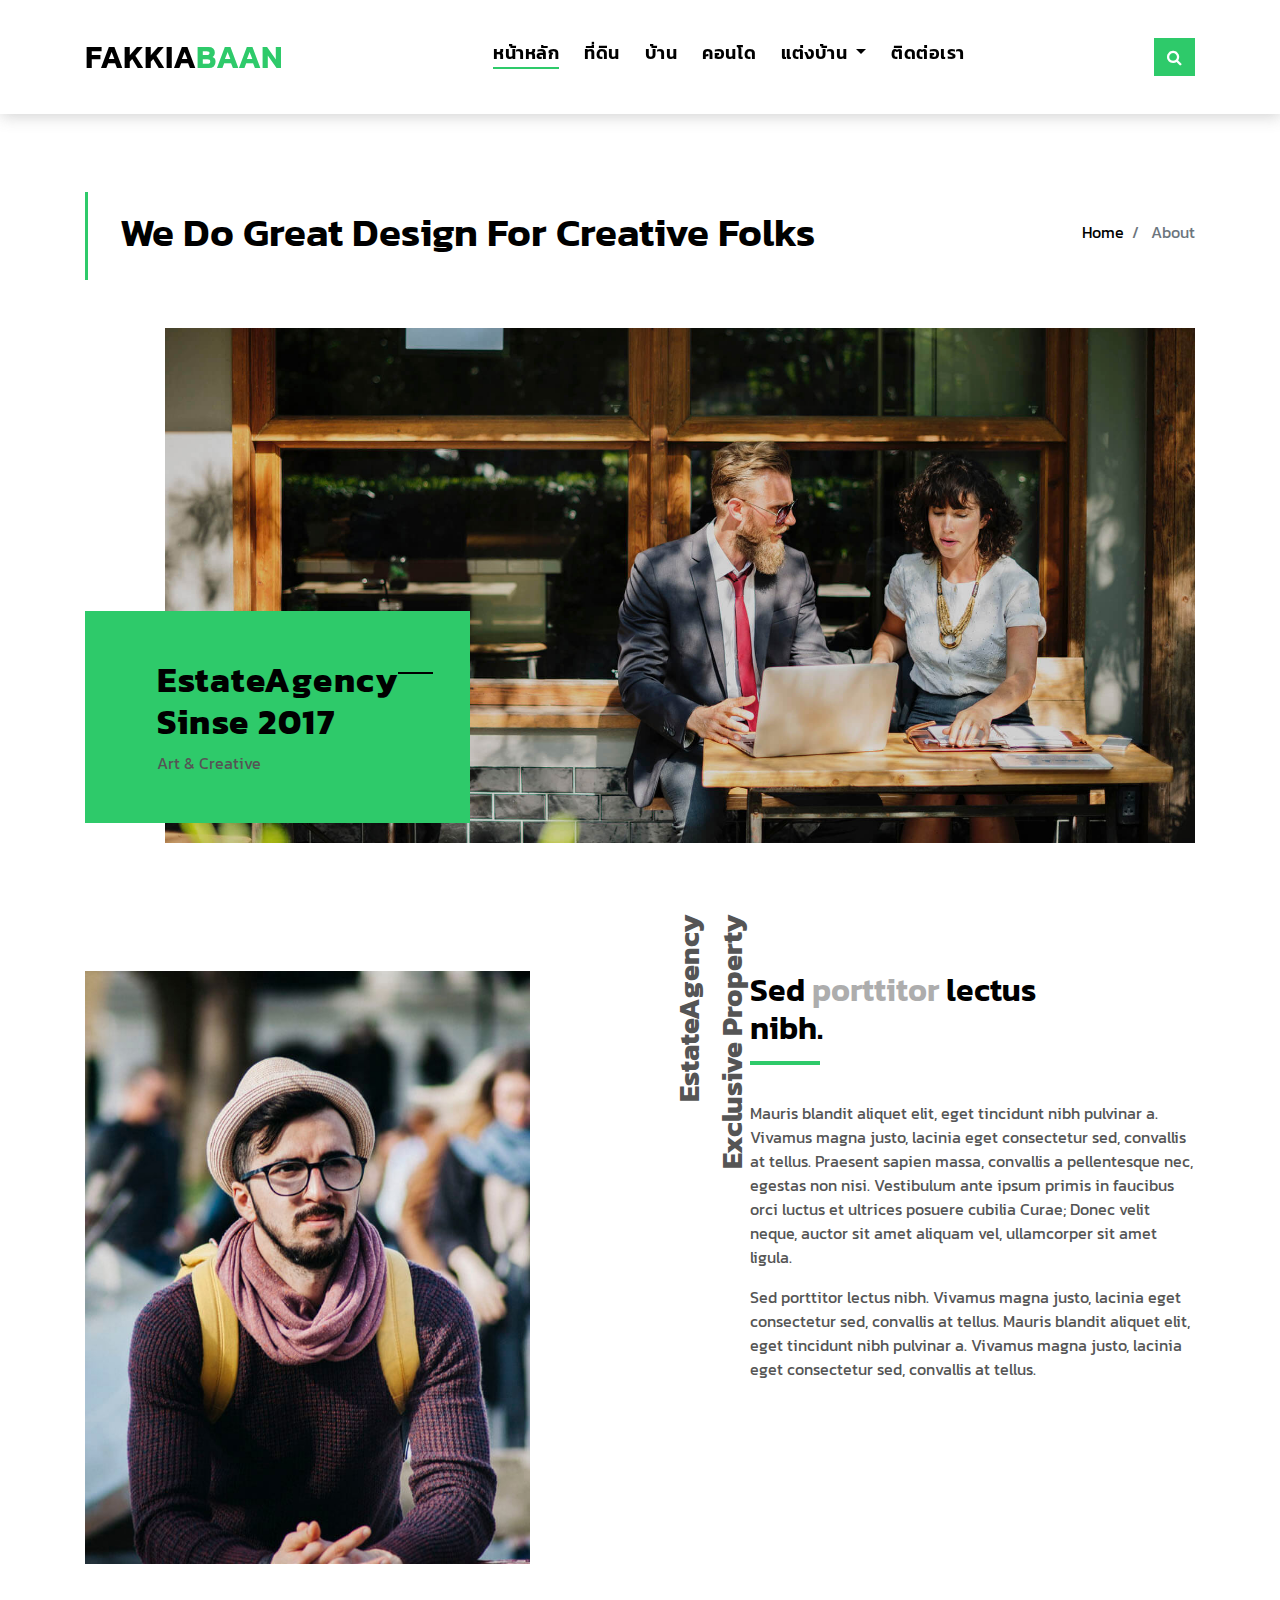
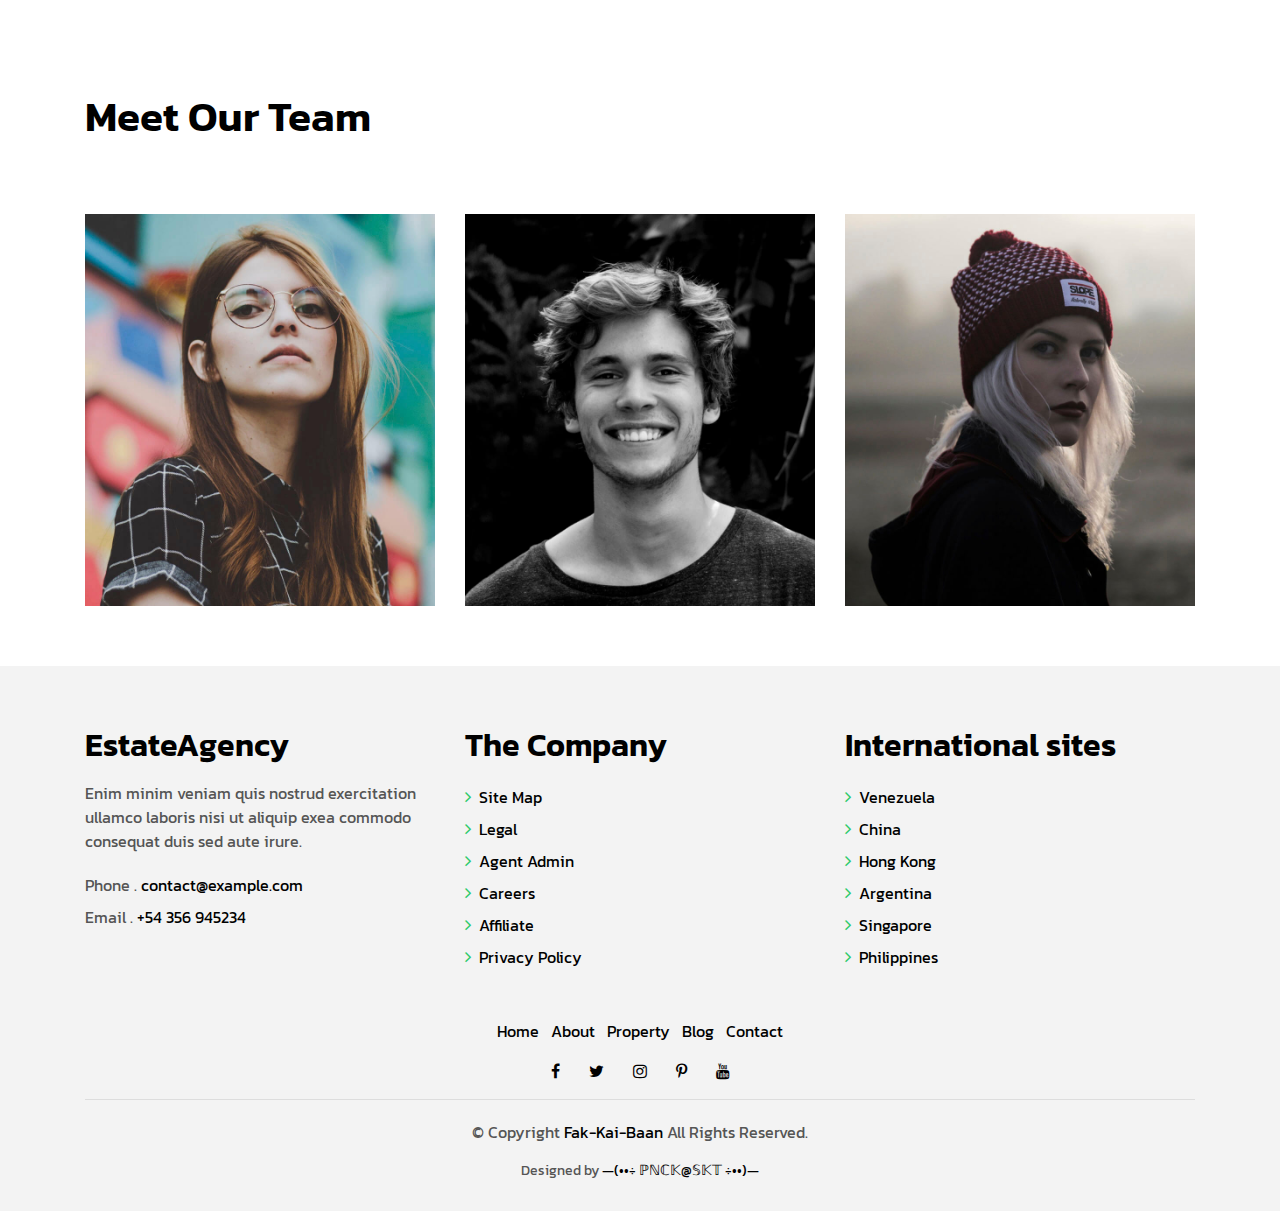
<file: about.html>
<!DOCTYPE html>
<html lang="en">
<head>
  <meta charset="utf-8">
  <title>ให้เรื่องขายบ้าน เป็นงานของเรา</title>
  <meta content="width=device-width, initial-scale=1.0" name="viewport">
  <meta content="" name="keywords">
  <meta content="" name="description">

  <!-- Favicons -->
  <link href="img/favicon.png" rel="icon">
  <link href="img/apple-touch-icon.png" rel="apple-touch-icon">

  <!-- Google Fonts -->
  <link href="https://fonts.googleapis.com/css?family=Poppins:300,400,500,600,700" rel="stylesheet">
  <link href="https://fonts.googleapis.com/css2?family=Kanit:wght@300&display=swap" rel="stylesheet">
  <!-- Bootstrap CSS File -->
  <link href="lib/bootstrap/css/bootstrap.min.css" rel="stylesheet">

  <!-- Libraries CSS Files -->
  <link href="lib/font-awesome/css/font-awesome.min.css" rel="stylesheet">
  <link href="lib/animate/animate.min.css" rel="stylesheet">
  <link href="lib/ionicons/css/ionicons.min.css" rel="stylesheet">
  <link href="lib/owlcarousel/assets/owl.carousel.min.css" rel="stylesheet">

  <!-- Main Stylesheet File -->
  <link href="css/style.css" rel="stylesheet">

  <!-- =======================================================
    Theme Name: EstateAgency
    Theme URL: https://bootstrapmade.com/real-estate-agency-bootstrap-template/
    Author: BootstrapMade.com
    License: https://bootstrapmade.com/license/
  ======================================================= -->
</head>

<body>

  <div class="click-closed"></div>
  <!--/ Form Search Star /-->
  <div class="box-collapse">
    <div class="title-box-d">
      <h3 class="title-d">ค้นหา บ้าน</h3>
    </div>
    <span class="close-box-collapse right-boxed ion-ios-close"></span>
    <div class="box-collapse-wrap form">
      <form class="form-a">
        <div class="row">
          <div class="col-md-12 mb-2">
            <div class="form-group">
              <label for="Type">Keyword</label>
              <input type="text" class="form-control form-control-lg form-control-a" placeholder="Keyword">
            </div>
          </div>
          <div class="col-md-6 mb-2">
            <div class="form-group">
              <label for="Type">ประเภท</label>
              <select class="form-control form-control-lg form-control-a" id="Type">
                <option>ทุกประเภท</option>
                <option>สำหรับ เช่า</option>
                <option>สำหรับ ขาย</option>
                <option>เปิด บ้าน</option>
              </select>
            </div>
          </div>
          <div class="col-md-6 mb-2">
            <div class="form-group">
              <label for="city">จังหวัด</label>
              <select class="form-control form-control-lg form-control-a" id="city">
                <option>ทั้งหมด</option>
                <option>กรุงเทพมหานคร</option>
                <option>สมุทรปราการ</option>
                <option>นนทบุรี</option>
                <option>อยุธยา</option>
              </select>
            </div>
          </div>
          <div class="col-md-6 mb-2">
            <div class="form-group">
              <label for="bedrooms">ห้องนอน</label>
              <select class="form-control form-control-lg form-control-a" id="bedrooms">
                <option>เลือก</option>
                <option>01</option>
                <option>02</option>
                <option>03</option>
              </select>
            </div>
          </div>
          <div class="col-md-6 mb-2">
            <div class="form-group">
              <label for="garages">ที่จอดรถ</label>
              <select class="form-control form-control-lg form-control-a" id="garages">
                <option>เลือก</option>
                <option>01</option>
                <option>02</option>
                <option>03</option>
                <option>04</option>
              </select>
            </div>
          </div>
          <div class="col-md-6 mb-2">
            <div class="form-group">
              <label for="bathrooms">ห้องน้ำ</label>
              <select class="form-control form-control-lg form-control-a" id="bathrooms">
                <option>เลือก</option>
                <option>01</option>
                <option>02</option>
                <option>03</option>
              </select>
            </div>
          </div>
          <div class="col-md-6 mb-2">
            <div class="form-group">
              <label for="price">ราคาเริ่มต้น</label>
              <select class="form-control form-control-lg form-control-a" id="price">
                <option>Unlimite</option>
                <option>$50,000</option>
                <option>$100,000</option>
                <option>$150,000</option>
                <option>$200,000</option>
              </select>
            </div>
          </div>
          <div class="col-md-12">
            <button type="submit" class="btn btn-b">ค้นหา บ้าน</button>
          </div>
        </div>
      </form>
    </div>
  </div>
  <!--/ Form Search End /-->

  <!--/ Nav Star /-->
  <nav class="navbar navbar-default navbar-trans navbar-expand-lg fixed-top">
    <div class="container">
      <button class="navbar-toggler collapsed" type="button" data-toggle="collapse" data-target="#navbarDefault"
        aria-controls="navbarDefault" aria-expanded="false" aria-label="Toggle navigation">
        <span></span>
        <span></span>
        <span></span>
      </button>
      <a class="navbar-brand text-brand" href="index.html">FAKKIA<span class="color-b">BAAN</span></a>
      <button type="button" class="btn btn-link nav-search navbar-toggle-box-collapse d-md-none" data-toggle="collapse"
        data-target="#navbarTogglerDemo01" aria-expanded="false">
        <span class="fa fa-search" aria-hidden="true"></span>
      </button>
      <div class="navbar-collapse collapse justify-content-center" id="navbarDefault">
        <ul class="navbar-nav">
          <li class="nav-item">
            <a class="nav-link active" href="index.html">หน้าหลัก</a>
          </li>
          <li class="nav-item">
            <a class="nav-link" href="about.html">ที่ดิน</a>
          </li>
          <li class="nav-item">
            <a class="nav-link" href="property-grid.html">บ้าน</a>
          </li>
          <li class="nav-item">
            <a class="nav-link" href="blog-grid.html">คอนโด</a>
          </li>
          <li class="nav-item dropdown">
            <a class="nav-link dropdown-toggle" href="#" id="navbarDropdown" role="button" data-toggle="dropdown"
              aria-haspopup="true" aria-expanded="false">
              แต่งบ้าน
            </a>
            <div class="dropdown-menu" aria-labelledby="navbarDropdown">
              <a class="dropdown-item" href="property-single.html">วีดีโอ</a>
              <a class="dropdown-item" href="blog-single.html">รูปภาพ</a>
              <a class="dropdown-item" href="agents-grid.html">โพสต์</a>
              <a class="dropdown-item" href="agent-single.html">บทความ</a>
            </div>
          </li>
          <li class="nav-item">
            <a class="nav-link" href="contact.html">ติดต่อเรา</a>
          </li>
        </ul>
      </div>
      <button type="button" class="btn btn-b-n navbar-toggle-box-collapse d-none d-md-block" data-toggle="collapse"
        data-target="#navbarTogglerDemo01" aria-expanded="false">
        <span class="fa fa-search" aria-hidden="true"></span>
      </button>
    </div>
  </nav>
  <!--/ Nav End /-->

  <!--/ Intro Single star /-->
  <section class="intro-single">
    <div class="container">
      <div class="row">
        <div class="col-md-12 col-lg-8">
          <div class="title-single-box">
            <h1 class="title-single">We Do Great Design For Creative Folks</h1>
          </div>
        </div>
        <div class="col-md-12 col-lg-4">
          <nav aria-label="breadcrumb" class="breadcrumb-box d-flex justify-content-lg-end">
            <ol class="breadcrumb">
              <li class="breadcrumb-item">
                <a href="#">Home</a>
              </li>
              <li class="breadcrumb-item active" aria-current="page">
                About
              </li>
            </ol>
          </nav>
        </div>
      </div>
    </div>
  </section>
  <!--/ Intro Single End /-->

  <!--/ About Star /-->
  <section class="section-about">
    <div class="container">
      <div class="row">
        <div class="col-sm-12">
          <div class="about-img-box">
            <img src="img/slide-about-1.jpg" alt="" class="img-fluid">
          </div>
          <div class="sinse-box">
            <h3 class="sinse-title">EstateAgency
              <span></span>
              <br> Sinse 2017</h3>
            <p>Art & Creative</p>
          </div>
        </div>
        <div class="col-md-12 section-t8">
          <div class="row">
            <div class="col-md-6 col-lg-5">
              <img src="img/about-2.jpg" alt="" class="img-fluid">
            </div>
            <div class="col-lg-2  d-none d-lg-block">
              <div class="title-vertical d-flex justify-content-start">
                <span>EstateAgency Exclusive Property</span>
              </div>
            </div>
            <div class="col-md-6 col-lg-5 section-md-t3">
              <div class="title-box-d">
                <h3 class="title-d">Sed
                  <span class="color-d">porttitor</span> lectus
                  <br> nibh.</h3>
              </div>
              <p class="color-text-a">
                Mauris blandit aliquet elit, eget tincidunt nibh pulvinar a. Vivamus magna justo, lacinia eget
                consectetur sed, convallis
                at tellus. Praesent sapien massa, convallis a pellentesque nec, egestas non nisi. Vestibulum
                ante ipsum primis in faucibus orci luctus et ultrices posuere cubilia Curae; Donec velit
                neque, auctor sit amet aliquam vel, ullamcorper sit amet ligula.
              </p>
              <p class="color-text-a">
                Sed porttitor lectus nibh. Vivamus magna justo, lacinia eget consectetur sed, convallis at tellus.
                Mauris blandit aliquet
                elit, eget tincidunt nibh pulvinar a. Vivamus magna justo, lacinia eget consectetur sed,
                convallis at tellus.
              </p>
            </div>
          </div>
        </div>
      </div>
    </div>
  </section>
  <!--/ About End /-->

  <!--/ Team Star /-->
  <section class="section-agents section-t8">
    <div class="container">
      <div class="row">
        <div class="col-md-12">
          <div class="title-wrap d-flex justify-content-between">
            <div class="title-box">
              <h2 class="title-a">Meet Our Team</h2>
            </div>
          </div>
        </div>
      </div>
      <div class="row">
        <div class="col-md-4">
          <div class="card-box-d">
            <div class="card-img-d">
              <img src="img/agent-7.jpg" alt="" class="img-d img-fluid">
            </div>
            <div class="card-overlay card-overlay-hover">
              <div class="card-header-d">
                <div class="card-title-d align-self-center">
                  <h3 class="title-d">
                    <a href="agent-single.html" class="link-two">Margaret Sotillo
                      <br> Escala</a>
                  </h3>
                </div>
              </div>
              <div class="card-body-d">
                <p class="content-d color-text-a">
                  Sed porttitor lectus nibh, Cras ultricies ligula sed magna dictum porta two.
                </p>
                <div class="info-agents color-a">
                  <p>
                    <strong>Phone: </strong> +54 356 945234</p>
                  <p>
                    <strong>Email: </strong> agents@example.com</p>
                </div>
              </div>
              <div class="card-footer-d">
                <div class="socials-footer d-flex justify-content-center">
                  <ul class="list-inline">
                    <li class="list-inline-item">
                      <a href="#" class="link-one">
                        <i class="fa fa-facebook" aria-hidden="true"></i>
                      </a>
                    </li>
                    <li class="list-inline-item">
                      <a href="#" class="link-one">
                        <i class="fa fa-twitter" aria-hidden="true"></i>
                      </a>
                    </li>
                    <li class="list-inline-item">
                      <a href="#" class="link-one">
                        <i class="fa fa-instagram" aria-hidden="true"></i>
                      </a>
                    </li>
                    <li class="list-inline-item">
                      <a href="#" class="link-one">
                        <i class="fa fa-pinterest-p" aria-hidden="true"></i>
                      </a>
                    </li>
                    <li class="list-inline-item">
                      <a href="#" class="link-one">
                        <i class="fa fa-dribbble" aria-hidden="true"></i>
                      </a>
                    </li>
                  </ul>
                </div>
              </div>
            </div>
          </div>
        </div>
        <div class="col-md-4">
          <div class="card-box-d">
            <div class="card-img-d">
              <img src="img/agent-6.jpg" alt="" class="img-d img-fluid">
            </div>
            <div class="card-overlay card-overlay-hover">
              <div class="card-header-d">
                <div class="card-title-d align-self-center">
                  <h3 class="title-d">
                    <a href="agent-single.html" class="link-two">Stiven Spilver
                      <br> Darw</a>
                  </h3>
                </div>
              </div>
              <div class="card-body-d">
                <p class="content-d color-text-a">
                  Sed porttitor lectus nibh, Cras ultricies ligula sed magna dictum porta two.
                </p>
                <div class="info-agents color-a">
                  <p>
                    <strong>Phone: </strong> +54 356 945234</p>
                  <p>
                    <strong>Email: </strong> agents@example.com</p>
                </div>
              </div>
              <div class="card-footer-d">
                <div class="socials-footer d-flex justify-content-center">
                  <ul class="list-inline">
                    <li class="list-inline-item">
                      <a href="#" class="link-one">
                        <i class="fa fa-facebook" aria-hidden="true"></i>
                      </a>
                    </li>
                    <li class="list-inline-item">
                      <a href="#" class="link-one">
                        <i class="fa fa-twitter" aria-hidden="true"></i>
                      </a>
                    </li>
                    <li class="list-inline-item">
                      <a href="#" class="link-one">
                        <i class="fa fa-instagram" aria-hidden="true"></i>
                      </a>
                    </li>
                    <li class="list-inline-item">
                      <a href="#" class="link-one">
                        <i class="fa fa-pinterest-p" aria-hidden="true"></i>
                      </a>
                    </li>
                    <li class="list-inline-item">
                      <a href="#" class="link-one">
                        <i class="fa fa-dribbble" aria-hidden="true"></i>
                      </a>
                    </li>
                  </ul>
                </div>
              </div>
            </div>
          </div>
        </div>
        <div class="col-md-4">
          <div class="card-box-d">
            <div class="card-img-d">
              <img src="img/agent-5.jpg" alt="" class="img-d img-fluid">
            </div>
            <div class="card-overlay card-overlay-hover">
              <div class="card-header-d">
                <div class="card-title-d align-self-center">
                  <h3 class="title-d">
                    <a href="agent-single.html" class="link-two">Emma Toledo
                      <br> Cascada</a>
                  </h3>
                </div>
              </div>
              <div class="card-body-d">
                <p class="content-d color-text-a">
                  Sed porttitor lectus nibh, Cras ultricies ligula sed magna dictum porta two.
                </p>
                <div class="info-agents color-a">
                  <p>
                    <strong>Phone: </strong> +54 356 945234</p>
                  <p>
                    <strong>Email: </strong> agents@example.com</p>
                </div>
              </div>
              <div class="card-footer-d">
                <div class="socials-footer d-flex justify-content-center">
                  <ul class="list-inline">
                    <li class="list-inline-item">
                      <a href="#" class="link-one">
                        <i class="fa fa-facebook" aria-hidden="true"></i>
                      </a>
                    </li>
                    <li class="list-inline-item">
                      <a href="#" class="link-one">
                        <i class="fa fa-twitter" aria-hidden="true"></i>
                      </a>
                    </li>
                    <li class="list-inline-item">
                      <a href="#" class="link-one">
                        <i class="fa fa-instagram" aria-hidden="true"></i>
                      </a>
                    </li>
                    <li class="list-inline-item">
                      <a href="#" class="link-one">
                        <i class="fa fa-pinterest-p" aria-hidden="true"></i>
                      </a>
                    </li>
                    <li class="list-inline-item">
                      <a href="#" class="link-one">
                        <i class="fa fa-dribbble" aria-hidden="true"></i>
                      </a>
                    </li>
                  </ul>
                </div>
              </div>
            </div>
          </div>
        </div>
      </div>
    </div>
  </section>
  <!--/ Team End /-->

  <!--/ footer Star /-->
  <section class="section-footer">
    <div class="container">
      <div class="row">
        <div class="col-sm-12 col-md-4">
          <div class="widget-a">
            <div class="w-header-a">
              <h3 class="w-title-a text-brand">EstateAgency</h3>
            </div>
            <div class="w-body-a">
              <p class="w-text-a color-text-a">
                Enim minim veniam quis nostrud exercitation ullamco laboris nisi ut aliquip exea commodo consequat duis
                sed aute irure.
              </p>
            </div>
            <div class="w-footer-a">
              <ul class="list-unstyled">
                <li class="color-a">
                  <span class="color-text-a">Phone .</span> contact@example.com</li>
                <li class="color-a">
                  <span class="color-text-a">Email .</span> +54 356 945234</li>
              </ul>
            </div>
          </div>
        </div>
        <div class="col-sm-12 col-md-4 section-md-t3">
          <div class="widget-a">
            <div class="w-header-a">
              <h3 class="w-title-a text-brand">The Company</h3>
            </div>
            <div class="w-body-a">
              <div class="w-body-a">
                <ul class="list-unstyled">
                  <li class="item-list-a">
                    <i class="fa fa-angle-right"></i> <a href="#">Site Map</a>
                  </li>
                  <li class="item-list-a">
                    <i class="fa fa-angle-right"></i> <a href="#">Legal</a>
                  </li>
                  <li class="item-list-a">
                    <i class="fa fa-angle-right"></i> <a href="#">Agent Admin</a>
                  </li>
                  <li class="item-list-a">
                    <i class="fa fa-angle-right"></i> <a href="#">Careers</a>
                  </li>
                  <li class="item-list-a">
                    <i class="fa fa-angle-right"></i> <a href="#">Affiliate</a>
                  </li>
                  <li class="item-list-a">
                    <i class="fa fa-angle-right"></i> <a href="#">Privacy Policy</a>
                  </li>
                </ul>
              </div>
            </div>
          </div>
        </div>
        <div class="col-sm-12 col-md-4 section-md-t3">
          <div class="widget-a">
            <div class="w-header-a">
              <h3 class="w-title-a text-brand">International sites</h3>
            </div>
            <div class="w-body-a">
              <ul class="list-unstyled">
                <li class="item-list-a">
                  <i class="fa fa-angle-right"></i> <a href="#">Venezuela</a>
                </li>
                <li class="item-list-a">
                  <i class="fa fa-angle-right"></i> <a href="#">China</a>
                </li>
                <li class="item-list-a">
                  <i class="fa fa-angle-right"></i> <a href="#">Hong Kong</a>
                </li>
                <li class="item-list-a">
                  <i class="fa fa-angle-right"></i> <a href="#">Argentina</a>
                </li>
                <li class="item-list-a">
                  <i class="fa fa-angle-right"></i> <a href="#">Singapore</a>
                </li>
                <li class="item-list-a">
                  <i class="fa fa-angle-right"></i> <a href="#">Philippines</a>
                </li>
              </ul>
            </div>
          </div>
        </div>
      </div>
    </div>
  </section>
  <footer>
    <div class="container">
      <div class="row">
        <div class="col-md-12">
          <nav class="nav-footer">
            <ul class="list-inline">
              <li class="list-inline-item">
                <a href="#">Home</a>
              </li>
              <li class="list-inline-item">
                <a href="#">About</a>
              </li>
              <li class="list-inline-item">
                <a href="#">Property</a>
              </li>
              <li class="list-inline-item">
                <a href="#">Blog</a>
              </li>
              <li class="list-inline-item">
                <a href="#">Contact</a>
              </li>
            </ul>
          </nav>
          <div class="socials-a">
            <ul class="list-inline">
              <li class="list-inline-item">
                <a href="https://www.facebook.com/fakkaibaan">
                  <i class="fa fa-facebook" aria-hidden="true"></i>
                </a>
              </li>
              <li class="list-inline-item">
                <a href="https://www.twitter.com/fakkaibaan">
                  <i class="fa fa-twitter" aria-hidden="true"></i>
                </a>
              </li>
              <li class="list-inline-item">
                <a href="https://www.instagram.com/fakkaibaan">
                  <i class="fa fa-instagram" aria-hidden="true"></i>
                </a>
              </li>
              <li class="list-inline-item">
                <a href="https://www.facebook.com/fakkaibaan">
                  <i class="fa fa-pinterest-p" aria-hidden="true"></i>
                </a>
              </li>
              <li class="list-inline-item">
                <a href="https://www.youtube.com/">
                  <i class="fa fa-youtube" aria-hidden="true"></i>
                </a>
              </li>
            </ul>
          </div>
          <div class="copyright-footer">
            <p class="copyright color-text-a">
              &copy; Copyright
              <span class="color-a">Fak-Kai-Baan</span> All Rights Reserved.
            </p>
          </div>
          <div class="credits">
            <!--
              All the links in the footer should remain intact.
              You can delete the links only if you purchased the pro version.
              Licensing information: https://bootstrapmade.com/license/
              Purchase the pro version with working PHP/AJAX contact form: https://bootstrapmade.com/buy/?theme=EstateAgency
            -->
            Designed by <a href="#">—(••÷ ℙℕℂ𝕂@𝕊𝕂𝕋 ÷••)—</a>
          </div>
        </div>
      </div>
    </div>
  </footer>
  <!--/ Footer End /-->

  <a href="#" class="back-to-top"><i class="fa fa-chevron-up"></i></a>
  <div id="preloader"></div>

  <!-- JavaScript Libraries -->
  <script src="lib/jquery/jquery.min.js"></script>
  <script src="lib/jquery/jquery-migrate.min.js"></script>
  <script src="lib/popper/popper.min.js"></script>
  <script src="lib/bootstrap/js/bootstrap.min.js"></script>
  <script src="lib/easing/easing.min.js"></script>
  <script src="lib/owlcarousel/owl.carousel.min.js"></script>
  <script src="lib/scrollreveal/scrollreveal.min.js"></script>
  <!-- Contact Form JavaScript File -->
  <script src="contactform/contactform.js"></script>

  <!-- Template Main Javascript File -->
  <script src="js/main.js"></script>

</body>
</html>
</file>
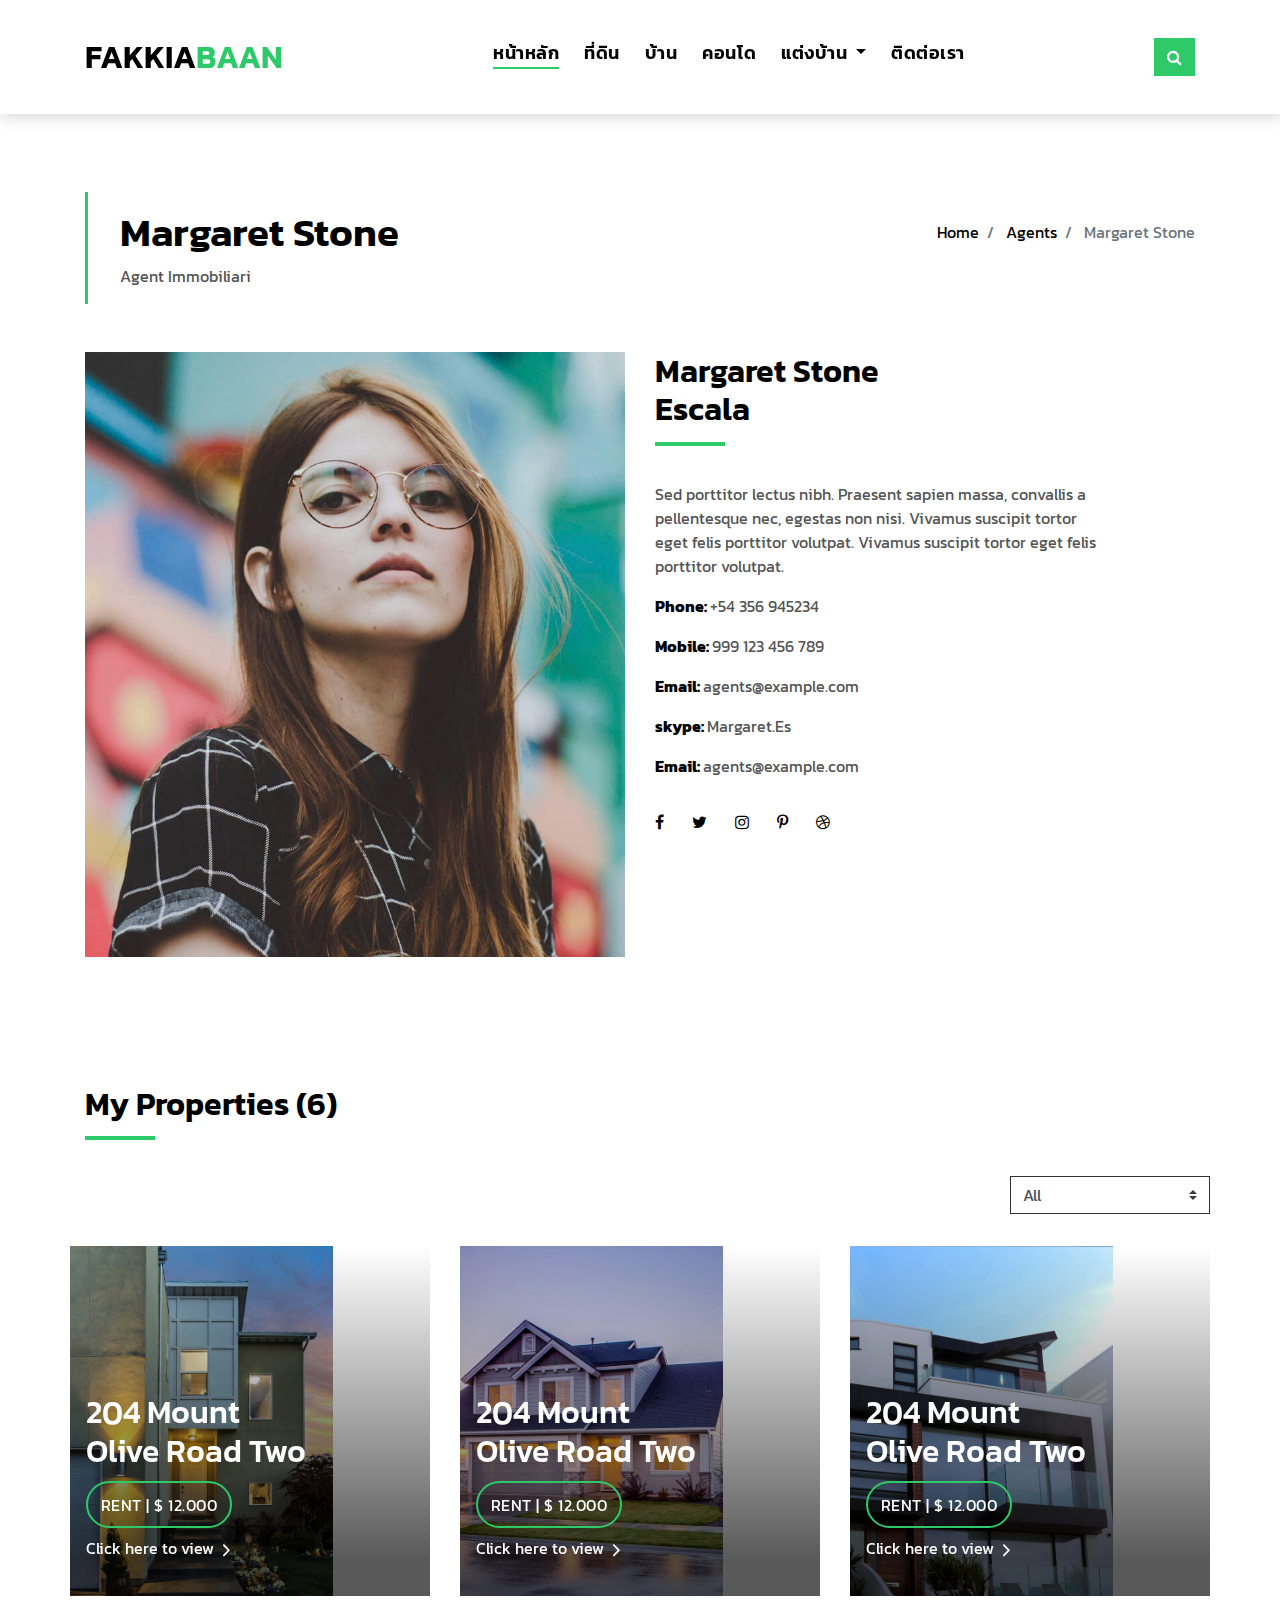
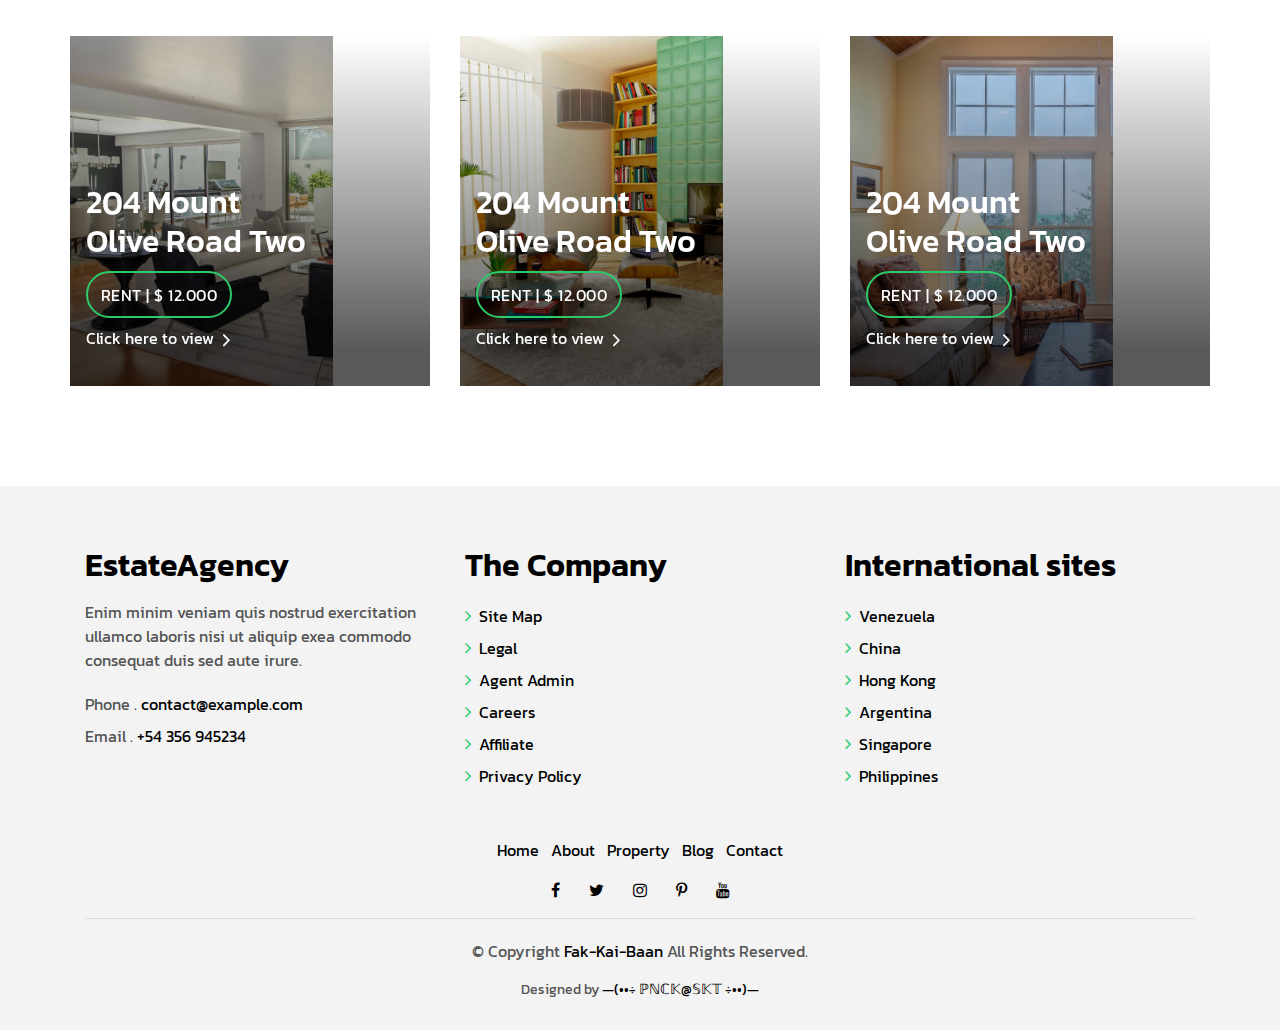
<file: agent-single.html>
<!DOCTYPE html>
<html lang="en">
<head>
  <meta charset="utf-8">
  <title>ให้เรื่องขายบ้าน เป็นงานของเรา</title>
  <meta content="width=device-width, initial-scale=1.0" name="viewport">
  <meta content="" name="keywords">
  <meta content="" name="description">

  <!-- Favicons -->
  <link href="img/favicon.png" rel="icon">
  <link href="img/apple-touch-icon.png" rel="apple-touch-icon">

  <!-- Google Fonts -->
  <link href="https://fonts.googleapis.com/css?family=Poppins:300,400,500,600,700" rel="stylesheet">
  <link href="https://fonts.googleapis.com/css2?family=Kanit:wght@300&display=swap" rel="stylesheet">
  <!-- Bootstrap CSS File -->
  <link href="lib/bootstrap/css/bootstrap.min.css" rel="stylesheet">

  <!-- Libraries CSS Files -->
  <link href="lib/font-awesome/css/font-awesome.min.css" rel="stylesheet">
  <link href="lib/animate/animate.min.css" rel="stylesheet">
  <link href="lib/ionicons/css/ionicons.min.css" rel="stylesheet">
  <link href="lib/owlcarousel/assets/owl.carousel.min.css" rel="stylesheet">

  <!-- Main Stylesheet File -->
  <link href="css/style.css" rel="stylesheet">

  <!-- =======================================================
    Theme Name: EstateAgency
    Theme URL: https://bootstrapmade.com/real-estate-agency-bootstrap-template/
    Author: BootstrapMade.com
    License: https://bootstrapmade.com/license/
  ======================================================= -->
</head>

<body>

  <div class="click-closed"></div>
    <!--/ Form Search Star /-->
    <div class="box-collapse">
      <div class="title-box-d">
        <h3 class="title-d">ค้นหา บ้าน</h3>
      </div>
      <span class="close-box-collapse right-boxed ion-ios-close"></span>
      <div class="box-collapse-wrap form">
        <form class="form-a">
          <div class="row">
            <div class="col-md-12 mb-2">
              <div class="form-group">
                <label for="Type">Keyword</label>
                <input type="text" class="form-control form-control-lg form-control-a" placeholder="Keyword">
              </div>
            </div>
            <div class="col-md-6 mb-2">
              <div class="form-group">
                <label for="Type">ประเภท</label>
                <select class="form-control form-control-lg form-control-a" id="Type">
                  <option>ทุกประเภท</option>
                  <option>สำหรับ เช่า</option>
                  <option>สำหรับ ขาย</option>
                  <option>เปิด บ้าน</option>
                </select>
              </div>
            </div>
            <div class="col-md-6 mb-2">
              <div class="form-group">
                <label for="city">จังหวัด</label>
                <select class="form-control form-control-lg form-control-a" id="city">
                  <option>ทั้งหมด</option>
                  <option>กรุงเทพมหานคร</option>
                  <option>สมุทรปราการ</option>
                  <option>นนทบุรี</option>
                  <option>อยุธยา</option>
                </select>
              </div>
            </div>
            <div class="col-md-6 mb-2">
              <div class="form-group">
                <label for="bedrooms">ห้องนอน</label>
                <select class="form-control form-control-lg form-control-a" id="bedrooms">
                  <option>เลือก</option>
                  <option>01</option>
                  <option>02</option>
                  <option>03</option>
                </select>
              </div>
            </div>
            <div class="col-md-6 mb-2">
              <div class="form-group">
                <label for="garages">ที่จอดรถ</label>
                <select class="form-control form-control-lg form-control-a" id="garages">
                  <option>เลือก</option>
                  <option>01</option>
                  <option>02</option>
                  <option>03</option>
                  <option>04</option>
                </select>
              </div>
            </div>
            <div class="col-md-6 mb-2">
              <div class="form-group">
                <label for="bathrooms">ห้องน้ำ</label>
                <select class="form-control form-control-lg form-control-a" id="bathrooms">
                  <option>เลือก</option>
                  <option>01</option>
                  <option>02</option>
                  <option>03</option>
                </select>
              </div>
            </div>
            <div class="col-md-6 mb-2">
              <div class="form-group">
                <label for="price">ราคาเริ่มต้น</label>
                <select class="form-control form-control-lg form-control-a" id="price">
                  <option>Unlimite</option>
                  <option>$50,000</option>
                  <option>$100,000</option>
                  <option>$150,000</option>
                  <option>$200,000</option>
                </select>
              </div>
            </div>
            <div class="col-md-12">
              <button type="submit" class="btn btn-b">ค้นหา บ้าน</button>
            </div>
          </div>
        </form>
      </div>
    </div>
    <!--/ Form Search End /-->
  
    <!--/ Nav Star /-->
    <nav class="navbar navbar-default navbar-trans navbar-expand-lg fixed-top">
      <div class="container">
        <button class="navbar-toggler collapsed" type="button" data-toggle="collapse" data-target="#navbarDefault"
          aria-controls="navbarDefault" aria-expanded="false" aria-label="Toggle navigation">
          <span></span>
          <span></span>
          <span></span>
        </button>
        <a class="navbar-brand text-brand" href="index.html">FAKKIA<span class="color-b">BAAN</span></a>
        <button type="button" class="btn btn-link nav-search navbar-toggle-box-collapse d-md-none" data-toggle="collapse"
          data-target="#navbarTogglerDemo01" aria-expanded="false">
          <span class="fa fa-search" aria-hidden="true"></span>
        </button>
        <div class="navbar-collapse collapse justify-content-center" id="navbarDefault">
          <ul class="navbar-nav">
            <li class="nav-item">
              <a class="nav-link active" href="index.html">หน้าหลัก</a>
            </li>
            <li class="nav-item">
              <a class="nav-link" href="about.html">ที่ดิน</a>
            </li>
            <li class="nav-item">
              <a class="nav-link" href="property-grid.html">บ้าน</a>
            </li>
            <li class="nav-item">
              <a class="nav-link" href="blog-grid.html">คอนโด</a>
            </li>
            <li class="nav-item dropdown">
              <a class="nav-link dropdown-toggle" href="#" id="navbarDropdown" role="button" data-toggle="dropdown"
                aria-haspopup="true" aria-expanded="false">
                แต่งบ้าน
              </a>
              <div class="dropdown-menu" aria-labelledby="navbarDropdown">
                <a class="dropdown-item" href="property-single.html">วีดีโอ</a>
                <a class="dropdown-item" href="blog-single.html">รูปภาพ</a>
                <a class="dropdown-item" href="agents-grid.html">โพสต์</a>
                <a class="dropdown-item" href="agent-single.html">บทความ</a>
              </div>
            </li>
            <li class="nav-item">
              <a class="nav-link" href="contact.html">ติดต่อเรา</a>
            </li>
          </ul>
        </div>
        <button type="button" class="btn btn-b-n navbar-toggle-box-collapse d-none d-md-block" data-toggle="collapse"
          data-target="#navbarTogglerDemo01" aria-expanded="false">
          <span class="fa fa-search" aria-hidden="true"></span>
        </button>
      </div>
    </nav>
    <!--/ Nav End /-->

  <!--/ Intro Single star /-->
  <section class="intro-single">
    <div class="container">
      <div class="row">
        <div class="col-md-12 col-lg-8">
          <div class="title-single-box">
            <h1 class="title-single">Margaret Stone</h1>
            <span class="color-text-a">Agent Immobiliari</span>
          </div>
        </div>
        <div class="col-md-12 col-lg-4">
          <nav aria-label="breadcrumb" class="breadcrumb-box d-flex justify-content-lg-end">
            <ol class="breadcrumb">
              <li class="breadcrumb-item">
                <a href="#">Home</a>
              </li>
              <li class="breadcrumb-item">
                <a href="#">Agents</a>
              </li>
              <li class="breadcrumb-item active" aria-current="page">
                Margaret Stone
              </li>
            </ol>
          </nav>
        </div>
      </div>
    </div>
  </section>
  <!--/ Intro Single End /-->

  <!--/ Agent Single Star /-->
  <section class="agent-single">
    <div class="container">
      <div class="row">
        <div class="col-sm-12">
          <div class="row">
            <div class="col-md-6">
              <div class="agent-avatar-box">
                <img src="img/agent-7.jpg" alt="" class="agent-avatar img-fluid">
              </div>
            </div>
            <div class="col-md-5 section-md-t3">
              <div class="agent-info-box">
                <div class="agent-title">
                  <div class="title-box-d">
                    <h3 class="title-d">Margaret Stone
                      <br> Escala</h3>
                  </div>
                </div>
                <div class="agent-content mb-3">
                  <p class="content-d color-text-a">
                    Sed porttitor lectus nibh. Praesent sapien massa, convallis a pellentesque nec, egestas non nisi.
                    Vivamus suscipit tortor
                    eget felis porttitor volutpat. Vivamus suscipit tortor eget felis porttitor volutpat.
                  </p>
                  <div class="info-agents color-a">
                    <p>
                      <strong>Phone: </strong>
                      <span class="color-text-a"> +54 356 945234 </span>
                    </p>
                    <p>
                      <strong>Mobile: </strong>
                      <span class="color-text-a"> 999 123 456 789</span>
                    </p>
                    <p>
                      <strong>Email: </strong>
                      <span class="color-text-a"> agents@example.com</span>
                    </p>
                    <p>
                      <strong>skype: </strong>
                      <span class="color-text-a"> Margaret.Es</span>
                    </p>
                    <p>
                      <strong>Email: </strong>
                      <span class="color-text-a"> agents@example.com</span>
                    </p>
                  </div>
                </div>
                <div class="socials-footer">
                  <ul class="list-inline">
                    <li class="list-inline-item">
                      <a href="#" class="link-one">
                        <i class="fa fa-facebook" aria-hidden="true"></i>
                      </a>
                    </li>
                    <li class="list-inline-item">
                      <a href="#" class="link-one">
                        <i class="fa fa-twitter" aria-hidden="true"></i>
                      </a>
                    </li>
                    <li class="list-inline-item">
                      <a href="#" class="link-one">
                        <i class="fa fa-instagram" aria-hidden="true"></i>
                      </a>
                    </li>
                    <li class="list-inline-item">
                      <a href="#" class="link-one">
                        <i class="fa fa-pinterest-p" aria-hidden="true"></i>
                      </a>
                    </li>
                    <li class="list-inline-item">
                      <a href="#" class="link-one">
                        <i class="fa fa-dribbble" aria-hidden="true"></i>
                      </a>
                    </li>
                  </ul>
                </div>
              </div>
            </div>
          </div>
        </div>
        <div class="col-md-12 section-t8">
          <div class="title-box-d">
            <h3 class="title-d">My Properties (6)</h3>
          </div>
        </div>
        <div class="row property-grid grid">
          <div class="col-sm-12">
            <div class="grid-option">
              <form>
                <select class="custom-select">
                  <option selected>All</option>
                  <option value="1">New to Old</option>
                  <option value="2">For Rent</option>
                  <option value="3">For Sale</option>
                </select>
              </form>
            </div>
          </div>
          <div class="col-md-4">
            <div class="card-box-a card-shadow">
              <div class="img-box-a">
                <img src="img/property-1.jpg" alt="" class="img-a img-fluid">
              </div>
              <div class="card-overlay">
                <div class="card-overlay-a-content">
                  <div class="card-header-a">
                    <h2 class="card-title-a">
                      <a href="#">204 Mount
                        <br /> Olive Road Two</a>
                    </h2>
                  </div>
                  <div class="card-body-a">
                    <div class="price-box d-flex">
                      <span class="price-a">rent | $ 12.000</span>
                    </div>
                    <a href="#" class="link-a">Click here to view
                      <span class="ion-ios-arrow-forward"></span>
                    </a>
                  </div>
                  <div class="card-footer-a">
                    <ul class="card-info d-flex justify-content-around">
                      <li>
                        <h4 class="card-info-title">Area</h4>
                        <span>340m
                          <sup>2</sup>
                        </span>
                      </li>
                      <li>
                        <h4 class="card-info-title">Beds</h4>
                        <span>2</span>
                      </li>
                      <li>
                        <h4 class="card-info-title">Baths</h4>
                        <span>4</span>
                      </li>
                      <li>
                        <h4 class="card-info-title">Garages</h4>
                        <span>1</span>
                      </li>
                    </ul>
                  </div>
                </div>
              </div>
            </div>
          </div>
          <div class="col-md-4">
            <div class="card-box-a card-shadow">
              <div class="img-box-a">
                <img src="img/property-3.jpg" alt="" class="img-a img-fluid">
              </div>
              <div class="card-overlay">
                <div class="card-overlay-a-content">
                  <div class="card-header-a">
                    <h2 class="card-title-a">
                      <a href="#">204 Mount
                        <br /> Olive Road Two</a>
                    </h2>
                  </div>
                  <div class="card-body-a">
                    <div class="price-box d-flex">
                      <span class="price-a">rent | $ 12.000</span>
                    </div>
                    <a href="#" class="link-a">Click here to view
                      <span class="ion-ios-arrow-forward"></span>
                    </a>
                  </div>
                  <div class="card-footer-a">
                    <ul class="card-info d-flex justify-content-around">
                      <li>
                        <h4 class="card-info-title">Area</h4>
                        <span>340m
                          <sup>2</sup>
                        </span>
                      </li>
                      <li>
                        <h4 class="card-info-title">Beds</h4>
                        <span>2</span>
                      </li>
                      <li>
                        <h4 class="card-info-title">Baths</h4>
                        <span>4</span>
                      </li>
                      <li>
                        <h4 class="card-info-title">Garages</h4>
                        <span>1</span>
                      </li>
                    </ul>
                  </div>
                </div>
              </div>
            </div>
          </div>
          <div class="col-md-4">
            <div class="card-box-a card-shadow">
              <div class="img-box-a">
                <img src="img/property-6.jpg" alt="" class="img-a img-fluid">
              </div>
              <div class="card-overlay">
                <div class="card-overlay-a-content">
                  <div class="card-header-a">
                    <h2 class="card-title-a">
                      <a href="#">204 Mount
                        <br /> Olive Road Two</a>
                    </h2>
                  </div>
                  <div class="card-body-a">
                    <div class="price-box d-flex">
                      <span class="price-a">rent | $ 12.000</span>
                    </div>
                    <a href="#" class="link-a">Click here to view
                      <span class="ion-ios-arrow-forward"></span>
                    </a>
                  </div>
                  <div class="card-footer-a">
                    <ul class="card-info d-flex justify-content-around">
                      <li>
                        <h4 class="card-info-title">Area</h4>
                        <span>340m
                          <sup>2</sup>
                        </span>
                      </li>
                      <li>
                        <h4 class="card-info-title">Beds</h4>
                        <span>2</span>
                      </li>
                      <li>
                        <h4 class="card-info-title">Baths</h4>
                        <span>4</span>
                      </li>
                      <li>
                        <h4 class="card-info-title">Garages</h4>
                        <span>1</span>
                      </li>
                    </ul>
                  </div>
                </div>
              </div>
            </div>
          </div>
          <div class="col-md-4">
            <div class="card-box-a card-shadow">
              <div class="img-box-a">
                <img src="img/property-7.jpg" alt="" class="img-a img-fluid">
              </div>
              <div class="card-overlay">
                <div class="card-overlay-a-content">
                  <div class="card-header-a">
                    <h2 class="card-title-a">
                      <a href="#">204 Mount
                        <br /> Olive Road Two</a>
                    </h2>
                  </div>
                  <div class="card-body-a">
                    <div class="price-box d-flex">
                      <span class="price-a">rent | $ 12.000</span>
                    </div>
                    <a href="#" class="link-a">Click here to view
                      <span class="ion-ios-arrow-forward"></span>
                    </a>
                  </div>
                  <div class="card-footer-a">
                    <ul class="card-info d-flex justify-content-around">
                      <li>
                        <h4 class="card-info-title">Area</h4>
                        <span>340m
                          <sup>2</sup>
                        </span>
                      </li>
                      <li>
                        <h4 class="card-info-title">Beds</h4>
                        <span>2</span>
                      </li>
                      <li>
                        <h4 class="card-info-title">Baths</h4>
                        <span>4</span>
                      </li>
                      <li>
                        <h4 class="card-info-title">Garages</h4>
                        <span>1</span>
                      </li>
                    </ul>
                  </div>
                </div>
              </div>
            </div>
          </div>
          <div class="col-md-4">
            <div class="card-box-a card-shadow">
              <div class="img-box-a">
                <img src="img/property-8.jpg" alt="" class="img-a img-fluid">
              </div>
              <div class="card-overlay">
                <div class="card-overlay-a-content">
                  <div class="card-header-a">
                    <h2 class="card-title-a">
                      <a href="#">204 Mount
                        <br /> Olive Road Two</a>
                    </h2>
                  </div>
                  <div class="card-body-a">
                    <div class="price-box d-flex">
                      <span class="price-a">rent | $ 12.000</span>
                    </div>
                    <a href="#" class="link-a">Click here to view
                      <span class="ion-ios-arrow-forward"></span>
                    </a>
                  </div>
                  <div class="card-footer-a">
                    <ul class="card-info d-flex justify-content-around">
                      <li>
                        <h4 class="card-info-title">Area</h4>
                        <span>340m
                          <sup>2</sup>
                        </span>
                      </li>
                      <li>
                        <h4 class="card-info-title">Beds</h4>
                        <span>2</span>
                      </li>
                      <li>
                        <h4 class="card-info-title">Baths</h4>
                        <span>4</span>
                      </li>
                      <li>
                        <h4 class="card-info-title">Garages</h4>
                        <span>1</span>
                      </li>
                    </ul>
                  </div>
                </div>
              </div>
            </div>
          </div>
          <div class="col-md-4">
            <div class="card-box-a card-shadow">
              <div class="img-box-a">
                <img src="img/property-10.jpg" alt="" class="img-a img-fluid">
              </div>
              <div class="card-overlay">
                <div class="card-overlay-a-content">
                  <div class="card-header-a">
                    <h2 class="card-title-a">
                      <a href="#">204 Mount
                        <br /> Olive Road Two</a>
                    </h2>
                  </div>
                  <div class="card-body-a">
                    <div class="price-box d-flex">
                      <span class="price-a">rent | $ 12.000</span>
                    </div>
                    <a href="#" class="link-a">Click here to view
                      <span class="ion-ios-arrow-forward"></span>
                    </a>
                  </div>
                  <div class="card-footer-a">
                    <ul class="card-info d-flex justify-content-around">
                      <li>
                        <h4 class="card-info-title">Area</h4>
                        <span>340m
                          <sup>2</sup>
                        </span>
                      </li>
                      <li>
                        <h4 class="card-info-title">Beds</h4>
                        <span>2</span>
                      </li>
                      <li>
                        <h4 class="card-info-title">Baths</h4>
                        <span>4</span>
                      </li>
                      <li>
                        <h4 class="card-info-title">Garages</h4>
                        <span>1</span>
                      </li>
                    </ul>
                  </div>
                </div>
              </div>
            </div>
          </div>
        </div>
      </div>
    </div>
  </section>
  <!--/ Agent Single End /-->

  <!--/ footer Star /-->
  <section class="section-footer">
    <div class="container">
      <div class="row">
        <div class="col-sm-12 col-md-4">
          <div class="widget-a">
            <div class="w-header-a">
              <h3 class="w-title-a text-brand">EstateAgency</h3>
            </div>
            <div class="w-body-a">
              <p class="w-text-a color-text-a">
                Enim minim veniam quis nostrud exercitation ullamco laboris nisi ut aliquip exea commodo consequat duis
                sed aute irure.
              </p>
            </div>
            <div class="w-footer-a">
              <ul class="list-unstyled">
                <li class="color-a">
                  <span class="color-text-a">Phone .</span> contact@example.com</li>
                <li class="color-a">
                  <span class="color-text-a">Email .</span> +54 356 945234</li>
              </ul>
            </div>
          </div>
        </div>
        <div class="col-sm-12 col-md-4 section-md-t3">
          <div class="widget-a">
            <div class="w-header-a">
              <h3 class="w-title-a text-brand">The Company</h3>
            </div>
            <div class="w-body-a">
              <div class="w-body-a">
                <ul class="list-unstyled">
                  <li class="item-list-a">
                    <i class="fa fa-angle-right"></i> <a href="#">Site Map</a>
                  </li>
                  <li class="item-list-a">
                    <i class="fa fa-angle-right"></i> <a href="#">Legal</a>
                  </li>
                  <li class="item-list-a">
                    <i class="fa fa-angle-right"></i> <a href="#">Agent Admin</a>
                  </li>
                  <li class="item-list-a">
                    <i class="fa fa-angle-right"></i> <a href="#">Careers</a>
                  </li>
                  <li class="item-list-a">
                    <i class="fa fa-angle-right"></i> <a href="#">Affiliate</a>
                  </li>
                  <li class="item-list-a">
                    <i class="fa fa-angle-right"></i> <a href="#">Privacy Policy</a>
                  </li>
                </ul>
              </div>
            </div>
          </div>
        </div>
        <div class="col-sm-12 col-md-4 section-md-t3">
          <div class="widget-a">
            <div class="w-header-a">
              <h3 class="w-title-a text-brand">International sites</h3>
            </div>
            <div class="w-body-a">
              <ul class="list-unstyled">
                <li class="item-list-a">
                  <i class="fa fa-angle-right"></i> <a href="#">Venezuela</a>
                </li>
                <li class="item-list-a">
                  <i class="fa fa-angle-right"></i> <a href="#">China</a>
                </li>
                <li class="item-list-a">
                  <i class="fa fa-angle-right"></i> <a href="#">Hong Kong</a>
                </li>
                <li class="item-list-a">
                  <i class="fa fa-angle-right"></i> <a href="#">Argentina</a>
                </li>
                <li class="item-list-a">
                  <i class="fa fa-angle-right"></i> <a href="#">Singapore</a>
                </li>
                <li class="item-list-a">
                  <i class="fa fa-angle-right"></i> <a href="#">Philippines</a>
                </li>
              </ul>
            </div>
          </div>
        </div>
      </div>
    </div>
  </section>
  <footer>
    <div class="container">
      <div class="row">
        <div class="col-md-12">
          <nav class="nav-footer">
            <ul class="list-inline">
              <li class="list-inline-item">
                <a href="#">Home</a>
              </li>
              <li class="list-inline-item">
                <a href="#">About</a>
              </li>
              <li class="list-inline-item">
                <a href="#">Property</a>
              </li>
              <li class="list-inline-item">
                <a href="#">Blog</a>
              </li>
              <li class="list-inline-item">
                <a href="#">Contact</a>
              </li>
            </ul>
          </nav>
          <div class="socials-a">
            <ul class="list-inline">
              <li class="list-inline-item">
                <a href="https://www.facebook.com/fakkaibaan">
                  <i class="fa fa-facebook" aria-hidden="true"></i>
                </a>
              </li>
              <li class="list-inline-item">
                <a href="https://www.twitter.com/fakkaibaan">
                  <i class="fa fa-twitter" aria-hidden="true"></i>
                </a>
              </li>
              <li class="list-inline-item">
                <a href="https://www.instagram.com/fakkaibaan">
                  <i class="fa fa-instagram" aria-hidden="true"></i>
                </a>
              </li>
              <li class="list-inline-item">
                <a href="https://www.facebook.com/fakkaibaan">
                  <i class="fa fa-pinterest-p" aria-hidden="true"></i>
                </a>
              </li>
              <li class="list-inline-item">
                <a href="https://www.youtube.com/">
                  <i class="fa fa-youtube" aria-hidden="true"></i>
                </a>
              </li>
            </ul>
          </div>
          <div class="copyright-footer">
            <p class="copyright color-text-a">
              &copy; Copyright
              <span class="color-a">Fak-Kai-Baan</span> All Rights Reserved.
            </p>
          </div>
          <div class="credits">
            <!--
              All the links in the footer should remain intact.
              You can delete the links only if you purchased the pro version.
              Licensing information: https://bootstrapmade.com/license/
              Purchase the pro version with working PHP/AJAX contact form: https://bootstrapmade.com/buy/?theme=EstateAgency
            -->
            Designed by <a href="#">—(••÷ ℙℕℂ𝕂@𝕊𝕂𝕋 ÷••)—</a>
          </div>
        </div>
      </div>
    </div>
  </footer>
  <!--/ Footer End /-->

  <a href="#" class="back-to-top"><i class="fa fa-chevron-up"></i></a>
  <div id="preloader"></div>

  <!-- JavaScript Libraries -->
  <script src="lib/jquery/jquery.min.js"></script>
  <script src="lib/jquery/jquery-migrate.min.js"></script>
  <script src="lib/popper/popper.min.js"></script>
  <script src="lib/bootstrap/js/bootstrap.min.js"></script>
  <script src="lib/easing/easing.min.js"></script>
  <script src="lib/owlcarousel/owl.carousel.min.js"></script>
  <script src="lib/scrollreveal/scrollreveal.min.js"></script>
  <!-- Contact Form JavaScript File -->
  <script src="contactform/contactform.js"></script>

  <!-- Template Main Javascript File -->
  <script src="js/main.js"></script>

</body>
</html>
</file>
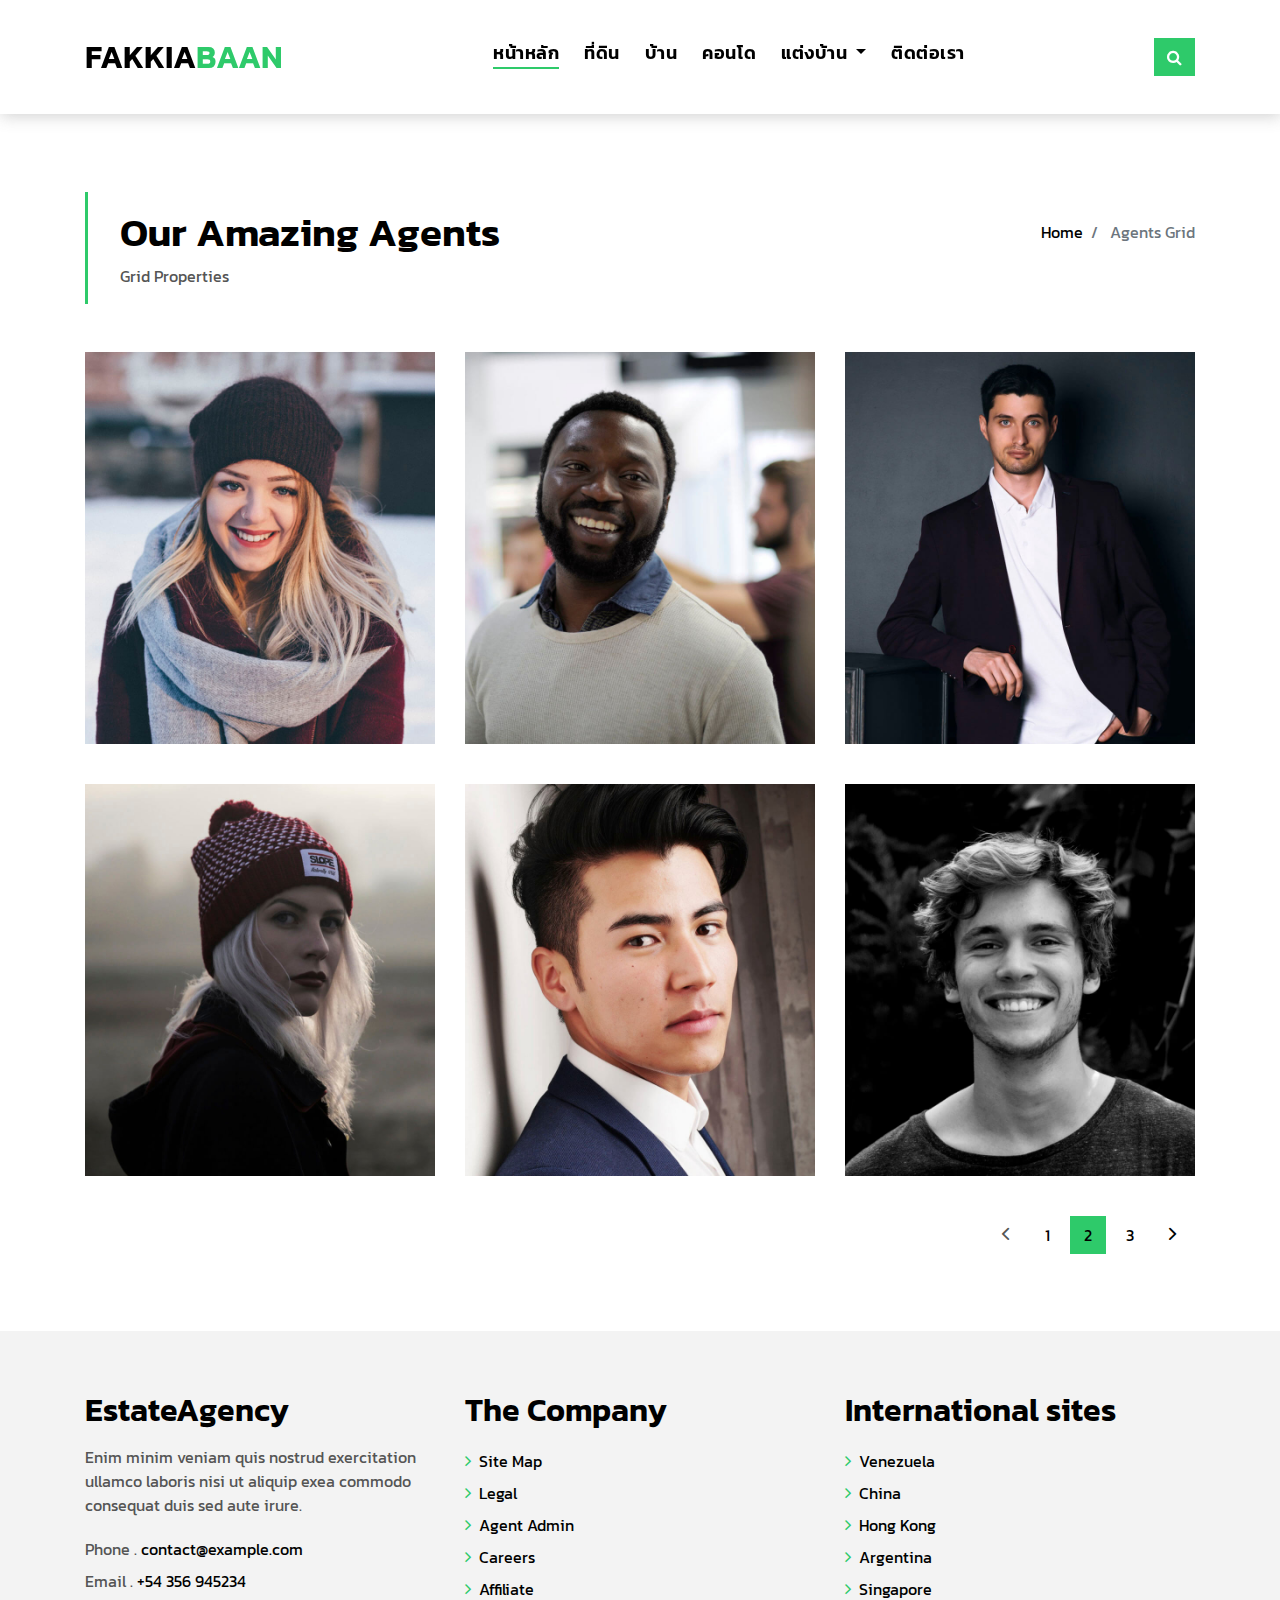
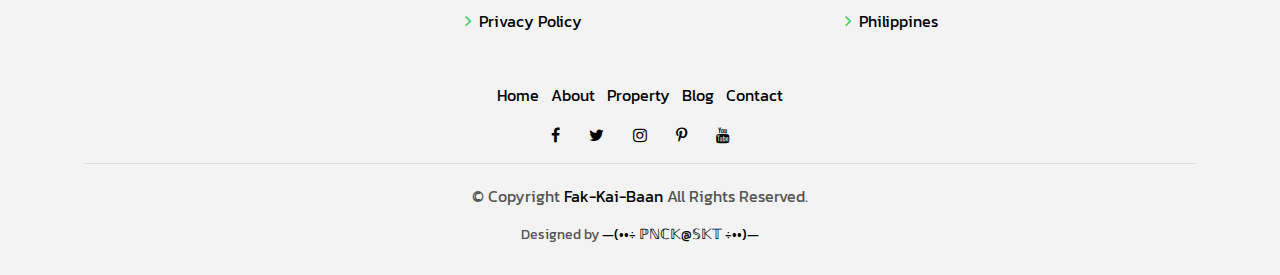
<file: agents-grid.html>
<!DOCTYPE html>
<html lang="en">
<head>
  <meta charset="utf-8">
  <title>ให้เรื่องขายบ้าน เป็นงานของเรา</title>
  <meta content="width=device-width, initial-scale=1.0" name="viewport">
  <meta content="" name="keywords">
  <meta content="" name="description">

  <!-- Favicons -->
  <link href="img/favicon.png" rel="icon">
  <link href="img/apple-touch-icon.png" rel="apple-touch-icon">

  <!-- Google Fonts -->
  <link href="https://fonts.googleapis.com/css?family=Poppins:300,400,500,600,700" rel="stylesheet">
  <link href="https://fonts.googleapis.com/css2?family=Kanit:wght@300&display=swap" rel="stylesheet">
  <!-- Bootstrap CSS File -->
  <link href="lib/bootstrap/css/bootstrap.min.css" rel="stylesheet">

  <!-- Libraries CSS Files -->
  <link href="lib/font-awesome/css/font-awesome.min.css" rel="stylesheet">
  <link href="lib/animate/animate.min.css" rel="stylesheet">
  <link href="lib/ionicons/css/ionicons.min.css" rel="stylesheet">
  <link href="lib/owlcarousel/assets/owl.carousel.min.css" rel="stylesheet">

  <!-- Main Stylesheet File -->
  <link href="css/style.css" rel="stylesheet">

  <!-- =======================================================
    Theme Name: EstateAgency
    Theme URL: https://bootstrapmade.com/real-estate-agency-bootstrap-template/
    Author: BootstrapMade.com
    License: https://bootstrapmade.com/license/
  ======================================================= -->
</head>

<body>

  <div class="click-closed"></div>
    <!--/ Form Search Star /-->
    <div class="box-collapse">
      <div class="title-box-d">
        <h3 class="title-d">ค้นหา บ้าน</h3>
      </div>
      <span class="close-box-collapse right-boxed ion-ios-close"></span>
      <div class="box-collapse-wrap form">
        <form class="form-a">
          <div class="row">
            <div class="col-md-12 mb-2">
              <div class="form-group">
                <label for="Type">Keyword</label>
                <input type="text" class="form-control form-control-lg form-control-a" placeholder="Keyword">
              </div>
            </div>
            <div class="col-md-6 mb-2">
              <div class="form-group">
                <label for="Type">ประเภท</label>
                <select class="form-control form-control-lg form-control-a" id="Type">
                  <option>ทุกประเภท</option>
                  <option>สำหรับ เช่า</option>
                  <option>สำหรับ ขาย</option>
                  <option>เปิด บ้าน</option>
                </select>
              </div>
            </div>
            <div class="col-md-6 mb-2">
              <div class="form-group">
                <label for="city">จังหวัด</label>
                <select class="form-control form-control-lg form-control-a" id="city">
                  <option>ทั้งหมด</option>
                  <option>กรุงเทพมหานคร</option>
                  <option>สมุทรปราการ</option>
                  <option>นนทบุรี</option>
                  <option>อยุธยา</option>
                </select>
              </div>
            </div>
            <div class="col-md-6 mb-2">
              <div class="form-group">
                <label for="bedrooms">ห้องนอน</label>
                <select class="form-control form-control-lg form-control-a" id="bedrooms">
                  <option>เลือก</option>
                  <option>01</option>
                  <option>02</option>
                  <option>03</option>
                </select>
              </div>
            </div>
            <div class="col-md-6 mb-2">
              <div class="form-group">
                <label for="garages">ที่จอดรถ</label>
                <select class="form-control form-control-lg form-control-a" id="garages">
                  <option>เลือก</option>
                  <option>01</option>
                  <option>02</option>
                  <option>03</option>
                  <option>04</option>
                </select>
              </div>
            </div>
            <div class="col-md-6 mb-2">
              <div class="form-group">
                <label for="bathrooms">ห้องน้ำ</label>
                <select class="form-control form-control-lg form-control-a" id="bathrooms">
                  <option>เลือก</option>
                  <option>01</option>
                  <option>02</option>
                  <option>03</option>
                </select>
              </div>
            </div>
            <div class="col-md-6 mb-2">
              <div class="form-group">
                <label for="price">ราคาเริ่มต้น</label>
                <select class="form-control form-control-lg form-control-a" id="price">
                  <option>Unlimite</option>
                  <option>$50,000</option>
                  <option>$100,000</option>
                  <option>$150,000</option>
                  <option>$200,000</option>
                </select>
              </div>
            </div>
            <div class="col-md-12">
              <button type="submit" class="btn btn-b">ค้นหา บ้าน</button>
            </div>
          </div>
        </form>
      </div>
    </div>
    <!--/ Form Search End /-->
  
    <!--/ Nav Star /-->
    <nav class="navbar navbar-default navbar-trans navbar-expand-lg fixed-top">
      <div class="container">
        <button class="navbar-toggler collapsed" type="button" data-toggle="collapse" data-target="#navbarDefault"
          aria-controls="navbarDefault" aria-expanded="false" aria-label="Toggle navigation">
          <span></span>
          <span></span>
          <span></span>
        </button>
        <a class="navbar-brand text-brand" href="index.html">FAKKIA<span class="color-b">BAAN</span></a>
        <button type="button" class="btn btn-link nav-search navbar-toggle-box-collapse d-md-none" data-toggle="collapse"
          data-target="#navbarTogglerDemo01" aria-expanded="false">
          <span class="fa fa-search" aria-hidden="true"></span>
        </button>
        <div class="navbar-collapse collapse justify-content-center" id="navbarDefault">
          <ul class="navbar-nav">
            <li class="nav-item">
              <a class="nav-link active" href="index.html">หน้าหลัก</a>
            </li>
            <li class="nav-item">
              <a class="nav-link" href="about.html">ที่ดิน</a>
            </li>
            <li class="nav-item">
              <a class="nav-link" href="property-grid.html">บ้าน</a>
            </li>
            <li class="nav-item">
              <a class="nav-link" href="blog-grid.html">คอนโด</a>
            </li>
            <li class="nav-item dropdown">
              <a class="nav-link dropdown-toggle" href="#" id="navbarDropdown" role="button" data-toggle="dropdown"
                aria-haspopup="true" aria-expanded="false">
                แต่งบ้าน
              </a>
              <div class="dropdown-menu" aria-labelledby="navbarDropdown">
                <a class="dropdown-item" href="property-single.html">วีดีโอ</a>
                <a class="dropdown-item" href="blog-single.html">รูปภาพ</a>
                <a class="dropdown-item" href="agents-grid.html">โพสต์</a>
                <a class="dropdown-item" href="agent-single.html">บทความ</a>
              </div>
            </li>
            <li class="nav-item">
              <a class="nav-link" href="contact.html">ติดต่อเรา</a>
            </li>
          </ul>
        </div>
        <button type="button" class="btn btn-b-n navbar-toggle-box-collapse d-none d-md-block" data-toggle="collapse"
          data-target="#navbarTogglerDemo01" aria-expanded="false">
          <span class="fa fa-search" aria-hidden="true"></span>
        </button>
      </div>
    </nav>
    <!--/ Nav End /-->

  <!--/ Intro Single star /-->
  <section class="intro-single">
    <div class="container">
      <div class="row">
        <div class="col-md-12 col-lg-8">
          <div class="title-single-box">
            <h1 class="title-single">Our Amazing Agents</h1>
            <span class="color-text-a">Grid Properties</span>
          </div>
        </div>
        <div class="col-md-12 col-lg-4">
          <nav aria-label="breadcrumb" class="breadcrumb-box d-flex justify-content-lg-end">
            <ol class="breadcrumb">
              <li class="breadcrumb-item">
                <a href="#">Home</a>
              </li>
              <li class="breadcrumb-item active" aria-current="page">
                Agents Grid
              </li>
            </ol>
          </nav>
        </div>
      </div>
    </div>
  </section>
  <!--/ Intro Single End /-->

  <!--/ Agents Grid Star /-->
  <section class="agents-grid grid">
    <div class="container">
      <div class="row">
        <div class="col-md-4">
          <div class="card-box-d">
            <div class="card-img-d">
              <img src="img/agent-4.jpg" alt="" class="img-d img-fluid">
            </div>
            <div class="card-overlay card-overlay-hover">
              <div class="card-header-d">
                <div class="card-title-d align-self-center">
                  <h3 class="title-d">
                    <a href="#" class="link-two">Margaret Sotillo
                      <br> Escala</a>
                  </h3>
                </div>
              </div>
              <div class="card-body-d">
                <p class="content-d color-text-a">
                  Sed porttitor lectus nibh, Cras ultricies ligula sed magna dictum porta two.
                </p>
                <div class="info-agents color-a">
                  <p>
                    <strong>Phone: </strong> +54 356 945234</p>
                  <p>
                    <strong>Email: </strong> agents@example.com</p>
                </div>
              </div>
              <div class="card-footer-d">
                <div class="socials-footer d-flex justify-content-center">
                  <ul class="list-inline">
                    <li class="list-inline-item">
                      <a href="#" class="link-one">
                        <i class="fa fa-facebook" aria-hidden="true"></i>
                      </a>
                    </li>
                    <li class="list-inline-item">
                      <a href="#" class="link-one">
                        <i class="fa fa-twitter" aria-hidden="true"></i>
                      </a>
                    </li>
                    <li class="list-inline-item">
                      <a href="#" class="link-one">
                        <i class="fa fa-instagram" aria-hidden="true"></i>
                      </a>
                    </li>
                    <li class="list-inline-item">
                      <a href="#" class="link-one">
                        <i class="fa fa-pinterest-p" aria-hidden="true"></i>
                      </a>
                    </li>
                    <li class="list-inline-item">
                      <a href="#" class="link-one">
                        <i class="fa fa-dribbble" aria-hidden="true"></i>
                      </a>
                    </li>
                  </ul>
                </div>
              </div>
            </div>
          </div>
        </div>
        <div class="col-md-4">
          <div class="card-box-d">
            <div class="card-img-d">
              <img src="img/agent-2.jpg" alt="" class="img-d img-fluid">
            </div>
            <div class="card-overlay card-overlay-hover">
              <div class="card-header-d">
                <div class="card-title-d align-self-center">
                  <h3 class="title-d">
                    <a href="#" class="link-two">Margaret Sotillo
                      <br> Escala</a>
                  </h3>
                </div>
              </div>
              <div class="card-body-d">
                <p class="content-d color-text-a">
                  Sed porttitor lectus nibh, Cras ultricies ligula sed magna dictum porta two.
                </p>
                <div class="info-agents color-a">
                  <p>
                    <strong>Phone: </strong> +54 356 945234</p>
                  <p>
                    <strong>Email: </strong> agents@example.com</p>
                </div>
              </div>
              <div class="card-footer-d">
                <div class="socials-footer d-flex justify-content-center">
                  <ul class="list-inline">
                    <li class="list-inline-item">
                      <a href="#" class="link-one">
                        <i class="fa fa-facebook" aria-hidden="true"></i>
                      </a>
                    </li>
                    <li class="list-inline-item">
                      <a href="#" class="link-one">
                        <i class="fa fa-twitter" aria-hidden="true"></i>
                      </a>
                    </li>
                    <li class="list-inline-item">
                      <a href="#" class="link-one">
                        <i class="fa fa-instagram" aria-hidden="true"></i>
                      </a>
                    </li>
                    <li class="list-inline-item">
                      <a href="#" class="link-one">
                        <i class="fa fa-pinterest-p" aria-hidden="true"></i>
                      </a>
                    </li>
                    <li class="list-inline-item">
                      <a href="#" class="link-one">
                        <i class="fa fa-dribbble" aria-hidden="true"></i>
                      </a>
                    </li>
                  </ul>
                </div>
              </div>
            </div>
          </div>
        </div>
        <div class="col-md-4">
          <div class="card-box-d">
            <div class="card-img-d">
              <img src="img/agent-3.jpg" alt="" class="img-d img-fluid">
            </div>
            <div class="card-overlay card-overlay-hover">
              <div class="card-header-d">
                <div class="card-title-d align-self-center">
                  <h3 class="title-d">
                    <a href="#" class="link-two">Margaret Sotillo
                      <br> Escala</a>
                  </h3>
                </div>
              </div>
              <div class="card-body-d">
                <p class="content-d color-text-a">
                  Sed porttitor lectus nibh, Cras ultricies ligula sed magna dictum porta two.
                </p>
                <div class="info-agents color-a">
                  <p>
                    <strong>Phone: </strong> +54 356 945234</p>
                  <p>
                    <strong>Email: </strong> agents@example.com</p>
                </div>
              </div>
              <div class="card-footer-d">
                <div class="socials-footer d-flex justify-content-center">
                  <ul class="list-inline">
                    <li class="list-inline-item">
                      <a href="#" class="link-one">
                        <i class="fa fa-facebook" aria-hidden="true"></i>
                      </a>
                    </li>
                    <li class="list-inline-item">
                      <a href="#" class="link-one">
                        <i class="fa fa-twitter" aria-hidden="true"></i>
                      </a>
                    </li>
                    <li class="list-inline-item">
                      <a href="#" class="link-one">
                        <i class="fa fa-instagram" aria-hidden="true"></i>
                      </a>
                    </li>
                    <li class="list-inline-item">
                      <a href="#" class="link-one">
                        <i class="fa fa-pinterest-p" aria-hidden="true"></i>
                      </a>
                    </li>
                    <li class="list-inline-item">
                      <a href="#" class="link-one">
                        <i class="fa fa-dribbble" aria-hidden="true"></i>
                      </a>
                    </li>
                  </ul>
                </div>
              </div>
            </div>
          </div>
        </div>
        <div class="col-md-4">
          <div class="card-box-d">
            <div class="card-img-d">
              <img src="img/agent-5.jpg" alt="" class="img-d img-fluid">
            </div>
            <div class="card-overlay card-overlay-hover">
              <div class="card-header-d">
                <div class="card-title-d align-self-center">
                  <h3 class="title-d">
                    <a href="#" class="link-two">Margaret Sotillo
                      <br> Escala</a>
                  </h3>
                </div>
              </div>
              <div class="card-body-d">
                <p class="content-d color-text-a">
                  Sed porttitor lectus nibh, Cras ultricies ligula sed magna dictum porta two.
                </p>
                <div class="info-agents color-a">
                  <p>
                    <strong>Phone: </strong> +54 356 945234</p>
                  <p>
                    <strong>Email: </strong> agents@example.com</p>
                </div>
              </div>
              <div class="card-footer-d">
                <div class="socials-footer d-flex justify-content-center">
                  <ul class="list-inline">
                    <li class="list-inline-item">
                      <a href="#" class="link-one">
                        <i class="fa fa-facebook" aria-hidden="true"></i>
                      </a>
                    </li>
                    <li class="list-inline-item">
                      <a href="#" class="link-one">
                        <i class="fa fa-twitter" aria-hidden="true"></i>
                      </a>
                    </li>
                    <li class="list-inline-item">
                      <a href="#" class="link-one">
                        <i class="fa fa-instagram" aria-hidden="true"></i>
                      </a>
                    </li>
                    <li class="list-inline-item">
                      <a href="#" class="link-one">
                        <i class="fa fa-pinterest-p" aria-hidden="true"></i>
                      </a>
                    </li>
                    <li class="list-inline-item">
                      <a href="#" class="link-one">
                        <i class="fa fa-dribbble" aria-hidden="true"></i>
                      </a>
                    </li>
                  </ul>
                </div>
              </div>
            </div>
          </div>
        </div>
        <div class="col-md-4">
          <div class="card-box-d">
            <div class="card-img-d">
              <img src="img/agent-1.jpg" alt="" class="img-d img-fluid">
            </div>
            <div class="card-overlay card-overlay-hover">
              <div class="card-header-d">
                <div class="card-title-d align-self-center">
                  <h3 class="title-d">
                    <a href="#" class="link-two">Margaret Sotillo
                      <br> Escala</a>
                  </h3>
                </div>
              </div>
              <div class="card-body-d">
                <p class="content-d color-text-a">
                  Sed porttitor lectus nibh, Cras ultricies ligula sed magna dictum porta two.
                </p>
                <div class="info-agents color-a">
                  <p>
                    <strong>Phone: </strong> +54 356 945234</p>
                  <p>
                    <strong>Email: </strong> agents@example.com</p>
                </div>
              </div>
              <div class="card-footer-d">
                <div class="socials-footer d-flex justify-content-center">
                  <ul class="list-inline">
                    <li class="list-inline-item">
                      <a href="#" class="link-one">
                        <i class="fa fa-facebook" aria-hidden="true"></i>
                      </a>
                    </li>
                    <li class="list-inline-item">
                      <a href="#" class="link-one">
                        <i class="fa fa-twitter" aria-hidden="true"></i>
                      </a>
                    </li>
                    <li class="list-inline-item">
                      <a href="#" class="link-one">
                        <i class="fa fa-instagram" aria-hidden="true"></i>
                      </a>
                    </li>
                    <li class="list-inline-item">
                      <a href="#" class="link-one">
                        <i class="fa fa-pinterest-p" aria-hidden="true"></i>
                      </a>
                    </li>
                    <li class="list-inline-item">
                      <a href="#" class="link-one">
                        <i class="fa fa-dribbble" aria-hidden="true"></i>
                      </a>
                    </li>
                  </ul>
                </div>
              </div>
            </div>
          </div>
        </div>
        <div class="col-md-4">
          <div class="card-box-d">
            <div class="card-img-d">
              <img src="img/agent-6.jpg" alt="" class="img-d img-fluid">
            </div>
            <div class="card-overlay card-overlay-hover">
              <div class="card-header-d">
                <div class="card-title-d align-self-center">
                  <h3 class="title-d">
                    <a href="#" class="link-two">Margaret Sotillo
                      <br> Escala</a>
                  </h3>
                </div>
              </div>
              <div class="card-body-d">
                <p class="content-d color-text-a">
                  Sed porttitor lectus nibh, Cras ultricies ligula sed magna dictum porta two.
                </p>
                <div class="info-agents color-a">
                  <p>
                    <strong>Phone: </strong> +54 356 945234</p>
                  <p>
                    <strong>Email: </strong> agents@example.com</p>
                </div>
              </div>
              <div class="card-footer-d">
                <div class="socials-footer d-flex justify-content-center">
                  <ul class="list-inline">
                    <li class="list-inline-item">
                      <a href="#" class="link-one">
                        <i class="fa fa-facebook" aria-hidden="true"></i>
                      </a>
                    </li>
                    <li class="list-inline-item">
                      <a href="#" class="link-one">
                        <i class="fa fa-twitter" aria-hidden="true"></i>
                      </a>
                    </li>
                    <li class="list-inline-item">
                      <a href="#" class="link-one">
                        <i class="fa fa-instagram" aria-hidden="true"></i>
                      </a>
                    </li>
                    <li class="list-inline-item">
                      <a href="#" class="link-one">
                        <i class="fa fa-pinterest-p" aria-hidden="true"></i>
                      </a>
                    </li>
                    <li class="list-inline-item">
                      <a href="#" class="link-one">
                        <i class="fa fa-dribbble" aria-hidden="true"></i>
                      </a>
                    </li>
                  </ul>
                </div>
              </div>
            </div>
          </div>
        </div>
      </div>
      <div class="row">
        <div class="col-sm-12">
          <nav class="pagination-a">
            <ul class="pagination justify-content-end">
              <li class="page-item disabled">
                <a class="page-link" href="#" tabindex="-1">
                  <span class="ion-ios-arrow-back"></span>
                </a>
              </li>
              <li class="page-item">
                <a class="page-link" href="#">1</a>
              </li>
              <li class="page-item active">
                <a class="page-link" href="#">2</a>
              </li>
              <li class="page-item">
                <a class="page-link" href="#">3</a>
              </li>
              <li class="page-item next">
                <a class="page-link" href="#">
                  <span class="ion-ios-arrow-forward"></span>
                </a>
              </li>
            </ul>
          </nav>
        </div>
      </div>
    </div>
  </section>
  <!--/ Agents Grid End /-->

  <!--/ footer Star /-->
  <section class="section-footer">
    <div class="container">
      <div class="row">
        <div class="col-sm-12 col-md-4">
          <div class="widget-a">
            <div class="w-header-a">
              <h3 class="w-title-a text-brand">EstateAgency</h3>
            </div>
            <div class="w-body-a">
              <p class="w-text-a color-text-a">
                Enim minim veniam quis nostrud exercitation ullamco laboris nisi ut aliquip exea commodo consequat duis
                sed aute irure.
              </p>
            </div>
            <div class="w-footer-a">
              <ul class="list-unstyled">
                <li class="color-a">
                  <span class="color-text-a">Phone .</span> contact@example.com</li>
                <li class="color-a">
                  <span class="color-text-a">Email .</span> +54 356 945234</li>
              </ul>
            </div>
          </div>
        </div>
        <div class="col-sm-12 col-md-4 section-md-t3">
          <div class="widget-a">
            <div class="w-header-a">
              <h3 class="w-title-a text-brand">The Company</h3>
            </div>
            <div class="w-body-a">
              <div class="w-body-a">
                <ul class="list-unstyled">
                  <li class="item-list-a">
                    <i class="fa fa-angle-right"></i> <a href="#">Site Map</a>
                  </li>
                  <li class="item-list-a">
                    <i class="fa fa-angle-right"></i> <a href="#">Legal</a>
                  </li>
                  <li class="item-list-a">
                    <i class="fa fa-angle-right"></i> <a href="#">Agent Admin</a>
                  </li>
                  <li class="item-list-a">
                    <i class="fa fa-angle-right"></i> <a href="#">Careers</a>
                  </li>
                  <li class="item-list-a">
                    <i class="fa fa-angle-right"></i> <a href="#">Affiliate</a>
                  </li>
                  <li class="item-list-a">
                    <i class="fa fa-angle-right"></i> <a href="#">Privacy Policy</a>
                  </li>
                </ul>
              </div>
            </div>
          </div>
        </div>
        <div class="col-sm-12 col-md-4 section-md-t3">
          <div class="widget-a">
            <div class="w-header-a">
              <h3 class="w-title-a text-brand">International sites</h3>
            </div>
            <div class="w-body-a">
              <ul class="list-unstyled">
                <li class="item-list-a">
                  <i class="fa fa-angle-right"></i> <a href="#">Venezuela</a>
                </li>
                <li class="item-list-a">
                  <i class="fa fa-angle-right"></i> <a href="#">China</a>
                </li>
                <li class="item-list-a">
                  <i class="fa fa-angle-right"></i> <a href="#">Hong Kong</a>
                </li>
                <li class="item-list-a">
                  <i class="fa fa-angle-right"></i> <a href="#">Argentina</a>
                </li>
                <li class="item-list-a">
                  <i class="fa fa-angle-right"></i> <a href="#">Singapore</a>
                </li>
                <li class="item-list-a">
                  <i class="fa fa-angle-right"></i> <a href="#">Philippines</a>
                </li>
              </ul>
            </div>
          </div>
        </div>
      </div>
    </div>
  </section>
  <footer>
    <div class="container">
      <div class="row">
        <div class="col-md-12">
          <nav class="nav-footer">
            <ul class="list-inline">
              <li class="list-inline-item">
                <a href="#">Home</a>
              </li>
              <li class="list-inline-item">
                <a href="#">About</a>
              </li>
              <li class="list-inline-item">
                <a href="#">Property</a>
              </li>
              <li class="list-inline-item">
                <a href="#">Blog</a>
              </li>
              <li class="list-inline-item">
                <a href="#">Contact</a>
              </li>
            </ul>
          </nav>
          <div class="socials-a">
            <ul class="list-inline">
              <li class="list-inline-item">
                <a href="https://www.facebook.com/fakkaibaan">
                  <i class="fa fa-facebook" aria-hidden="true"></i>
                </a>
              </li>
              <li class="list-inline-item">
                <a href="https://www.twitter.com/fakkaibaan">
                  <i class="fa fa-twitter" aria-hidden="true"></i>
                </a>
              </li>
              <li class="list-inline-item">
                <a href="https://www.instagram.com/fakkaibaan">
                  <i class="fa fa-instagram" aria-hidden="true"></i>
                </a>
              </li>
              <li class="list-inline-item">
                <a href="https://www.facebook.com/fakkaibaan">
                  <i class="fa fa-pinterest-p" aria-hidden="true"></i>
                </a>
              </li>
              <li class="list-inline-item">
                <a href="https://www.youtube.com/">
                  <i class="fa fa-youtube" aria-hidden="true"></i>
                </a>
              </li>
            </ul>
          </div>
          <div class="copyright-footer">
            <p class="copyright color-text-a">
              &copy; Copyright
              <span class="color-a">Fak-Kai-Baan</span> All Rights Reserved.
            </p>
          </div>
          <div class="credits">
            <!--
              All the links in the footer should remain intact.
              You can delete the links only if you purchased the pro version.
              Licensing information: https://bootstrapmade.com/license/
              Purchase the pro version with working PHP/AJAX contact form: https://bootstrapmade.com/buy/?theme=EstateAgency
            -->
            Designed by <a href="#">—(••÷ ℙℕℂ𝕂@𝕊𝕂𝕋 ÷••)—</a>
          </div>
        </div>
      </div>
    </div>
  </footer>
  <!--/ Footer End /-->

  <a href="#" class="back-to-top"><i class="fa fa-chevron-up"></i></a>
  <div id="preloader"></div>

  <!-- JavaScript Libraries -->
  <script src="lib/jquery/jquery.min.js"></script>
  <script src="lib/jquery/jquery-migrate.min.js"></script>
  <script src="lib/popper/popper.min.js"></script>
  <script src="lib/bootstrap/js/bootstrap.min.js"></script>
  <script src="lib/easing/easing.min.js"></script>
  <script src="lib/owlcarousel/owl.carousel.min.js"></script>
  <script src="lib/scrollreveal/scrollreveal.min.js"></script>
  <!-- Contact Form JavaScript File -->
  <script src="contactform/contactform.js"></script>

  <!-- Template Main Javascript File -->
  <script src="js/main.js"></script>

</body>
</html>
</file>
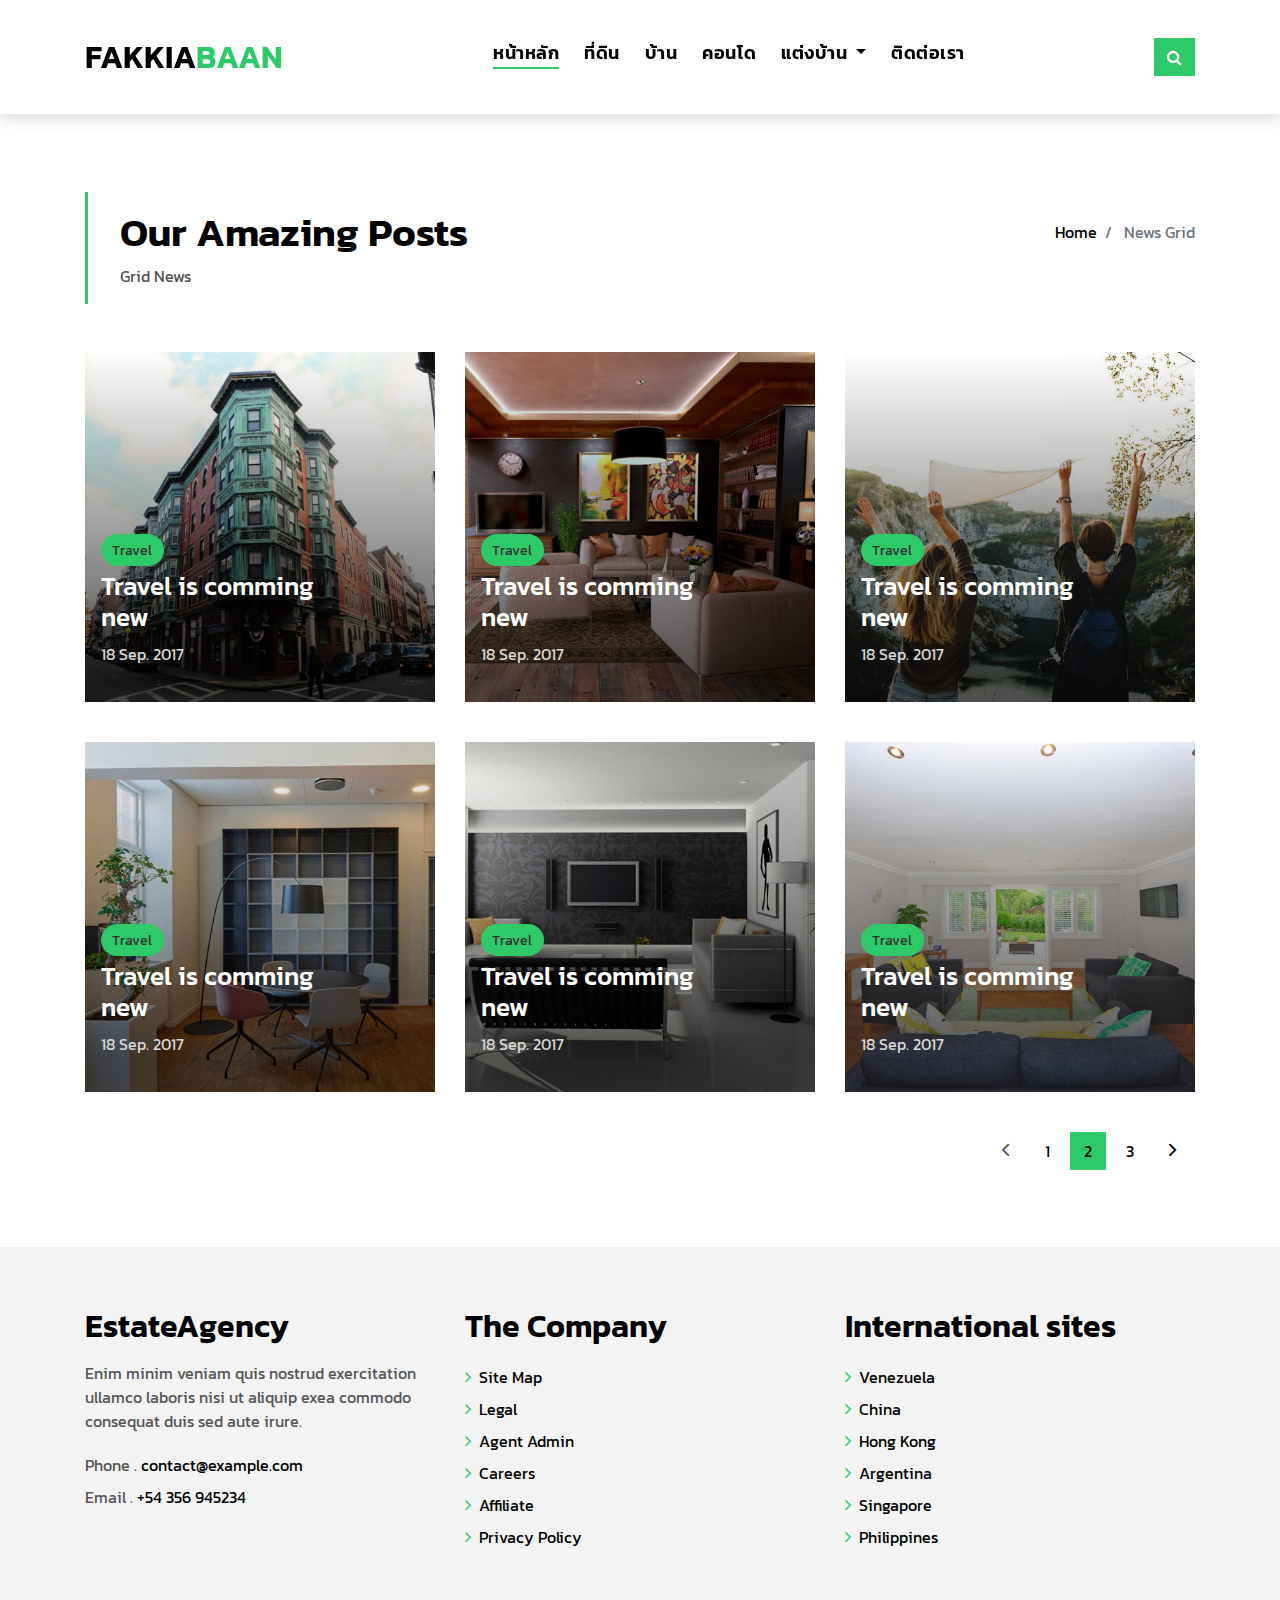
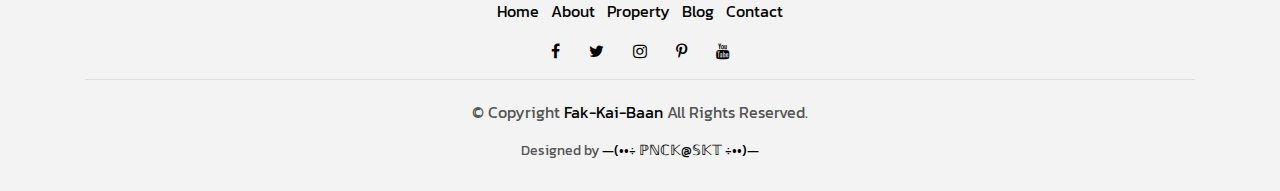
<file: blog-grid.html>
<!DOCTYPE html>
<html lang="en">
<head>
  <meta charset="utf-8">
  <title>ให้เรื่องขายบ้าน เป็นงานของเรา</title>
  <meta content="width=device-width, initial-scale=1.0" name="viewport">
  <meta content="" name="keywords">
  <meta content="" name="description">

  <!-- Favicons -->
  <link href="img/favicon.png" rel="icon">
  <link href="img/apple-touch-icon.png" rel="apple-touch-icon">

  <!-- Google Fonts -->
  <link href="https://fonts.googleapis.com/css?family=Poppins:300,400,500,600,700" rel="stylesheet">
  <link href="https://fonts.googleapis.com/css2?family=Kanit:wght@300&display=swap" rel="stylesheet">
  <!-- Bootstrap CSS File -->
  <link href="lib/bootstrap/css/bootstrap.min.css" rel="stylesheet">

  <!-- Libraries CSS Files -->
  <link href="lib/font-awesome/css/font-awesome.min.css" rel="stylesheet">
  <link href="lib/animate/animate.min.css" rel="stylesheet">
  <link href="lib/ionicons/css/ionicons.min.css" rel="stylesheet">
  <link href="lib/owlcarousel/assets/owl.carousel.min.css" rel="stylesheet">

  <!-- Main Stylesheet File -->
  <link href="css/style.css" rel="stylesheet">

  <!-- =======================================================
    Theme Name: EstateAgency
    Theme URL: https://bootstrapmade.com/real-estate-agency-bootstrap-template/
    Author: BootstrapMade.com
    License: https://bootstrapmade.com/license/
  ======================================================= -->
</head>

<body>

  <div class="click-closed"></div>
    <!--/ Form Search Star /-->
    <div class="box-collapse">
      <div class="title-box-d">
        <h3 class="title-d">ค้นหา บ้าน</h3>
      </div>
      <span class="close-box-collapse right-boxed ion-ios-close"></span>
      <div class="box-collapse-wrap form">
        <form class="form-a">
          <div class="row">
            <div class="col-md-12 mb-2">
              <div class="form-group">
                <label for="Type">Keyword</label>
                <input type="text" class="form-control form-control-lg form-control-a" placeholder="Keyword">
              </div>
            </div>
            <div class="col-md-6 mb-2">
              <div class="form-group">
                <label for="Type">ประเภท</label>
                <select class="form-control form-control-lg form-control-a" id="Type">
                  <option>ทุกประเภท</option>
                  <option>สำหรับ เช่า</option>
                  <option>สำหรับ ขาย</option>
                  <option>เปิด บ้าน</option>
                </select>
              </div>
            </div>
            <div class="col-md-6 mb-2">
              <div class="form-group">
                <label for="city">จังหวัด</label>
                <select class="form-control form-control-lg form-control-a" id="city">
                  <option>ทั้งหมด</option>
                  <option>กรุงเทพมหานคร</option>
                  <option>สมุทรปราการ</option>
                  <option>นนทบุรี</option>
                  <option>อยุธยา</option>
                </select>
              </div>
            </div>
            <div class="col-md-6 mb-2">
              <div class="form-group">
                <label for="bedrooms">ห้องนอน</label>
                <select class="form-control form-control-lg form-control-a" id="bedrooms">
                  <option>เลือก</option>
                  <option>01</option>
                  <option>02</option>
                  <option>03</option>
                </select>
              </div>
            </div>
            <div class="col-md-6 mb-2">
              <div class="form-group">
                <label for="garages">ที่จอดรถ</label>
                <select class="form-control form-control-lg form-control-a" id="garages">
                  <option>เลือก</option>
                  <option>01</option>
                  <option>02</option>
                  <option>03</option>
                  <option>04</option>
                </select>
              </div>
            </div>
            <div class="col-md-6 mb-2">
              <div class="form-group">
                <label for="bathrooms">ห้องน้ำ</label>
                <select class="form-control form-control-lg form-control-a" id="bathrooms">
                  <option>เลือก</option>
                  <option>01</option>
                  <option>02</option>
                  <option>03</option>
                </select>
              </div>
            </div>
            <div class="col-md-6 mb-2">
              <div class="form-group">
                <label for="price">ราคาเริ่มต้น</label>
                <select class="form-control form-control-lg form-control-a" id="price">
                  <option>Unlimite</option>
                  <option>$50,000</option>
                  <option>$100,000</option>
                  <option>$150,000</option>
                  <option>$200,000</option>
                </select>
              </div>
            </div>
            <div class="col-md-12">
              <button type="submit" class="btn btn-b">ค้นหา บ้าน</button>
            </div>
          </div>
        </form>
      </div>
    </div>
    <!--/ Form Search End /-->
  
    <!--/ Nav Star /-->
    <nav class="navbar navbar-default navbar-trans navbar-expand-lg fixed-top">
      <div class="container">
        <button class="navbar-toggler collapsed" type="button" data-toggle="collapse" data-target="#navbarDefault"
          aria-controls="navbarDefault" aria-expanded="false" aria-label="Toggle navigation">
          <span></span>
          <span></span>
          <span></span>
        </button>
        <a class="navbar-brand text-brand" href="index.html">FAKKIA<span class="color-b">BAAN</span></a>
        <button type="button" class="btn btn-link nav-search navbar-toggle-box-collapse d-md-none" data-toggle="collapse"
          data-target="#navbarTogglerDemo01" aria-expanded="false">
          <span class="fa fa-search" aria-hidden="true"></span>
        </button>
        <div class="navbar-collapse collapse justify-content-center" id="navbarDefault">
          <ul class="navbar-nav">
            <li class="nav-item">
              <a class="nav-link active" href="index.html">หน้าหลัก</a>
            </li>
            <li class="nav-item">
              <a class="nav-link" href="about.html">ที่ดิน</a>
            </li>
            <li class="nav-item">
              <a class="nav-link" href="property-grid.html">บ้าน</a>
            </li>
            <li class="nav-item">
              <a class="nav-link" href="blog-grid.html">คอนโด</a>
            </li>
            <li class="nav-item dropdown">
              <a class="nav-link dropdown-toggle" href="#" id="navbarDropdown" role="button" data-toggle="dropdown"
                aria-haspopup="true" aria-expanded="false">
                แต่งบ้าน
              </a>
              <div class="dropdown-menu" aria-labelledby="navbarDropdown">
                <a class="dropdown-item" href="property-single.html">วีดีโอ</a>
                <a class="dropdown-item" href="blog-single.html">รูปภาพ</a>
                <a class="dropdown-item" href="agents-grid.html">โพสต์</a>
                <a class="dropdown-item" href="agent-single.html">บทความ</a>
              </div>
            </li>
            <li class="nav-item">
              <a class="nav-link" href="contact.html">ติดต่อเรา</a>
            </li>
          </ul>
        </div>
        <button type="button" class="btn btn-b-n navbar-toggle-box-collapse d-none d-md-block" data-toggle="collapse"
          data-target="#navbarTogglerDemo01" aria-expanded="false">
          <span class="fa fa-search" aria-hidden="true"></span>
        </button>
      </div>
    </nav>
    <!--/ Nav End /-->

  <!--/ Intro Single star /-->
  <section class="intro-single">
    <div class="container">
      <div class="row">
        <div class="col-md-12 col-lg-8">
          <div class="title-single-box">
            <h1 class="title-single">Our Amazing Posts</h1>
            <span class="color-text-a">Grid News</span>
          </div>
        </div>
        <div class="col-md-12 col-lg-4">
          <nav aria-label="breadcrumb" class="breadcrumb-box d-flex justify-content-lg-end">
            <ol class="breadcrumb">
              <li class="breadcrumb-item">
                <a href="index.html">Home</a>
              </li>
              <li class="breadcrumb-item active" aria-current="page">
                News Grid
              </li>
            </ol>
          </nav>
        </div>
      </div>
    </div>
  </section>
  <!--/ Intro Single End /-->

  <!--/ News Grid Star /-->
  <section class="news-grid grid">
    <div class="container">
      <div class="row">
        <div class="col-md-4">
          <div class="card-box-b card-shadow news-box">
            <div class="img-box-b">
              <img src="img/post-1.jpg" alt="" class="img-b img-fluid">
            </div>
            <div class="card-overlay">
              <div class="card-header-b">
                <div class="card-category-b">
                  <a href="#" class="category-b">Travel</a>
                </div>
                <div class="card-title-b">
                  <h2 class="title-2">
                    <a href="blog-single.html">Travel is comming
                      <br> new</a>
                  </h2>
                </div>
                <div class="card-date">
                  <span class="date-b">18 Sep. 2017</span>
                </div>
              </div>
            </div>
          </div>
        </div>
        <div class="col-md-4">
          <div class="card-box-b card-shadow news-box">
            <div class="img-box-b">
              <img src="img/post-2.jpg" alt="" class="img-b img-fluid">
            </div>
            <div class="card-overlay">
              <div class="card-header-b">
                <div class="card-category-b">
                  <a href="blog-single.html" class="category-b">Travel</a>
                </div>
                <div class="card-title-b">
                  <h2 class="title-2">
                    <a href="blog-single.html">Travel is comming
                      <br> new</a>
                  </h2>
                </div>
                <div class="card-date">
                  <span class="date-b">18 Sep. 2017</span>
                </div>
              </div>
            </div>
          </div>
        </div>
        <div class="col-md-4">
          <div class="card-box-b card-shadow news-box">
            <div class="img-box-b">
              <img src="img/post-3.jpg" alt="" class="img-b img-fluid">
            </div>
            <div class="card-overlay">
              <div class="card-header-b">
                <div class="card-category-b">
                  <a href="#" class="category-b">Travel</a>
                </div>
                <div class="card-title-b">
                  <h2 class="title-2">
                    <a href="blog-single.html">Travel is comming
                      <br> new</a>
                  </h2>
                </div>
                <div class="card-date">
                  <span class="date-b">18 Sep. 2017</span>
                </div>
              </div>
            </div>
          </div>
        </div>
        <div class="col-md-4">
          <div class="card-box-b card-shadow news-box">
            <div class="img-box-b">
              <img src="img/post-4.jpg" alt="" class="img-b img-fluid">
            </div>
            <div class="card-overlay">
              <div class="card-header-b">
                <div class="card-category-b">
                  <a href="#" class="category-b">Travel</a>
                </div>
                <div class="card-title-b">
                  <h2 class="title-2">
                    <a href="blog-single.html">Travel is comming
                      <br> new</a>
                  </h2>
                </div>
                <div class="card-date">
                  <span class="date-b">18 Sep. 2017</span>
                </div>
              </div>
            </div>
          </div>
        </div>
        <div class="col-md-4">
          <div class="card-box-b card-shadow news-box">
            <div class="img-box-b">
              <img src="img/post-5.jpg" alt="" class="img-b img-fluid">
            </div>
            <div class="card-overlay">
              <div class="card-header-b">
                <div class="card-category-b">
                  <a href="#" class="category-b">Travel</a>
                </div>
                <div class="card-title-b">
                  <h2 class="title-2">
                    <a href="blog-single.html">Travel is comming
                      <br> new</a>
                  </h2>
                </div>
                <div class="card-date">
                  <span class="date-b">18 Sep. 2017</span>
                </div>
              </div>
            </div>
          </div>
        </div>
        <div class="col-md-4">
          <div class="card-box-b card-shadow news-box">
            <div class="img-box-b">
              <img src="img/post-6.jpg" alt="" class="img-b img-fluid">
            </div>
            <div class="card-overlay">
              <div class="card-header-b">
                <div class="card-category-b">
                  <a href="#" class="category-b">Travel</a>
                </div>
                <div class="card-title-b">
                  <h2 class="title-2">
                    <a href="blog-single.html">Travel is comming
                      <br> new</a>
                  </h2>
                </div>
                <div class="card-date">
                  <span class="date-b">18 Sep. 2017</span>
                </div>
              </div>
            </div>
          </div>
        </div>
      </div>
      <div class="row">
        <div class="col-sm-12">
          <nav class="pagination-a">
            <ul class="pagination justify-content-end">
              <li class="page-item disabled">
                <a class="page-link" href="#" tabindex="-1">
                  <span class="ion-ios-arrow-back"></span>
                </a>
              </li>
              <li class="page-item">
                <a class="page-link" href="#">1</a>
              </li>
              <li class="page-item active">
                <a class="page-link" href="#">2</a>
              </li>
              <li class="page-item">
                <a class="page-link" href="#">3</a>
              </li>
              <li class="page-item next">
                <a class="page-link" href="#">
                  <span class="ion-ios-arrow-forward"></span>
                </a>
              </li>
            </ul>
          </nav>
        </div>
      </div>
    </div>
  </section>
  <!--/ News Grid End /-->

  <!--/ footer Star /-->
  <section class="section-footer">
    <div class="container">
      <div class="row">
        <div class="col-sm-12 col-md-4">
          <div class="widget-a">
            <div class="w-header-a">
              <h3 class="w-title-a text-brand">EstateAgency</h3>
            </div>
            <div class="w-body-a">
              <p class="w-text-a color-text-a">
                Enim minim veniam quis nostrud exercitation ullamco laboris nisi ut aliquip exea commodo consequat duis
                sed aute irure.
              </p>
            </div>
            <div class="w-footer-a">
              <ul class="list-unstyled">
                <li class="color-a">
                  <span class="color-text-a">Phone .</span> contact@example.com</li>
                <li class="color-a">
                  <span class="color-text-a">Email .</span> +54 356 945234</li>
              </ul>
            </div>
          </div>
        </div>
        <div class="col-sm-12 col-md-4 section-md-t3">
          <div class="widget-a">
            <div class="w-header-a">
              <h3 class="w-title-a text-brand">The Company</h3>
            </div>
            <div class="w-body-a">
              <div class="w-body-a">
                <ul class="list-unstyled">
                  <li class="item-list-a">
                    <i class="fa fa-angle-right"></i> <a href="#">Site Map</a>
                  </li>
                  <li class="item-list-a">
                    <i class="fa fa-angle-right"></i> <a href="#">Legal</a>
                  </li>
                  <li class="item-list-a">
                    <i class="fa fa-angle-right"></i> <a href="#">Agent Admin</a>
                  </li>
                  <li class="item-list-a">
                    <i class="fa fa-angle-right"></i> <a href="#">Careers</a>
                  </li>
                  <li class="item-list-a">
                    <i class="fa fa-angle-right"></i> <a href="#">Affiliate</a>
                  </li>
                  <li class="item-list-a">
                    <i class="fa fa-angle-right"></i> <a href="#">Privacy Policy</a>
                  </li>
                </ul>
              </div>
            </div>
          </div>
        </div>
        <div class="col-sm-12 col-md-4 section-md-t3">
          <div class="widget-a">
            <div class="w-header-a">
              <h3 class="w-title-a text-brand">International sites</h3>
            </div>
            <div class="w-body-a">
              <ul class="list-unstyled">
                <li class="item-list-a">
                  <i class="fa fa-angle-right"></i> <a href="#">Venezuela</a>
                </li>
                <li class="item-list-a">
                  <i class="fa fa-angle-right"></i> <a href="#">China</a>
                </li>
                <li class="item-list-a">
                  <i class="fa fa-angle-right"></i> <a href="#">Hong Kong</a>
                </li>
                <li class="item-list-a">
                  <i class="fa fa-angle-right"></i> <a href="#">Argentina</a>
                </li>
                <li class="item-list-a">
                  <i class="fa fa-angle-right"></i> <a href="#">Singapore</a>
                </li>
                <li class="item-list-a">
                  <i class="fa fa-angle-right"></i> <a href="#">Philippines</a>
                </li>
              </ul>
            </div>
          </div>
        </div>
      </div>
    </div>
  </section>
  <footer>
    <div class="container">
      <div class="row">
        <div class="col-md-12">
          <nav class="nav-footer">
            <ul class="list-inline">
              <li class="list-inline-item">
                <a href="#">Home</a>
              </li>
              <li class="list-inline-item">
                <a href="#">About</a>
              </li>
              <li class="list-inline-item">
                <a href="#">Property</a>
              </li>
              <li class="list-inline-item">
                <a href="#">Blog</a>
              </li>
              <li class="list-inline-item">
                <a href="#">Contact</a>
              </li>
            </ul>
          </nav>
          <div class="socials-a">
            <ul class="list-inline">
              <li class="list-inline-item">
                <a href="https://www.facebook.com/fakkaibaan">
                  <i class="fa fa-facebook" aria-hidden="true"></i>
                </a>
              </li>
              <li class="list-inline-item">
                <a href="https://www.twitter.com/fakkaibaan">
                  <i class="fa fa-twitter" aria-hidden="true"></i>
                </a>
              </li>
              <li class="list-inline-item">
                <a href="https://www.instagram.com/fakkaibaan">
                  <i class="fa fa-instagram" aria-hidden="true"></i>
                </a>
              </li>
              <li class="list-inline-item">
                <a href="https://www.facebook.com/fakkaibaan">
                  <i class="fa fa-pinterest-p" aria-hidden="true"></i>
                </a>
              </li>
              <li class="list-inline-item">
                <a href="https://www.youtube.com/">
                  <i class="fa fa-youtube" aria-hidden="true"></i>
                </a>
              </li>
            </ul>
          </div>
          <div class="copyright-footer">
            <p class="copyright color-text-a">
              &copy; Copyright
              <span class="color-a">Fak-Kai-Baan</span> All Rights Reserved.
            </p>
          </div>
          <div class="credits">
            <!--
              All the links in the footer should remain intact.
              You can delete the links only if you purchased the pro version.
              Licensing information: https://bootstrapmade.com/license/
              Purchase the pro version with working PHP/AJAX contact form: https://bootstrapmade.com/buy/?theme=EstateAgency
            -->
            Designed by <a href="#">—(••÷ ℙℕℂ𝕂@𝕊𝕂𝕋 ÷••)—</a>
          </div>
        </div>
      </div>
    </div>
  </footer>
  <!--/ Footer End /-->

  <a href="#" class="back-to-top"><i class="fa fa-chevron-up"></i></a>
  <div id="preloader"></div>

  <!-- JavaScript Libraries -->
  <script src="lib/jquery/jquery.min.js"></script>
  <script src="lib/jquery/jquery-migrate.min.js"></script>
  <script src="lib/popper/popper.min.js"></script>
  <script src="lib/bootstrap/js/bootstrap.min.js"></script>
  <script src="lib/easing/easing.min.js"></script>
  <script src="lib/owlcarousel/owl.carousel.min.js"></script>
  <script src="lib/scrollreveal/scrollreveal.min.js"></script>
  <!-- Contact Form JavaScript File -->
  <script src="contactform/contactform.js"></script>

  <!-- Template Main Javascript File -->
  <script src="js/main.js"></script>

</body>
</html>
</file>
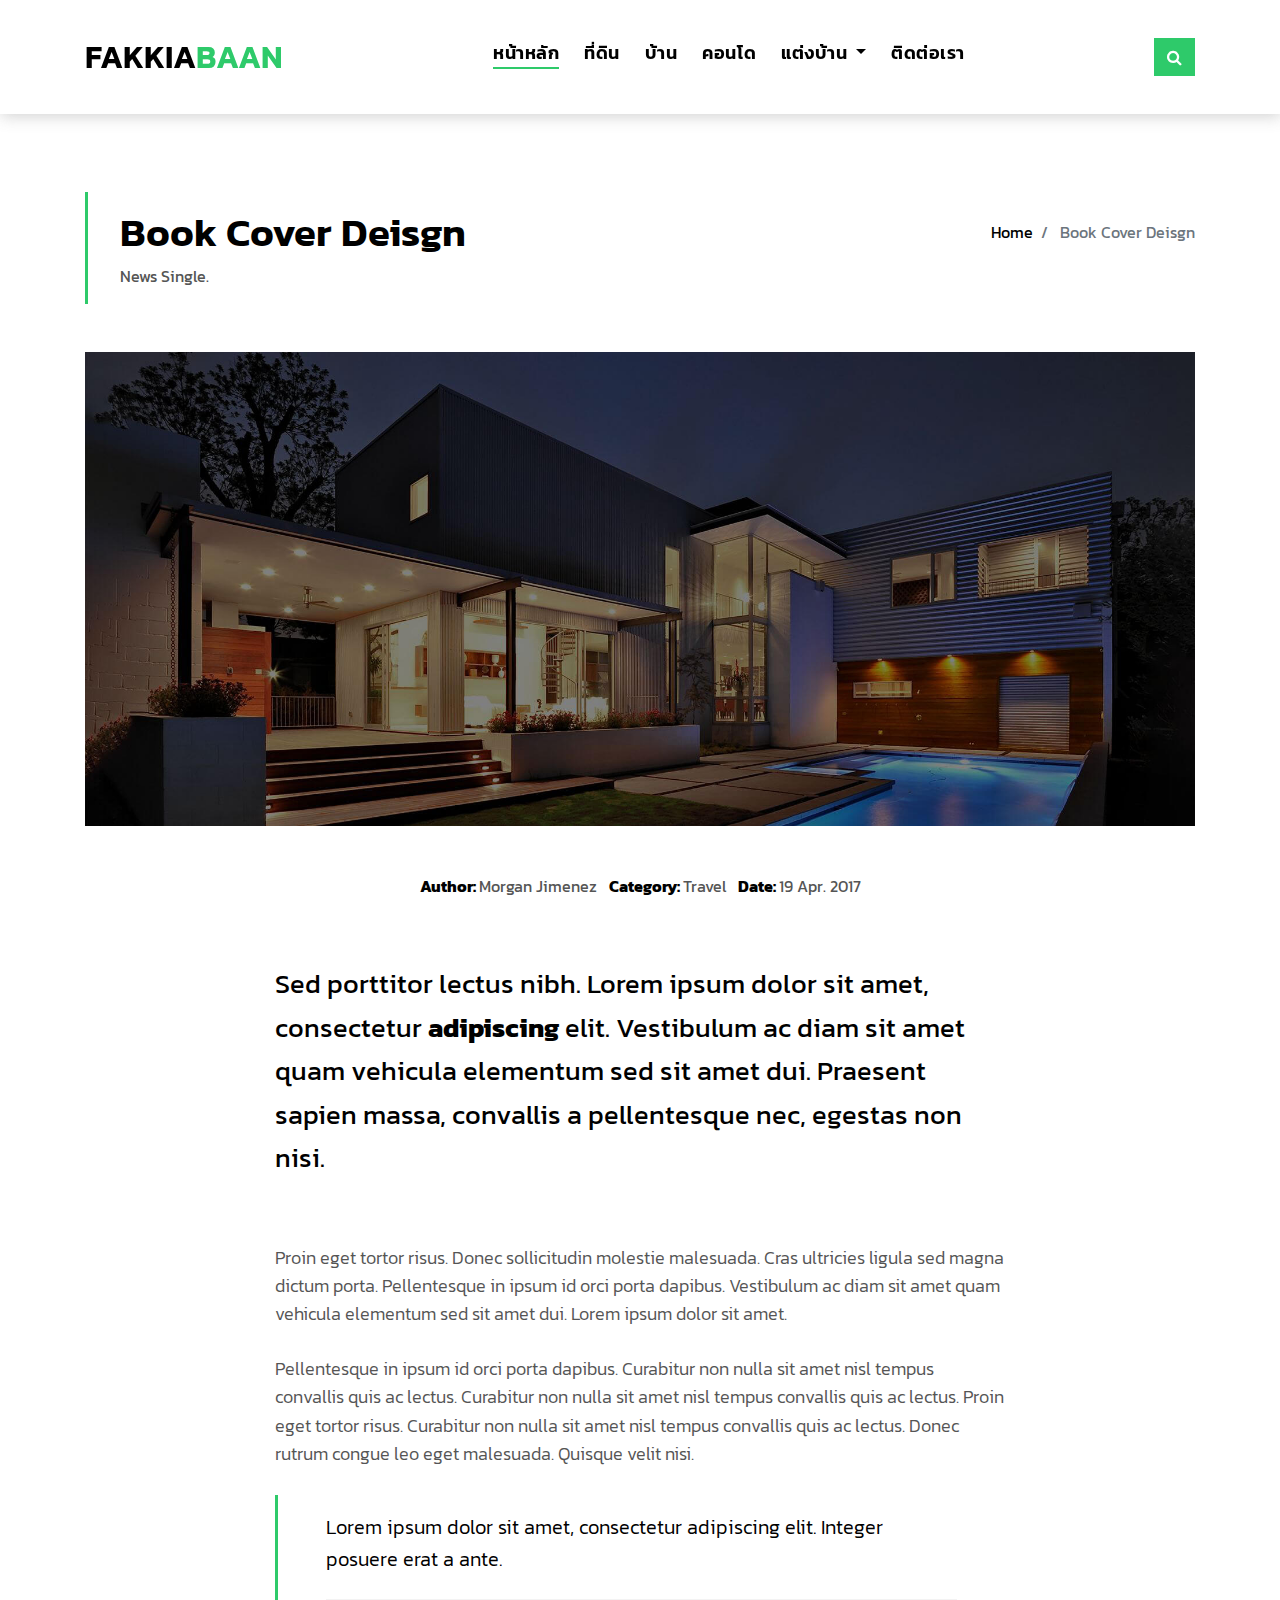
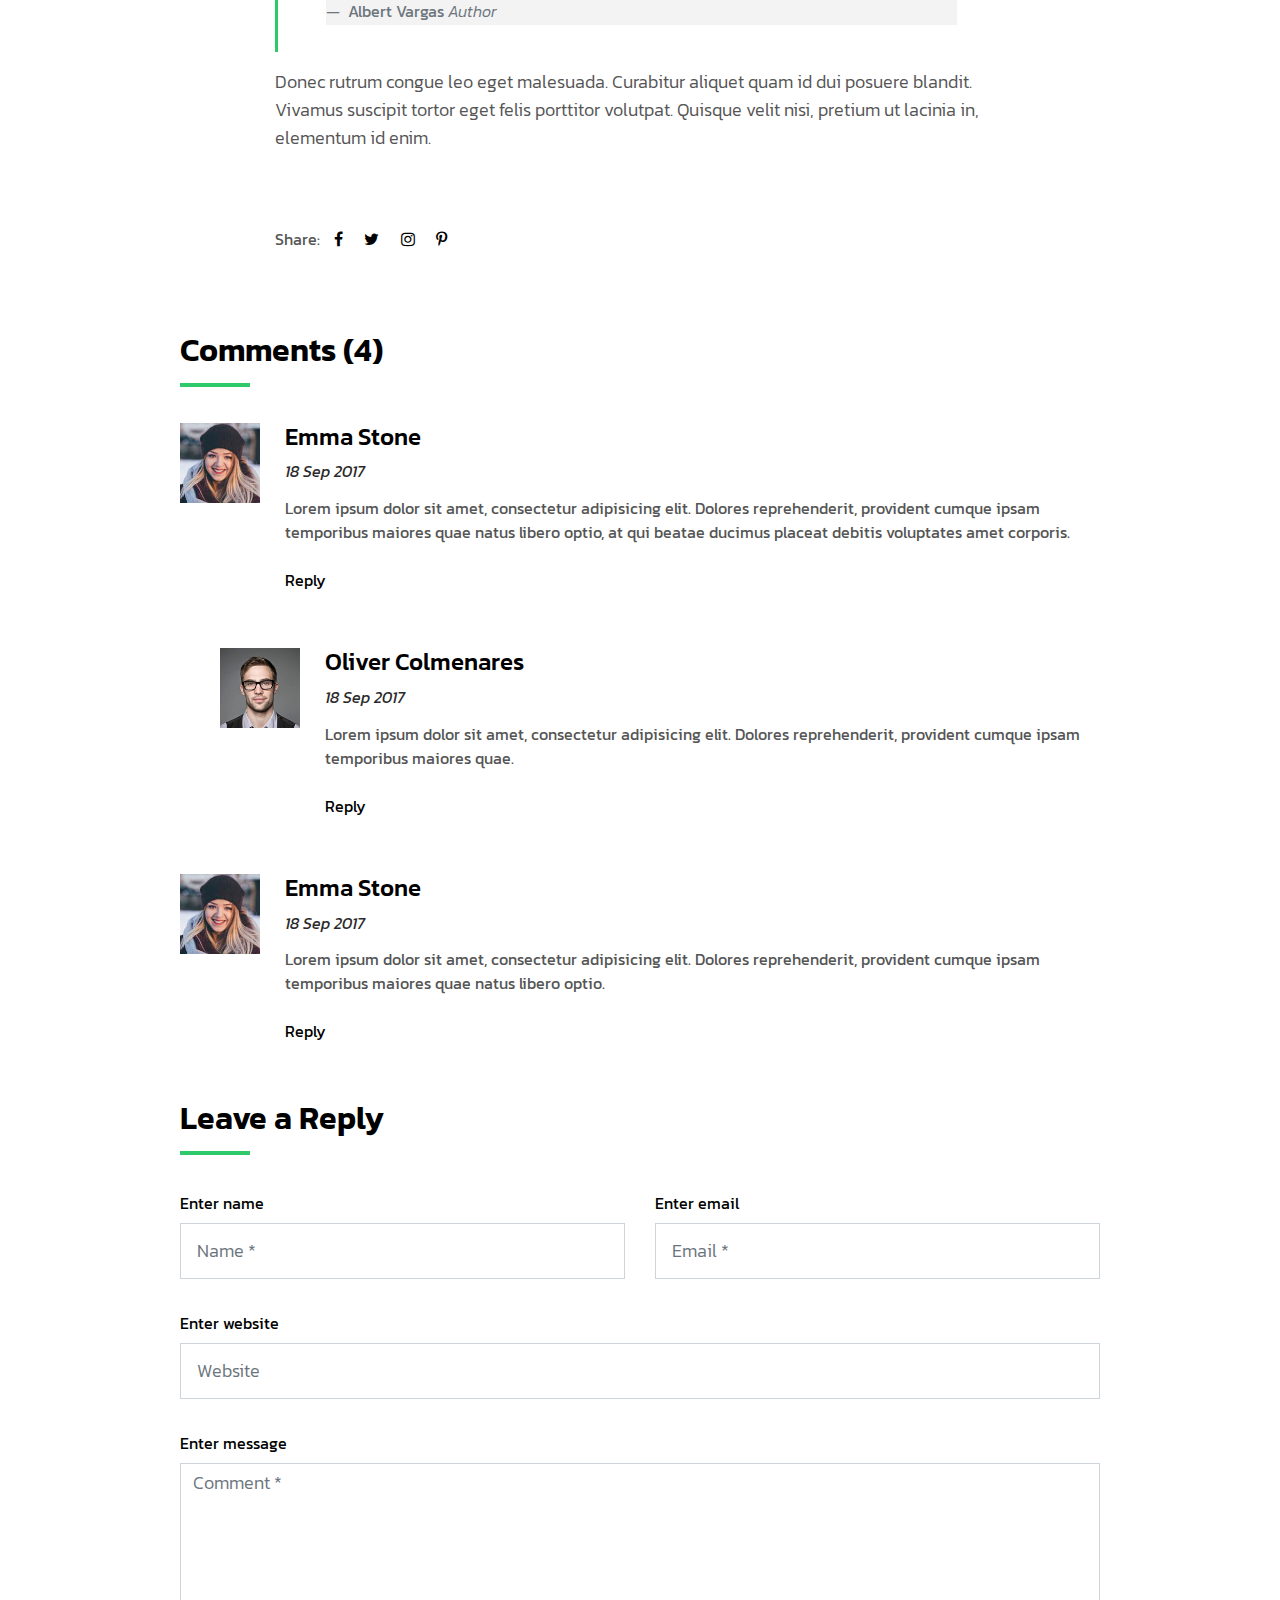
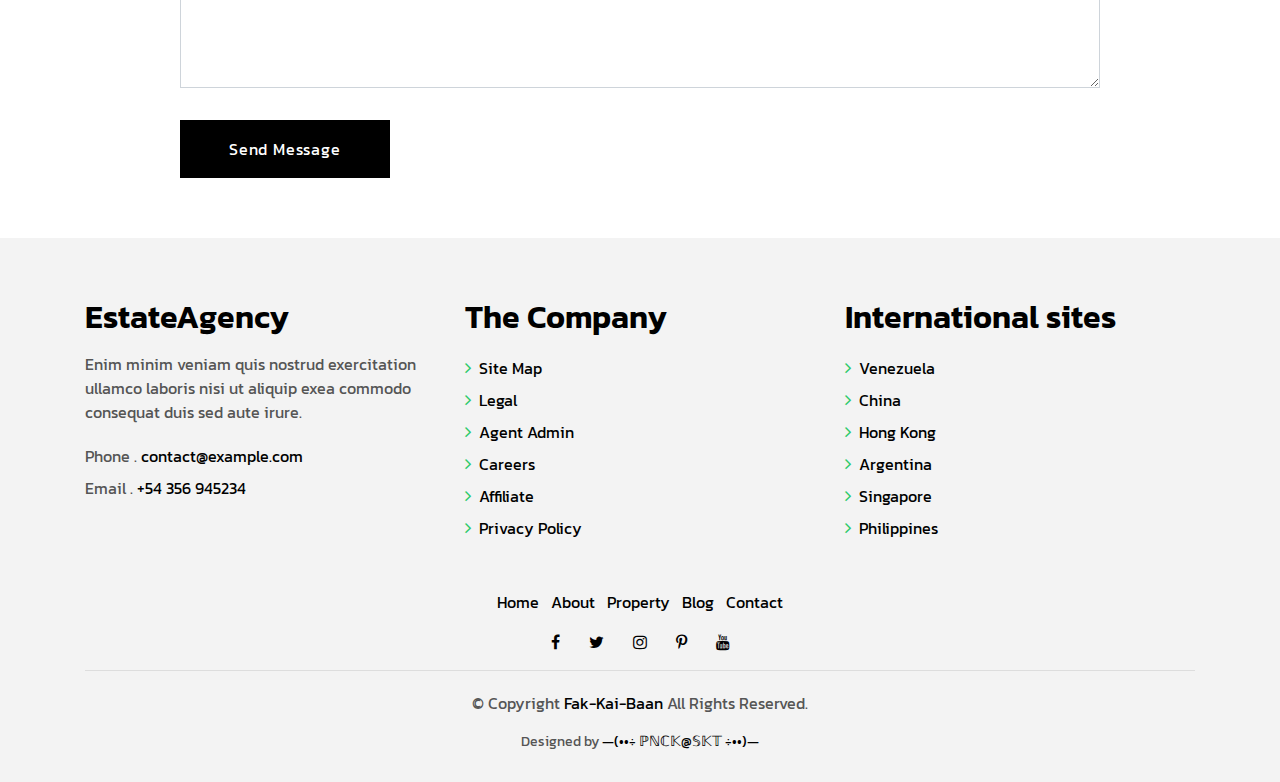
<file: blog-single.html>
<!DOCTYPE html>
<html lang="en">
<head>
  <meta charset="utf-8">
  <title>ให้เรื่องขายบ้าน เป็นงานของเรา</title>
  <meta content="width=device-width, initial-scale=1.0" name="viewport">
  <meta content="" name="keywords">
  <meta content="" name="description">

  <!-- Favicons -->
  <link href="img/favicon.png" rel="icon">
  <link href="img/apple-touch-icon.png" rel="apple-touch-icon">

  <!-- Google Fonts -->
  <link href="https://fonts.googleapis.com/css?family=Poppins:300,400,500,600,700" rel="stylesheet">
  <link href="https://fonts.googleapis.com/css2?family=Kanit:wght@300&display=swap" rel="stylesheet">
  <!-- Bootstrap CSS File -->
  <link href="lib/bootstrap/css/bootstrap.min.css" rel="stylesheet">

  <!-- Libraries CSS Files -->
  <link href="lib/font-awesome/css/font-awesome.min.css" rel="stylesheet">
  <link href="lib/animate/animate.min.css" rel="stylesheet">
  <link href="lib/ionicons/css/ionicons.min.css" rel="stylesheet">
  <link href="lib/owlcarousel/assets/owl.carousel.min.css" rel="stylesheet">

  <!-- Main Stylesheet File -->
  <link href="css/style.css" rel="stylesheet">

  <!-- =======================================================
    Theme Name: EstateAgency
    Theme URL: https://bootstrapmade.com/real-estate-agency-bootstrap-template/
    Author: BootstrapMade.com
    License: https://bootstrapmade.com/license/
  ======================================================= -->
</head>

<body>

  <div class="click-closed"></div>
    <!--/ Form Search Star /-->
    <div class="box-collapse">
      <div class="title-box-d">
        <h3 class="title-d">ค้นหา บ้าน</h3>
      </div>
      <span class="close-box-collapse right-boxed ion-ios-close"></span>
      <div class="box-collapse-wrap form">
        <form class="form-a">
          <div class="row">
            <div class="col-md-12 mb-2">
              <div class="form-group">
                <label for="Type">Keyword</label>
                <input type="text" class="form-control form-control-lg form-control-a" placeholder="Keyword">
              </div>
            </div>
            <div class="col-md-6 mb-2">
              <div class="form-group">
                <label for="Type">ประเภท</label>
                <select class="form-control form-control-lg form-control-a" id="Type">
                  <option>ทุกประเภท</option>
                  <option>สำหรับ เช่า</option>
                  <option>สำหรับ ขาย</option>
                  <option>เปิด บ้าน</option>
                </select>
              </div>
            </div>
            <div class="col-md-6 mb-2">
              <div class="form-group">
                <label for="city">จังหวัด</label>
                <select class="form-control form-control-lg form-control-a" id="city">
                  <option>ทั้งหมด</option>
                  <option>กรุงเทพมหานคร</option>
                  <option>สมุทรปราการ</option>
                  <option>นนทบุรี</option>
                  <option>อยุธยา</option>
                </select>
              </div>
            </div>
            <div class="col-md-6 mb-2">
              <div class="form-group">
                <label for="bedrooms">ห้องนอน</label>
                <select class="form-control form-control-lg form-control-a" id="bedrooms">
                  <option>เลือก</option>
                  <option>01</option>
                  <option>02</option>
                  <option>03</option>
                </select>
              </div>
            </div>
            <div class="col-md-6 mb-2">
              <div class="form-group">
                <label for="garages">ที่จอดรถ</label>
                <select class="form-control form-control-lg form-control-a" id="garages">
                  <option>เลือก</option>
                  <option>01</option>
                  <option>02</option>
                  <option>03</option>
                  <option>04</option>
                </select>
              </div>
            </div>
            <div class="col-md-6 mb-2">
              <div class="form-group">
                <label for="bathrooms">ห้องน้ำ</label>
                <select class="form-control form-control-lg form-control-a" id="bathrooms">
                  <option>เลือก</option>
                  <option>01</option>
                  <option>02</option>
                  <option>03</option>
                </select>
              </div>
            </div>
            <div class="col-md-6 mb-2">
              <div class="form-group">
                <label for="price">ราคาเริ่มต้น</label>
                <select class="form-control form-control-lg form-control-a" id="price">
                  <option>Unlimite</option>
                  <option>$50,000</option>
                  <option>$100,000</option>
                  <option>$150,000</option>
                  <option>$200,000</option>
                </select>
              </div>
            </div>
            <div class="col-md-12">
              <button type="submit" class="btn btn-b">ค้นหา บ้าน</button>
            </div>
          </div>
        </form>
      </div>
    </div>
    <!--/ Form Search End /-->
  
    <!--/ Nav Star /-->
    <nav class="navbar navbar-default navbar-trans navbar-expand-lg fixed-top">
      <div class="container">
        <button class="navbar-toggler collapsed" type="button" data-toggle="collapse" data-target="#navbarDefault"
          aria-controls="navbarDefault" aria-expanded="false" aria-label="Toggle navigation">
          <span></span>
          <span></span>
          <span></span>
        </button>
        <a class="navbar-brand text-brand" href="index.html">FAKKIA<span class="color-b">BAAN</span></a>
        <button type="button" class="btn btn-link nav-search navbar-toggle-box-collapse d-md-none" data-toggle="collapse"
          data-target="#navbarTogglerDemo01" aria-expanded="false">
          <span class="fa fa-search" aria-hidden="true"></span>
        </button>
        <div class="navbar-collapse collapse justify-content-center" id="navbarDefault">
          <ul class="navbar-nav">
            <li class="nav-item">
              <a class="nav-link active" href="index.html">หน้าหลัก</a>
            </li>
            <li class="nav-item">
              <a class="nav-link" href="about.html">ที่ดิน</a>
            </li>
            <li class="nav-item">
              <a class="nav-link" href="property-grid.html">บ้าน</a>
            </li>
            <li class="nav-item">
              <a class="nav-link" href="blog-grid.html">คอนโด</a>
            </li>
            <li class="nav-item dropdown">
              <a class="nav-link dropdown-toggle" href="#" id="navbarDropdown" role="button" data-toggle="dropdown"
                aria-haspopup="true" aria-expanded="false">
                แต่งบ้าน
              </a>
              <div class="dropdown-menu" aria-labelledby="navbarDropdown">
                <a class="dropdown-item" href="property-single.html">วีดีโอ</a>
                <a class="dropdown-item" href="blog-single.html">รูปภาพ</a>
                <a class="dropdown-item" href="agents-grid.html">โพสต์</a>
                <a class="dropdown-item" href="agent-single.html">บทความ</a>
              </div>
            </li>
            <li class="nav-item">
              <a class="nav-link" href="contact.html">ติดต่อเรา</a>
            </li>
          </ul>
        </div>
        <button type="button" class="btn btn-b-n navbar-toggle-box-collapse d-none d-md-block" data-toggle="collapse"
          data-target="#navbarTogglerDemo01" aria-expanded="false">
          <span class="fa fa-search" aria-hidden="true"></span>
        </button>
      </div>
    </nav>
    <!--/ Nav End /-->

  <!--/ Intro Single star /-->
  <section class="intro-single">
    <div class="container">
      <div class="row">
        <div class="col-md-12 col-lg-8">
          <div class="title-single-box">
            <h1 class="title-single">Book Cover Deisgn</h1>
            <span class="color-text-a">News Single.</span>
          </div>
        </div>
        <div class="col-md-12 col-lg-4">
          <nav aria-label="breadcrumb" class="breadcrumb-box d-flex justify-content-lg-end">
            <ol class="breadcrumb">
              <li class="breadcrumb-item">
                <a href="#">Home</a>
              </li>
              <li class="breadcrumb-item active" aria-current="page">
                Book Cover Deisgn
              </li>
            </ol>
          </nav>
        </div>
      </div>
    </div>
  </section>
  <!--/ Intro Single End /-->

  <!--/ News Single Star /-->
  <section class="news-single nav-arrow-b">
    <div class="container">
      <div class="row">
        <div class="col-sm-12">
          <div class="news-img-box">
            <img src="img/slide-3.jpg" alt="" class="img-fluid">
          </div>
        </div>
        <div class="col-md-10 offset-md-1 col-lg-8 offset-lg-2">
          <div class="post-information">
            <ul class="list-inline text-center color-a">
              <li class="list-inline-item mr-2">
                <strong>Author: </strong>
                <span class="color-text-a">Morgan Jimenez</span>
              </li>
              <li class="list-inline-item mr-2">
                <strong>Category: </strong>
                <span class="color-text-a">Travel</span>
              </li>
              <li class="list-inline-item">
                <strong>Date: </strong>
                <span class="color-text-a">19 Apr. 2017</span>
              </li>
            </ul>
          </div>
          <div class="post-content color-text-a">
            <p class="post-intro">
              Sed porttitor lectus nibh. Lorem ipsum dolor sit amet, consectetur
              <strong>adipiscing</strong> elit. Vestibulum ac diam sit amet quam vehicula elementum sed sit amet dui.
              Praesent sapien massa, convallis a pellentesque nec, egestas non nisi.
            </p>
            <p>
              Proin eget tortor risus. Donec sollicitudin molestie malesuada. Cras ultricies ligula sed magna dictum
              porta. Pellentesque
              in ipsum id orci porta dapibus. Vestibulum ac diam sit amet quam vehicula elementum sed sit amet
              dui. Lorem ipsum dolor sit amet.
            </p>
            <p>
              Pellentesque in ipsum id orci porta dapibus. Curabitur non nulla sit amet nisl tempus convallis quis ac
              lectus. Curabitur
              non nulla sit amet nisl tempus convallis quis ac lectus. Proin eget tortor risus. Curabitur non
              nulla sit amet nisl tempus convallis quis ac lectus. Donec rutrum congue leo eget malesuada.
              Quisque velit nisi.
            </p>
            <blockquote class="blockquote">
              <p class="mb-4">Lorem ipsum dolor sit amet, consectetur adipiscing elit. Integer posuere erat a ante.</p>
              <footer class="blockquote-footer">
                <strong>Albert Vargas</strong>
                <cite title="Source Title">Author</cite>
              </footer>
            </blockquote>
            <p>
              Donec rutrum congue leo eget malesuada. Curabitur aliquet quam id dui posuere blandit. Vivamus suscipit
              tortor eget felis
              porttitor volutpat. Quisque velit nisi, pretium ut lacinia in, elementum id enim.
            </p>
          </div>
          <div class="post-footer">
            <div class="post-share">
              <span>Share: </span>
              <ul class="list-inline socials">
                <li class="list-inline-item">
                  <a href="#">
                    <i class="fa fa-facebook" aria-hidden="true"></i>
                  </a>
                </li>
                <li class="list-inline-item">
                  <a href="#">
                    <i class="fa fa-twitter" aria-hidden="true"></i>
                  </a>
                </li>
                <li class="list-inline-item">
                  <a href="#">
                    <i class="fa fa-instagram" aria-hidden="true"></i>
                  </a>
                </li>
                <li class="list-inline-item">
                  <a href="#">
                    <i class="fa fa-pinterest-p" aria-hidden="true"></i>
                  </a>
                </li>
              </ul>
            </div>
          </div>
        </div>
        <div class="col-md-10 offset-md-1 col-lg-10 offset-lg-1">
          <div class="title-box-d">
            <h3 class="title-d">Comments (4)</h3>
          </div>
          <div class="box-comments">
            <ul class="list-comments">
              <li>
                <div class="comment-avatar">
                  <img src="img/author-2.jpg" alt="">
                </div>
                <div class="comment-details">
                  <h4 class="comment-author">Emma Stone</h4>
                  <span>18 Sep 2017</span>
                  <p class="comment-description">
                    Lorem ipsum dolor sit amet, consectetur adipisicing elit. Dolores reprehenderit, provident cumque
                    ipsam temporibus maiores
                    quae natus libero optio, at qui beatae ducimus placeat debitis voluptates amet corporis.
                  </p>
                  <a href="3">Reply</a>
                </div>
              </li>
              <li class="comment-children">
                <div class="comment-avatar">
                  <img src="img/author-1.jpg" alt="">
                </div>
                <div class="comment-details">
                  <h4 class="comment-author">Oliver Colmenares</h4>
                  <span>18 Sep 2017</span>
                  <p class="comment-description">
                    Lorem ipsum dolor sit amet, consectetur adipisicing elit. Dolores reprehenderit, provident cumque
                    ipsam temporibus maiores
                    quae.
                  </p>
                  <a href="3">Reply</a>
                </div>
              </li>
              <li>
                <div class="comment-avatar">
                  <img src="img/author-2.jpg" alt="">
                </div>
                <div class="comment-details">
                  <h4 class="comment-author">Emma Stone</h4>
                  <span>18 Sep 2017</span>
                  <p class="comment-description">
                    Lorem ipsum dolor sit amet, consectetur adipisicing elit. Dolores reprehenderit, provident cumque
                    ipsam temporibus maiores
                    quae natus libero optio.
                  </p>
                  <a href="3">Reply</a>
                </div>
              </li>
            </ul>
          </div>
          <div class="form-comments">
            <div class="title-box-d">
              <h3 class="title-d"> Leave a Reply</h3>
            </div>
            <form class="form-a">
              <div class="row">
                <div class="col-md-6 mb-3">
                  <div class="form-group">
                    <label for="inputName">Enter name</label>
                    <input type="text" class="form-control form-control-lg form-control-a" id="inputName" placeholder="Name *"
                      required>
                  </div>
                </div>
                <div class="col-md-6 mb-3">
                  <div class="form-group">
                    <label for="inputEmail1">Enter email</label>
                    <input type="email" class="form-control form-control-lg form-control-a" id="inputEmail1"
                      placeholder="Email *" required>
                  </div>
                </div>
                <div class="col-md-12 mb-3">
                  <div class="form-group">
                    <label for="inputUrl">Enter website</label>
                    <input type="url" class="form-control form-control-lg form-control-a" id="inputUrl" placeholder="Website">
                  </div>
                </div>
                <div class="col-md-12 mb-3">
                  <div class="form-group">
                    <label for="textMessage">Enter message</label>
                    <textarea id="textMessage" class="form-control" placeholder="Comment *" name="message" cols="45"
                      rows="8" required></textarea>
                  </div>
                </div>
                <div class="col-md-12">
                  <button type="submit" class="btn btn-a">Send Message</button>
                </div>
              </div>
            </form>
          </div>
        </div>
      </div>
    </div>
  </section>
  <!--/ News Single End /-->

  <!--/ footer Star /-->
  <section class="section-footer">
    <div class="container">
      <div class="row">
        <div class="col-sm-12 col-md-4">
          <div class="widget-a">
            <div class="w-header-a">
              <h3 class="w-title-a text-brand">EstateAgency</h3>
            </div>
            <div class="w-body-a">
              <p class="w-text-a color-text-a">
                Enim minim veniam quis nostrud exercitation ullamco laboris nisi ut aliquip exea commodo consequat duis
                sed aute irure.
              </p>
            </div>
            <div class="w-footer-a">
              <ul class="list-unstyled">
                <li class="color-a">
                  <span class="color-text-a">Phone .</span> contact@example.com</li>
                <li class="color-a">
                  <span class="color-text-a">Email .</span> +54 356 945234</li>
              </ul>
            </div>
          </div>
        </div>
        <div class="col-sm-12 col-md-4 section-md-t3">
          <div class="widget-a">
            <div class="w-header-a">
              <h3 class="w-title-a text-brand">The Company</h3>
            </div>
            <div class="w-body-a">
              <div class="w-body-a">
                <ul class="list-unstyled">
                  <li class="item-list-a">
                    <i class="fa fa-angle-right"></i> <a href="#">Site Map</a>
                  </li>
                  <li class="item-list-a">
                    <i class="fa fa-angle-right"></i> <a href="#">Legal</a>
                  </li>
                  <li class="item-list-a">
                    <i class="fa fa-angle-right"></i> <a href="#">Agent Admin</a>
                  </li>
                  <li class="item-list-a">
                    <i class="fa fa-angle-right"></i> <a href="#">Careers</a>
                  </li>
                  <li class="item-list-a">
                    <i class="fa fa-angle-right"></i> <a href="#">Affiliate</a>
                  </li>
                  <li class="item-list-a">
                    <i class="fa fa-angle-right"></i> <a href="#">Privacy Policy</a>
                  </li>
                </ul>
              </div>
            </div>
          </div>
        </div>
        <div class="col-sm-12 col-md-4 section-md-t3">
          <div class="widget-a">
            <div class="w-header-a">
              <h3 class="w-title-a text-brand">International sites</h3>
            </div>
            <div class="w-body-a">
              <ul class="list-unstyled">
                <li class="item-list-a">
                  <i class="fa fa-angle-right"></i> <a href="#">Venezuela</a>
                </li>
                <li class="item-list-a">
                  <i class="fa fa-angle-right"></i> <a href="#">China</a>
                </li>
                <li class="item-list-a">
                  <i class="fa fa-angle-right"></i> <a href="#">Hong Kong</a>
                </li>
                <li class="item-list-a">
                  <i class="fa fa-angle-right"></i> <a href="#">Argentina</a>
                </li>
                <li class="item-list-a">
                  <i class="fa fa-angle-right"></i> <a href="#">Singapore</a>
                </li>
                <li class="item-list-a">
                  <i class="fa fa-angle-right"></i> <a href="#">Philippines</a>
                </li>
              </ul>
            </div>
          </div>
        </div>
      </div>
    </div>
  </section>
  <footer>
    <div class="container">
      <div class="row">
        <div class="col-md-12">
          <nav class="nav-footer">
            <ul class="list-inline">
              <li class="list-inline-item">
                <a href="#">Home</a>
              </li>
              <li class="list-inline-item">
                <a href="#">About</a>
              </li>
              <li class="list-inline-item">
                <a href="#">Property</a>
              </li>
              <li class="list-inline-item">
                <a href="#">Blog</a>
              </li>
              <li class="list-inline-item">
                <a href="#">Contact</a>
              </li>
            </ul>
          </nav>
          <div class="socials-a">
            <ul class="list-inline">
              <li class="list-inline-item">
                <a href="https://www.facebook.com/fakkaibaan">
                  <i class="fa fa-facebook" aria-hidden="true"></i>
                </a>
              </li>
              <li class="list-inline-item">
                <a href="https://www.twitter.com/fakkaibaan">
                  <i class="fa fa-twitter" aria-hidden="true"></i>
                </a>
              </li>
              <li class="list-inline-item">
                <a href="https://www.instagram.com/fakkaibaan">
                  <i class="fa fa-instagram" aria-hidden="true"></i>
                </a>
              </li>
              <li class="list-inline-item">
                <a href="https://www.facebook.com/fakkaibaan">
                  <i class="fa fa-pinterest-p" aria-hidden="true"></i>
                </a>
              </li>
              <li class="list-inline-item">
                <a href="https://www.youtube.com/">
                  <i class="fa fa-youtube" aria-hidden="true"></i>
                </a>
              </li>
            </ul>
          </div>
          <div class="copyright-footer">
            <p class="copyright color-text-a">
              &copy; Copyright
              <span class="color-a">Fak-Kai-Baan</span> All Rights Reserved.
            </p>
          </div>
          <div class="credits">
            <!--
              All the links in the footer should remain intact.
              You can delete the links only if you purchased the pro version.
              Licensing information: https://bootstrapmade.com/license/
              Purchase the pro version with working PHP/AJAX contact form: https://bootstrapmade.com/buy/?theme=EstateAgency
            -->
            Designed by <a href="#">—(••÷ ℙℕℂ𝕂@𝕊𝕂𝕋 ÷••)—</a>
          </div>
        </div>
      </div>
    </div>
  </footer>
  <!--/ Footer End /-->

  <a href="#" class="back-to-top"><i class="fa fa-chevron-up"></i></a>
  <div id="preloader"></div>

  <!-- JavaScript Libraries -->
  <script src="lib/jquery/jquery.min.js"></script>
  <script src="lib/jquery/jquery-migrate.min.js"></script>
  <script src="lib/popper/popper.min.js"></script>
  <script src="lib/bootstrap/js/bootstrap.min.js"></script>
  <script src="lib/easing/easing.min.js"></script>
  <script src="lib/owlcarousel/owl.carousel.min.js"></script>
  <script src="lib/scrollreveal/scrollreveal.min.js"></script>
  <!-- Contact Form JavaScript File -->
  <script src="contactform/contactform.js"></script>

  <!-- Template Main Javascript File -->
  <script src="js/main.js"></script>

</body>
</html>
</file>
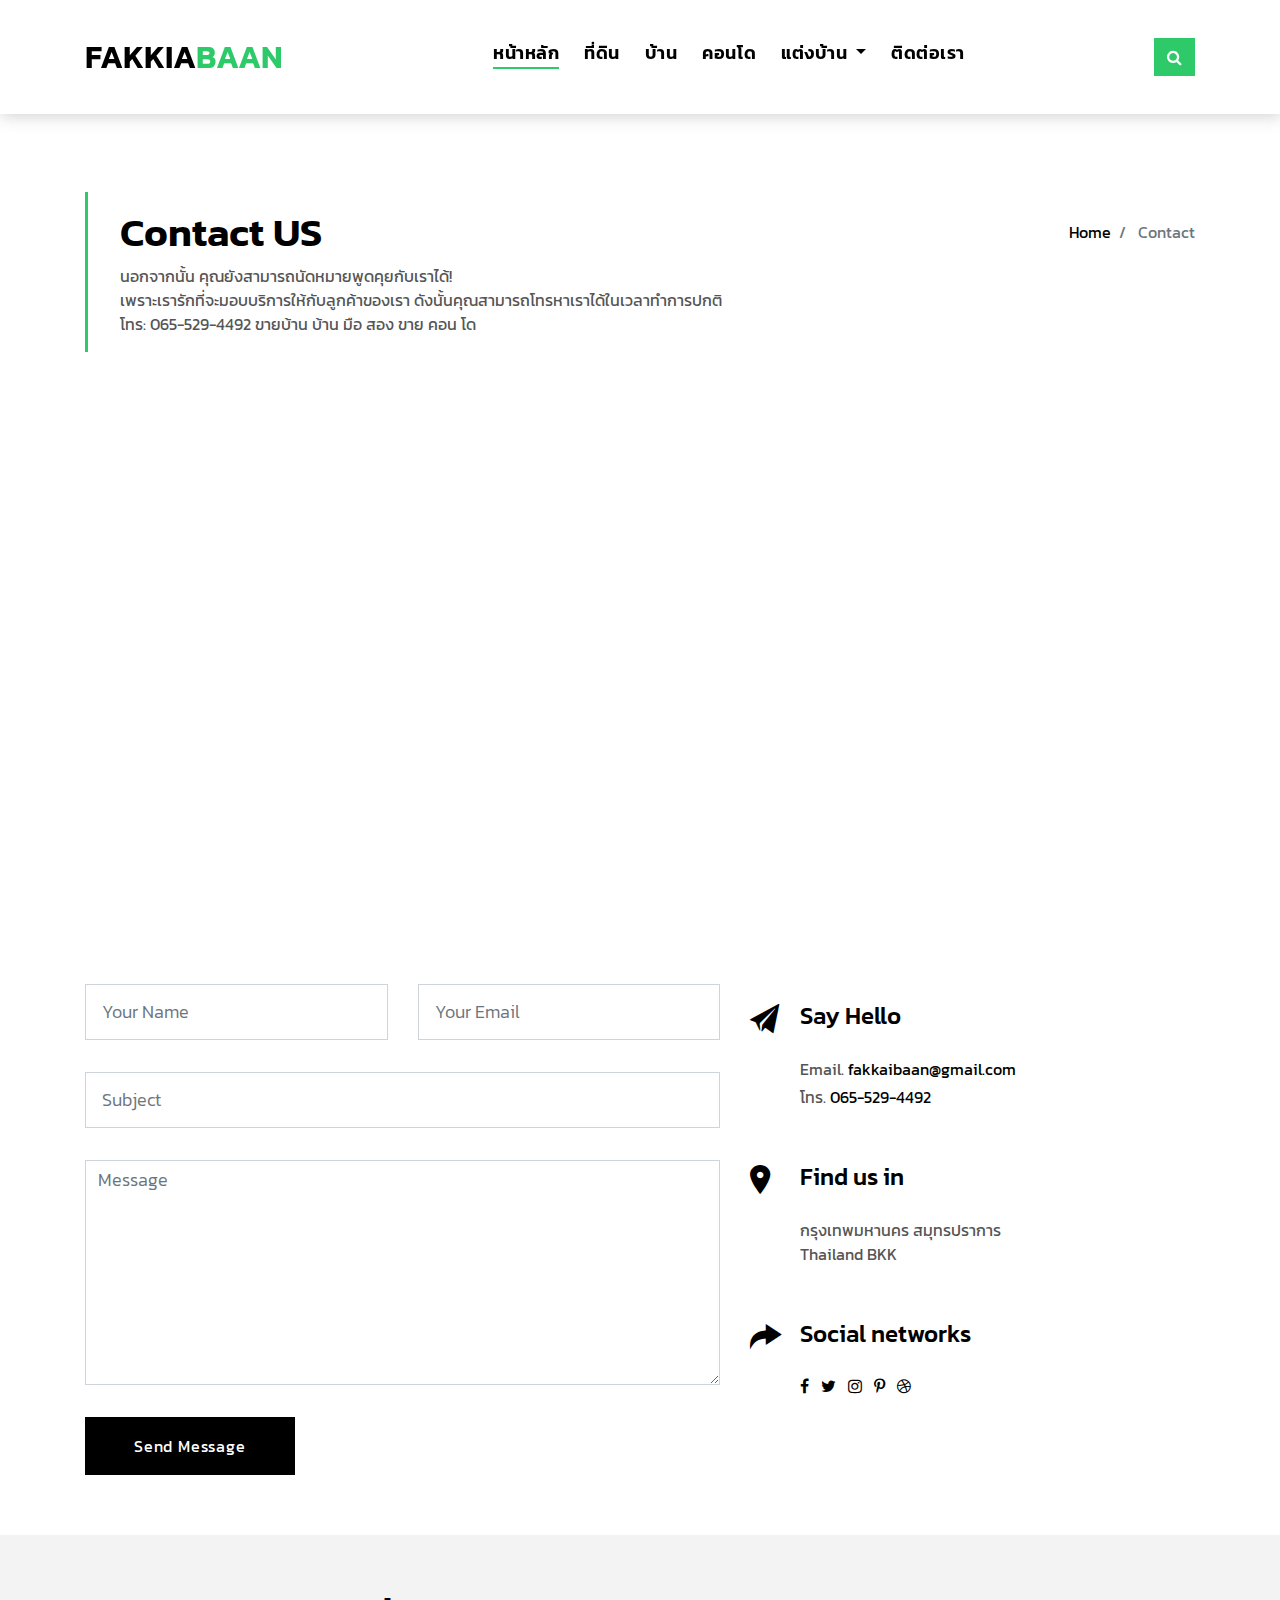
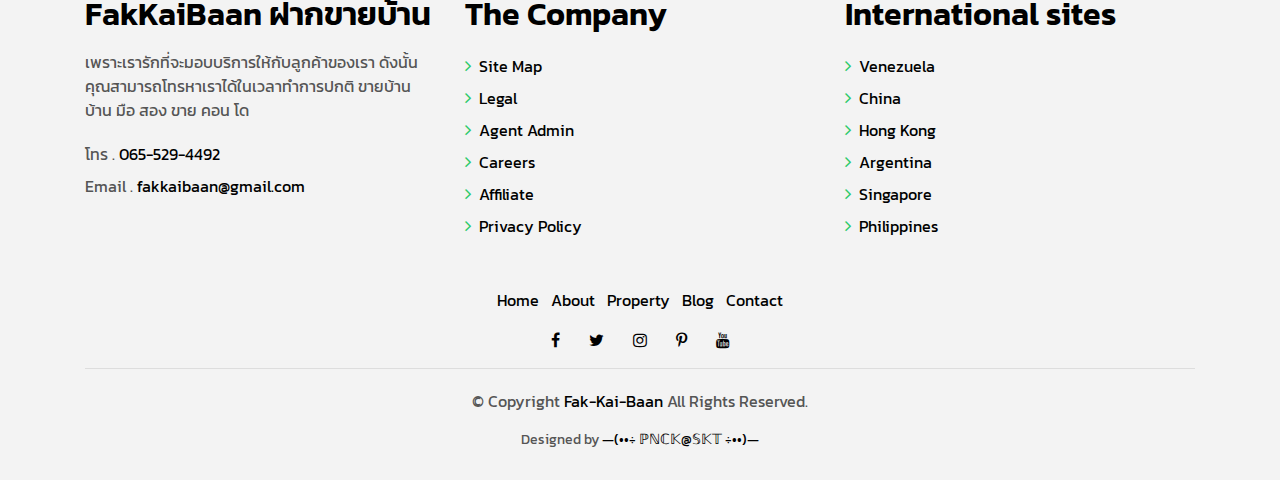
<file: contact.html>
<!DOCTYPE html>
<html lang="en">
<head>
  <meta charset="utf-8">
  <title>ให้เรื่องขายบ้าน เป็นงานของเรา</title>
  <meta content="width=device-width, initial-scale=1.0" name="viewport">
  <meta content="" name="keywords">
  <meta content="" name="description">

  <!-- Favicons -->
  <link href="img/favicon.png" rel="icon">
  <link href="img/apple-touch-icon.png" rel="apple-touch-icon">

  <!-- Google Fonts -->
  <link href="https://fonts.googleapis.com/css?family=Poppins:300,400,500,600,700" rel="stylesheet">
  <link href="https://fonts.googleapis.com/css2?family=Kanit:wght@300&display=swap" rel="stylesheet">
  <!-- Bootstrap CSS File -->
  <link href="lib/bootstrap/css/bootstrap.min.css" rel="stylesheet">

  <!-- Libraries CSS Files -->
  <link href="lib/font-awesome/css/font-awesome.min.css" rel="stylesheet">
  <link href="lib/animate/animate.min.css" rel="stylesheet">
  <link href="lib/ionicons/css/ionicons.min.css" rel="stylesheet">
  <link href="lib/owlcarousel/assets/owl.carousel.min.css" rel="stylesheet">

  <!-- Main Stylesheet File -->
  <link href="css/style.css" rel="stylesheet">

  <!-- =======================================================
    Theme Name: EstateAgency
    Theme URL: https://bootstrapmade.com/real-estate-agency-bootstrap-template/
    Author: BootstrapMade.com
    License: https://bootstrapmade.com/license/
  ======================================================= -->
</head>

<body>

  <div class="click-closed"></div>
  <!--/ Form Search Star /-->
  <div class="box-collapse">
    <div class="title-box-d">
      <h3 class="title-d">ค้นหา บ้าน</h3>
    </div>
    <span class="close-box-collapse right-boxed ion-ios-close"></span>
    <div class="box-collapse-wrap form">
      <form class="form-a">
        <div class="row">
          <div class="col-md-12 mb-2">
            <div class="form-group">
              <label for="Type">Keyword</label>
              <input type="text" class="form-control form-control-lg form-control-a" placeholder="Keyword">
            </div>
          </div>
          <div class="col-md-6 mb-2">
            <div class="form-group">
              <label for="Type">ประเภท</label>
              <select class="form-control form-control-lg form-control-a" id="Type">
                <option>ทุกประเภท</option>
                <option>สำหรับ เช่า</option>
                <option>สำหรับ ขาย</option>
                <option>เปิด บ้าน</option>
              </select>
            </div>
          </div>
          <div class="col-md-6 mb-2">
            <div class="form-group">
              <label for="city">จังหวัด</label>
              <select class="form-control form-control-lg form-control-a" id="city">
                <option>ทั้งหมด</option>
                <option>กรุงเทพมหานคร</option>
                <option>สมุทรปราการ</option>
                <option>นนทบุรี</option>
                <option>อยุธยา</option>
              </select>
            </div>
          </div>
          <div class="col-md-6 mb-2">
            <div class="form-group">
              <label for="bedrooms">ห้องนอน</label>
              <select class="form-control form-control-lg form-control-a" id="bedrooms">
                <option>เลือก</option>
                <option>01</option>
                <option>02</option>
                <option>03</option>
              </select>
            </div>
          </div>
          <div class="col-md-6 mb-2">
            <div class="form-group">
              <label for="garages">ที่จอดรถ</label>
              <select class="form-control form-control-lg form-control-a" id="garages">
                <option>เลือก</option>
                <option>01</option>
                <option>02</option>
                <option>03</option>
                <option>04</option>
              </select>
            </div>
          </div>
          <div class="col-md-6 mb-2">
            <div class="form-group">
              <label for="bathrooms">ห้องน้ำ</label>
              <select class="form-control form-control-lg form-control-a" id="bathrooms">
                <option>เลือก</option>
                <option>01</option>
                <option>02</option>
                <option>03</option>
              </select>
            </div>
          </div>
          <div class="col-md-6 mb-2">
            <div class="form-group">
              <label for="price">ราคาเริ่มต้น</label>
              <select class="form-control form-control-lg form-control-a" id="price">
                <option>Unlimite</option>
                <option>$50,000</option>
                <option>$100,000</option>
                <option>$150,000</option>
                <option>$200,000</option>
              </select>
            </div>
          </div>
          <div class="col-md-12">
            <button type="submit" class="btn btn-b">ค้นหา บ้าน</button>
          </div>
        </div>
      </form>
    </div>
  </div>
  <!--/ Form Search End /-->

  <!--/ Nav Star /-->
  <nav class="navbar navbar-default navbar-trans navbar-expand-lg fixed-top">
    <div class="container">
      <button class="navbar-toggler collapsed" type="button" data-toggle="collapse" data-target="#navbarDefault"
        aria-controls="navbarDefault" aria-expanded="false" aria-label="Toggle navigation">
        <span></span>
        <span></span>
        <span></span>
      </button>
      <a class="navbar-brand text-brand" href="index.html">FAKKIA<span class="color-b">BAAN</span></a>
      <button type="button" class="btn btn-link nav-search navbar-toggle-box-collapse d-md-none" data-toggle="collapse"
        data-target="#navbarTogglerDemo01" aria-expanded="false">
        <span class="fa fa-search" aria-hidden="true"></span>
      </button>
      <div class="navbar-collapse collapse justify-content-center" id="navbarDefault">
        <ul class="navbar-nav">
          <li class="nav-item">
            <a class="nav-link active" href="index.html">หน้าหลัก</a>
          </li>
          <li class="nav-item">
            <a class="nav-link" href="#">ที่ดิน</a>
          </li>
          <li class="nav-item">
            <a class="nav-link" href="#">บ้าน</a>
          </li>
          <li class="nav-item">
            <a class="nav-link" href="#">คอนโด</a>
          </li>
          <li class="nav-item dropdown">
            <a class="nav-link dropdown-toggle" href="#" id="navbarDropdown" role="button" data-toggle="dropdown"
              aria-haspopup="true" aria-expanded="false">
              แต่งบ้าน
            </a>
            <div class="dropdown-menu" aria-labelledby="navbarDropdown">
              <a class="dropdown-item" href="#">วีดีโอ</a>
              <a class="dropdown-item" href="#">รูปภาพ</a>
              <a class="dropdown-item" href="#">โพสต์</a>
              <a class="dropdown-item" href="#">บทความ</a>
            </div>
          </li>
          <li class="nav-item">
            <a class="nav-link" href="contact.html">ติดต่อเรา</a>
          </li>
        </ul>
      </div>
      <button type="button" class="btn btn-b-n navbar-toggle-box-collapse d-none d-md-block" data-toggle="collapse"
        data-target="#navbarTogglerDemo01" aria-expanded="false">
        <span class="fa fa-search" aria-hidden="true"></span>
      </button>
    </div>
  </nav>
  <!--/ Nav End /-->

  <!--/ Intro Single star /-->
  <section class="intro-single">
    <div class="container">
      <div class="row">
        <div class="col-md-12 col-lg-8">
          <div class="title-single-box">
            <h1 class="title-single">Contact US</h1>
            <span class="color-text-a">นอกจากนั้น คุณยังสามารถนัดหมายพูดคุยกับเราได้!
            </br> เพราะเรารักที่จะมอบบริการให้กับลูกค้าของเรา ดังนั้นคุณสามารถโทรหาเราได้ในเวลาทำการปกติ 
              
          </br> โทร: 065-529-4492 ขายบ้าน บ้าน มือ สอง ขาย คอน โด</span>
          </div>
        </div>
        <div class="col-md-12 col-lg-4">
          <nav aria-label="breadcrumb" class="breadcrumb-box d-flex justify-content-lg-end">
            <ol class="breadcrumb">
              <li class="breadcrumb-item">
                <a href="index.html">Home</a>
              </li>
              <li class="breadcrumb-item active" aria-current="page">
                Contact
              </li>
            </ol>
          </nav>
        </div>
      </div>
    </div>
  </section>
  <!--/ Intro Single End /-->

  <!--/ Contact Star /-->
  <section class="contact">
    <div class="container">
      <div class="row">
        <div class="col-sm-12">
          <div class="contact-map box">
            <div id="map" class="contact-map">
              <iframe src="https://www.google.com/maps/embed?pb=!1m18!1m12!1m3!1d3022.1422937950147!2d-73.98731968482413!3d40.75889497932681!2m3!1f0!2f0!3f0!3m2!1i1024!2i768!4f13.1!3m3!1m2!1s0x89c25855c6480299%3A0x55194ec5a1ae072e!2sTimes+Square!5e0!3m2!1ses-419!2sve!4v1510329142834"
                width="100%" height="450" frameborder="0" style="border:0" allowfullscreen></iframe>
            </div>
          </div>
        </div>
        <div class="col-sm-12 section-t8">
          <div class="row">
            <div class="col-md-7">
              <form class="form-a contactForm" action="" method="post" role="form">
                <div id="sendmessage">Your message has been sent. Thank you!</div>
                <div id="errormessage"></div>
                <div class="row">
                  <div class="col-md-6 mb-3">
                    <div class="form-group">
                      <input type="text" name="name" class="form-control form-control-lg form-control-a" placeholder="Your Name" data-rule="minlen:4" data-msg="Please enter at least 4 chars">
                      <div class="validation"></div>
                    </div>
                  </div>
                  <div class="col-md-6 mb-3">
                    <div class="form-group">
                      <input name="email" type="email" class="form-control form-control-lg form-control-a" placeholder="Your Email" data-rule="email" data-msg="Please enter a valid email">
                      <div class="validation"></div>
                    </div>
                  </div>
                  <div class="col-md-12 mb-3">
                    <div class="form-group">
                      <input type="url" name="subject" class="form-control form-control-lg form-control-a" placeholder="Subject" data-rule="minlen:4" data-msg="Please enter at least 8 chars of subject">
                      <div class="validation"></div>
                    </div>
                  </div>
                  <div class="col-md-12 mb-3">
                    <div class="form-group">
                      <textarea name="message" class="form-control" name="message" cols="45" rows="8" data-rule="required" data-msg="Please write something for us" placeholder="Message"></textarea>
                      <div class="validation"></div>
                    </div>
                  </div>
                  <div class="col-md-12">
                    <button type="submit" class="btn btn-a">Send Message</button>
                  </div>
                </div>
              </form>
            </div>
            <div class="col-md-5 section-md-t3">
              <div class="icon-box section-b2">
                <div class="icon-box-icon">
                  <span class="ion-ios-paper-plane"></span>
                </div>
                <div class="icon-box-content table-cell">
                  <div class="icon-box-title">
                    <h4 class="icon-title">Say Hello</h4>
                  </div>
                  <div class="icon-box-content">
                    <p class="mb-1">Email.
                      <span class="color-a">fakkaibaan@gmail.com</span>
                    </p>
                    <p class="mb-1">โทร.
                      <span class="color-a">065-529-4492</span>
                    </p>
                  </div>
                </div>
              </div>
              <div class="icon-box section-b2">
                <div class="icon-box-icon">
                  <span class="ion-ios-pin"></span>
                </div>
                <div class="icon-box-content table-cell">
                  <div class="icon-box-title">
                    <h4 class="icon-title">Find us in</h4>
                  </div>
                  <div class="icon-box-content">
                    <p class="mb-1">
                      กรุงเทพมหานคร สมุทรปราการ
                      <br>Thailand BKK
                    </p>
                  </div>
                </div>
              </div>
              <div class="icon-box">
                <div class="icon-box-icon">
                  <span class="ion-ios-redo"></span>
                </div>
                <div class="icon-box-content table-cell">
                  <div class="icon-box-title">
                    <h4 class="icon-title">Social networks</h4>
                  </div>
                  <div class="icon-box-content">
                    <div class="socials-footer">
                      <ul class="list-inline">
                        <li class="list-inline-item">
                          <a href="https://www.facebook.com/fakkaibaan/" class="link-one">
                            <i class="fa fa-facebook" aria-hidden="true"></i>
                          </a>
                        </li>
                        <li class="list-inline-item">
                          <a href="#" class="link-one">
                            <i class="fa fa-twitter" aria-hidden="true"></i>
                          </a>
                        </li>
                        <li class="list-inline-item">
                          <a href="#" class="link-one">
                            <i class="fa fa-instagram" aria-hidden="true"></i>
                          </a>
                        </li>
                        <li class="list-inline-item">
                          <a href="#" class="link-one">
                            <i class="fa fa-pinterest-p" aria-hidden="true"></i>
                          </a>
                        </li>
                        <li class="list-inline-item">
                          <a href="#" class="link-one">
                            <i class="fa fa-dribbble" aria-hidden="true"></i>
                          </a>
                        </li>
                      </ul>
                    </div>
                  </div>
                </div>
              </div>
            </div>
          </div>
        </div>
      </div>
    </div>
  </section>
  <!--/ Contact End /-->

  <!--/ footer Star /-->
  <section class="section-footer">
    <div class="container">
      <div class="row">
        <div class="col-sm-12 col-md-4">
          <div class="widget-a">
            <div class="w-header-a">
              <h3 class="w-title-a text-brand">FakKaiBaan ฝากขายบ้าน</h3>
            </div>
            <div class="w-body-a">
              <p class="w-text-a color-text-a">
                เพราะเรารักที่จะมอบบริการให้กับลูกค้าของเรา ดังนั้นคุณสามารถโทรหาเราได้ในเวลาทำการปกติ 
                 ขายบ้าน บ้าน มือ สอง ขาย คอน โด
              </p>
            </div>
            <div class="w-footer-a">
              <ul class="list-unstyled">
                <li class="color-a">
                  <span class="color-text-a">โทร .</span> 065-529-4492</li>
                <li class="color-a">
                  <span class="color-text-a">Email .</span> fakkaibaan@gmail.com</li>
              </ul>
            </div>
          </div>
        </div>
        <div class="col-sm-12 col-md-4 section-md-t3">
          <div class="widget-a">
            <div class="w-header-a">
              <h3 class="w-title-a text-brand">The Company</h3>
            </div>
            <div class="w-body-a">
              <div class="w-body-a">
                <ul class="list-unstyled">
                  <li class="item-list-a">
                    <i class="fa fa-angle-right"></i> <a href="#">Site Map</a>
                  </li>
                  <li class="item-list-a">
                    <i class="fa fa-angle-right"></i> <a href="#">Legal</a>
                  </li>
                  <li class="item-list-a">
                    <i class="fa fa-angle-right"></i> <a href="#">Agent Admin</a>
                  </li>
                  <li class="item-list-a">
                    <i class="fa fa-angle-right"></i> <a href="#">Careers</a>
                  </li>
                  <li class="item-list-a">
                    <i class="fa fa-angle-right"></i> <a href="#">Affiliate</a>
                  </li>
                  <li class="item-list-a">
                    <i class="fa fa-angle-right"></i> <a href="#">Privacy Policy</a>
                  </li>
                </ul>
              </div>
            </div>
          </div>
        </div>
        <div class="col-sm-12 col-md-4 section-md-t3">
          <div class="widget-a">
            <div class="w-header-a">
              <h3 class="w-title-a text-brand">International sites</h3>
            </div>
            <div class="w-body-a">
              <ul class="list-unstyled">
                <li class="item-list-a">
                  <i class="fa fa-angle-right"></i> <a href="#">Venezuela</a>
                </li>
                <li class="item-list-a">
                  <i class="fa fa-angle-right"></i> <a href="#">China</a>
                </li>
                <li class="item-list-a">
                  <i class="fa fa-angle-right"></i> <a href="#">Hong Kong</a>
                </li>
                <li class="item-list-a">
                  <i class="fa fa-angle-right"></i> <a href="#">Argentina</a>
                </li>
                <li class="item-list-a">
                  <i class="fa fa-angle-right"></i> <a href="#">Singapore</a>
                </li>
                <li class="item-list-a">
                  <i class="fa fa-angle-right"></i> <a href="#">Philippines</a>
                </li>
              </ul>
            </div>
          </div>
        </div>
      </div>
    </div>
  </section>
  <footer>
    <div class="container">
      <div class="row">
        <div class="col-md-12">
          <nav class="nav-footer">
            <ul class="list-inline">
              <li class="list-inline-item">
                <a href="#">Home</a>
              </li>
              <li class="list-inline-item">
                <a href="#">About</a>
              </li>
              <li class="list-inline-item">
                <a href="#">Property</a>
              </li>
              <li class="list-inline-item">
                <a href="#">Blog</a>
              </li>
              <li class="list-inline-item">
                <a href="#">Contact</a>
              </li>
            </ul>
          </nav>
          <div class="socials-a">
            <ul class="list-inline">
              <li class="list-inline-item">
                <a href="https://www.facebook.com/fakkaibaan">
                  <i class="fa fa-facebook" aria-hidden="true"></i>
                </a>
              </li>
              <li class="list-inline-item">
                <a href="https://www.twitter.com/fakkaibaan">
                  <i class="fa fa-twitter" aria-hidden="true"></i>
                </a>
              </li>
              <li class="list-inline-item">
                <a href="https://www.instagram.com/fakkaibaan">
                  <i class="fa fa-instagram" aria-hidden="true"></i>
                </a>
              </li>
              <li class="list-inline-item">
                <a href="https://www.facebook.com/fakkaibaan">
                  <i class="fa fa-pinterest-p" aria-hidden="true"></i>
                </a>
              </li>
              <li class="list-inline-item">
                <a href="https://www.youtube.com/">
                  <i class="fa fa-youtube" aria-hidden="true"></i>
                </a>
              </li>
            </ul>
          </div>
          <div class="copyright-footer">
            <p class="copyright color-text-a">
              &copy; Copyright
              <span class="color-a">Fak-Kai-Baan</span> All Rights Reserved.
            </p>
          </div>
          <div class="credits">
            <!--
              All the links in the footer should remain intact.
              You can delete the links only if you purchased the pro version.
              Licensing information: https://bootstrapmade.com/license/
              Purchase the pro version with working PHP/AJAX contact form: https://bootstrapmade.com/buy/?theme=EstateAgency
            -->
            Designed by <a href="#">—(••÷ ℙℕℂ𝕂@𝕊𝕂𝕋 ÷••)—</a>
          </div>
        </div>
      </div>
    </div>
  </footer>
  <!--/ Footer End /-->

  <a href="#" class="back-to-top"><i class="fa fa-chevron-up"></i></a>
  <div id="preloader"></div>

  <!-- JavaScript Libraries -->
  <script src="lib/jquery/jquery.min.js"></script>
  <script src="lib/jquery/jquery-migrate.min.js"></script>
  <script src="lib/popper/popper.min.js"></script>
  <script src="lib/bootstrap/js/bootstrap.min.js"></script>
  <script src="lib/easing/easing.min.js"></script>
  <script src="lib/owlcarousel/owl.carousel.min.js"></script>
  <script src="lib/scrollreveal/scrollreveal.min.js"></script>
  <!-- Contact Form JavaScript File -->
  <script src="contactform/contactform.js"></script>

  <!-- Template Main Javascript File -->
  <script src="js/main.js"></script>

</body>
</html>
</file>
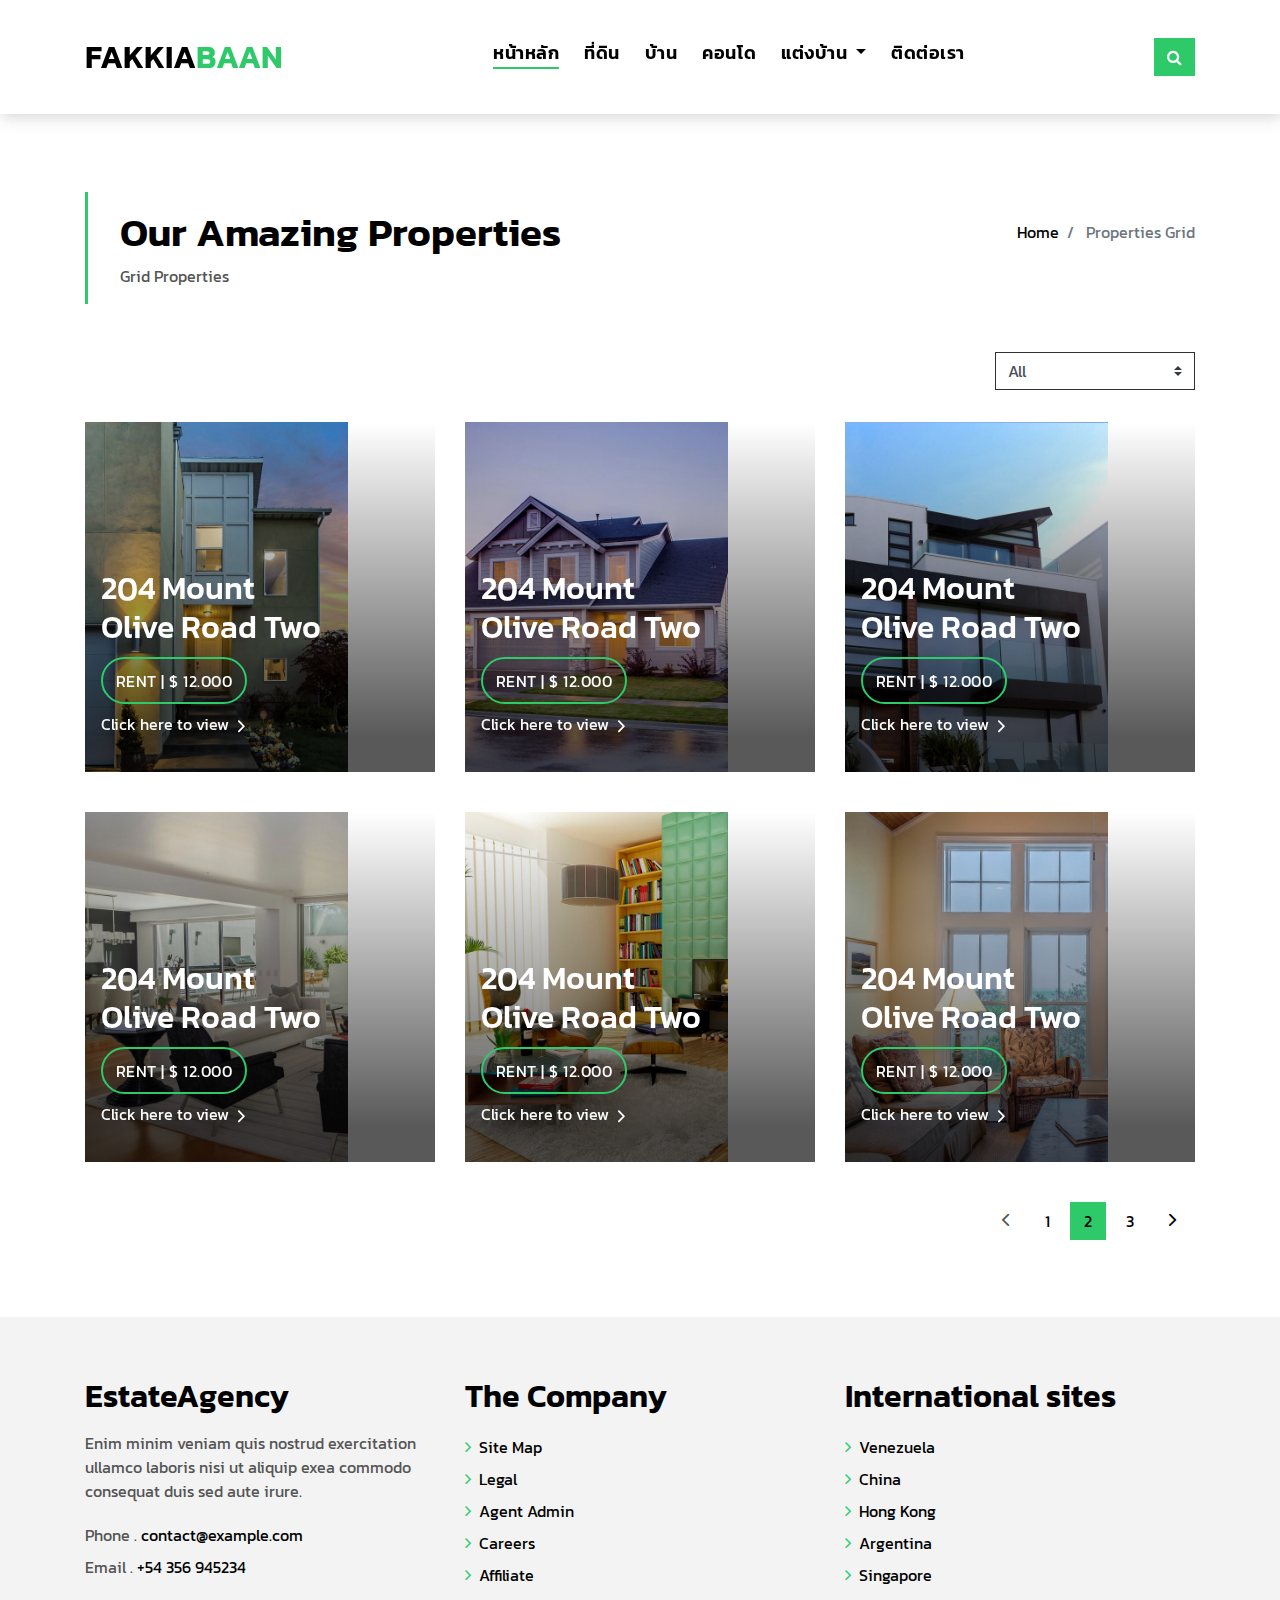
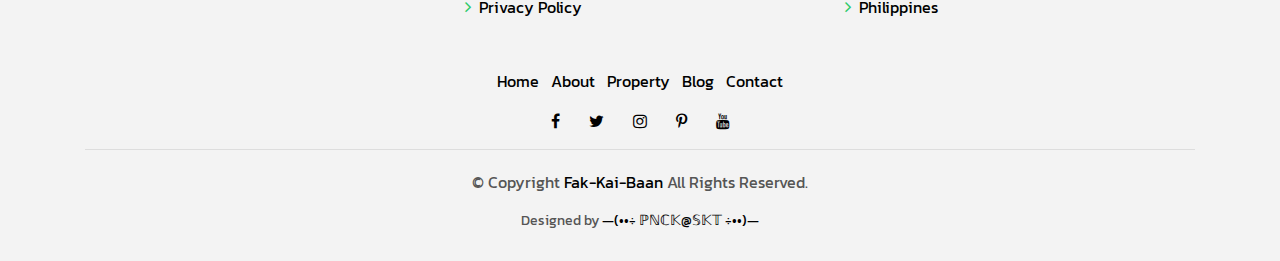
<file: property-grid.html>
<!DOCTYPE html>
<html lang="en">
<head>
  <meta charset="utf-8">
  <title>ให้เรื่องขายบ้าน เป็นงานของเรา</title>
  <meta content="width=device-width, initial-scale=1.0" name="viewport">
  <meta content="" name="keywords">
  <meta content="" name="description">

  <!-- Favicons -->
  <link href="img/favicon.png" rel="icon">
  <link href="img/apple-touch-icon.png" rel="apple-touch-icon">

  <!-- Google Fonts -->
  <link href="https://fonts.googleapis.com/css?family=Poppins:300,400,500,600,700" rel="stylesheet">
  <link href="https://fonts.googleapis.com/css2?family=Kanit:wght@300&display=swap" rel="stylesheet">
  <!-- Bootstrap CSS File -->
  <link href="lib/bootstrap/css/bootstrap.min.css" rel="stylesheet">

  <!-- Libraries CSS Files -->
  <link href="lib/font-awesome/css/font-awesome.min.css" rel="stylesheet">
  <link href="lib/animate/animate.min.css" rel="stylesheet">
  <link href="lib/ionicons/css/ionicons.min.css" rel="stylesheet">
  <link href="lib/owlcarousel/assets/owl.carousel.min.css" rel="stylesheet">

  <!-- Main Stylesheet File -->
  <link href="css/style.css" rel="stylesheet">

  <!-- =======================================================
    Theme Name: EstateAgency
    Theme URL: https://bootstrapmade.com/real-estate-agency-bootstrap-template/
    Author: BootstrapMade.com
    License: https://bootstrapmade.com/license/
  ======================================================= -->
</head>

<body>

  <div class="click-closed"></div>
  <!--/ Form Search Star /-->
  <div class="box-collapse">
    <div class="title-box-d">
      <h3 class="title-d">ค้นหา บ้าน</h3>
    </div>
    <span class="close-box-collapse right-boxed ion-ios-close"></span>
    <div class="box-collapse-wrap form">
      <form class="form-a">
        <div class="row">
          <div class="col-md-12 mb-2">
            <div class="form-group">
              <label for="Type">Keyword</label>
              <input type="text" class="form-control form-control-lg form-control-a" placeholder="Keyword">
            </div>
          </div>
          <div class="col-md-6 mb-2">
            <div class="form-group">
              <label for="Type">ประเภท</label>
              <select class="form-control form-control-lg form-control-a" id="Type">
                <option>ทุกประเภท</option>
                <option>สำหรับ เช่า</option>
                <option>สำหรับ ขาย</option>
                <option>เปิด บ้าน</option>
              </select>
            </div>
          </div>
          <div class="col-md-6 mb-2">
            <div class="form-group">
              <label for="city">จังหวัด</label>
              <select class="form-control form-control-lg form-control-a" id="city">
                <option>ทั้งหมด</option>
                <option>กรุงเทพมหานคร</option>
                <option>สมุทรปราการ</option>
                <option>นนทบุรี</option>
                <option>อยุธยา</option>
              </select>
            </div>
          </div>
          <div class="col-md-6 mb-2">
            <div class="form-group">
              <label for="bedrooms">ห้องนอน</label>
              <select class="form-control form-control-lg form-control-a" id="bedrooms">
                <option>เลือก</option>
                <option>01</option>
                <option>02</option>
                <option>03</option>
              </select>
            </div>
          </div>
          <div class="col-md-6 mb-2">
            <div class="form-group">
              <label for="garages">ที่จอดรถ</label>
              <select class="form-control form-control-lg form-control-a" id="garages">
                <option>เลือก</option>
                <option>01</option>
                <option>02</option>
                <option>03</option>
                <option>04</option>
              </select>
            </div>
          </div>
          <div class="col-md-6 mb-2">
            <div class="form-group">
              <label for="bathrooms">ห้องน้ำ</label>
              <select class="form-control form-control-lg form-control-a" id="bathrooms">
                <option>เลือก</option>
                <option>01</option>
                <option>02</option>
                <option>03</option>
              </select>
            </div>
          </div>
          <div class="col-md-6 mb-2">
            <div class="form-group">
              <label for="price">ราคาเริ่มต้น</label>
              <select class="form-control form-control-lg form-control-a" id="price">
                <option>Unlimite</option>
                <option>$50,000</option>
                <option>$100,000</option>
                <option>$150,000</option>
                <option>$200,000</option>
              </select>
            </div>
          </div>
          <div class="col-md-12">
            <button type="submit" class="btn btn-b">ค้นหา บ้าน</button>
          </div>
        </div>
      </form>
    </div>
  </div>
  <!--/ Form Search End /-->

  <!--/ Nav Star /-->
  <nav class="navbar navbar-default navbar-trans navbar-expand-lg fixed-top">
    <div class="container">
      <button class="navbar-toggler collapsed" type="button" data-toggle="collapse" data-target="#navbarDefault"
        aria-controls="navbarDefault" aria-expanded="false" aria-label="Toggle navigation">
        <span></span>
        <span></span>
        <span></span>
      </button>
      <a class="navbar-brand text-brand" href="index.html">FAKKIA<span class="color-b">BAAN</span></a>
      <button type="button" class="btn btn-link nav-search navbar-toggle-box-collapse d-md-none" data-toggle="collapse"
        data-target="#navbarTogglerDemo01" aria-expanded="false">
        <span class="fa fa-search" aria-hidden="true"></span>
      </button>
      <div class="navbar-collapse collapse justify-content-center" id="navbarDefault">
        <ul class="navbar-nav">
          <li class="nav-item">
            <a class="nav-link active" href="index.html">หน้าหลัก</a>
          </li>
          <li class="nav-item">
            <a class="nav-link" href="about.html">ที่ดิน</a>
          </li>
          <li class="nav-item">
            <a class="nav-link" href="property-grid.html">บ้าน</a>
          </li>
          <li class="nav-item">
            <a class="nav-link" href="blog-grid.html">คอนโด</a>
          </li>
          <li class="nav-item dropdown">
            <a class="nav-link dropdown-toggle" href="#" id="navbarDropdown" role="button" data-toggle="dropdown"
              aria-haspopup="true" aria-expanded="false">
              แต่งบ้าน
            </a>
            <div class="dropdown-menu" aria-labelledby="navbarDropdown">
              <a class="dropdown-item" href="property-single.html">วีดีโอ</a>
              <a class="dropdown-item" href="blog-single.html">รูปภาพ</a>
              <a class="dropdown-item" href="agents-grid.html">โพสต์</a>
              <a class="dropdown-item" href="agent-single.html">บทความ</a>
            </div>
          </li>
          <li class="nav-item">
            <a class="nav-link" href="contact.html">ติดต่อเรา</a>
          </li>
        </ul>
      </div>
      <button type="button" class="btn btn-b-n navbar-toggle-box-collapse d-none d-md-block" data-toggle="collapse"
        data-target="#navbarTogglerDemo01" aria-expanded="false">
        <span class="fa fa-search" aria-hidden="true"></span>
      </button>
    </div>
  </nav>
  <!--/ Nav End /-->

  <!--/ Intro Single star /-->
  <section class="intro-single">
    <div class="container">
      <div class="row">
        <div class="col-md-12 col-lg-8">
          <div class="title-single-box">
            <h1 class="title-single">Our Amazing Properties</h1>
            <span class="color-text-a">Grid Properties</span>
          </div>
        </div>
        <div class="col-md-12 col-lg-4">
          <nav aria-label="breadcrumb" class="breadcrumb-box d-flex justify-content-lg-end">
            <ol class="breadcrumb">
              <li class="breadcrumb-item">
                <a href="#">Home</a>
              </li>
              <li class="breadcrumb-item active" aria-current="page">
                Properties Grid
              </li>
            </ol>
          </nav>
        </div>
      </div>
    </div>
  </section>
  <!--/ Intro Single End /-->

  <!--/ Property Grid Star /-->
  <section class="property-grid grid">
    <div class="container">
      <div class="row">
        <div class="col-sm-12">
          <div class="grid-option">
            <form>
              <select class="custom-select">
                <option selected>All</option>
                <option value="1">New to Old</option>
                <option value="2">For Rent</option>
                <option value="3">For Sale</option>
              </select>
            </form>
          </div>
        </div>
        <div class="col-md-4">
          <div class="card-box-a card-shadow">
            <div class="img-box-a">
              <img src="img/property-1.jpg" alt="" class="img-a img-fluid">
            </div>
            <div class="card-overlay">
              <div class="card-overlay-a-content">
                <div class="card-header-a">
                  <h2 class="card-title-a">
                    <a href="#">204 Mount
                      <br /> Olive Road Two</a>
                  </h2>
                </div>
                <div class="card-body-a">
                  <div class="price-box d-flex">
                    <span class="price-a">rent | $ 12.000</span>
                  </div>
                  <a href="property-single.html" class="link-a">Click here to view
                    <span class="ion-ios-arrow-forward"></span>
                  </a>
                </div>
                <div class="card-footer-a">
                  <ul class="card-info d-flex justify-content-around">
                    <li>
                      <h4 class="card-info-title">Area</h4>
                      <span>340m
                        <sup>2</sup>
                      </span>
                    </li>
                    <li>
                      <h4 class="card-info-title">Beds</h4>
                      <span>2</span>
                    </li>
                    <li>
                      <h4 class="card-info-title">Baths</h4>
                      <span>4</span>
                    </li>
                    <li>
                      <h4 class="card-info-title">Garages</h4>
                      <span>1</span>
                    </li>
                  </ul>
                </div>
              </div>
            </div>
          </div>
        </div>
        <div class="col-md-4">
          <div class="card-box-a card-shadow">
            <div class="img-box-a">
              <img src="img/property-3.jpg" alt="" class="img-a img-fluid">
            </div>
            <div class="card-overlay">
              <div class="card-overlay-a-content">
                <div class="card-header-a">
                  <h2 class="card-title-a">
                    <a href="#">204 Mount
                      <br /> Olive Road Two</a>
                  </h2>
                </div>
                <div class="card-body-a">
                  <div class="price-box d-flex">
                    <span class="price-a">rent | $ 12.000</span>
                  </div>
                  <a href="property-single.html" class="link-a">Click here to view
                    <span class="ion-ios-arrow-forward"></span>
                  </a>
                </div>
                <div class="card-footer-a">
                  <ul class="card-info d-flex justify-content-around">
                    <li>
                      <h4 class="card-info-title">Area</h4>
                      <span>340m
                        <sup>2</sup>
                      </span>
                    </li>
                    <li>
                      <h4 class="card-info-title">Beds</h4>
                      <span>2</span>
                    </li>
                    <li>
                      <h4 class="card-info-title">Baths</h4>
                      <span>4</span>
                    </li>
                    <li>
                      <h4 class="card-info-title">Garages</h4>
                      <span>1</span>
                    </li>
                  </ul>
                </div>
              </div>
            </div>
          </div>
        </div>
        <div class="col-md-4">
          <div class="card-box-a card-shadow">
            <div class="img-box-a">
              <img src="img/property-6.jpg" alt="" class="img-a img-fluid">
            </div>
            <div class="card-overlay">
              <div class="card-overlay-a-content">
                <div class="card-header-a">
                  <h2 class="card-title-a">
                    <a href="#">204 Mount
                      <br /> Olive Road Two</a>
                  </h2>
                </div>
                <div class="card-body-a">
                  <div class="price-box d-flex">
                    <span class="price-a">rent | $ 12.000</span>
                  </div>
                  <a href="property-single.html" class="link-a">Click here to view
                    <span class="ion-ios-arrow-forward"></span>
                  </a>
                </div>
                <div class="card-footer-a">
                  <ul class="card-info d-flex justify-content-around">
                    <li>
                      <h4 class="card-info-title">Area</h4>
                      <span>340m
                        <sup>2</sup>
                      </span>
                    </li>
                    <li>
                      <h4 class="card-info-title">Beds</h4>
                      <span>2</span>
                    </li>
                    <li>
                      <h4 class="card-info-title">Baths</h4>
                      <span>4</span>
                    </li>
                    <li>
                      <h4 class="card-info-title">Garages</h4>
                      <span>1</span>
                    </li>
                  </ul>
                </div>
              </div>
            </div>
          </div>
        </div>
        <div class="col-md-4">
          <div class="card-box-a card-shadow">
            <div class="img-box-a">
              <img src="img/property-7.jpg" alt="" class="img-a img-fluid">
            </div>
            <div class="card-overlay">
              <div class="card-overlay-a-content">
                <div class="card-header-a">
                  <h2 class="card-title-a">
                    <a href="#">204 Mount
                      <br /> Olive Road Two</a>
                  </h2>
                </div>
                <div class="card-body-a">
                  <div class="price-box d-flex">
                    <span class="price-a">rent | $ 12.000</span>
                  </div>
                  <a href="property-single.html" class="link-a">Click here to view
                    <span class="ion-ios-arrow-forward"></span>
                  </a>
                </div>
                <div class="card-footer-a">
                  <ul class="card-info d-flex justify-content-around">
                    <li>
                      <h4 class="card-info-title">Area</h4>
                      <span>340m
                        <sup>2</sup>
                      </span>
                    </li>
                    <li>
                      <h4 class="card-info-title">Beds</h4>
                      <span>2</span>
                    </li>
                    <li>
                      <h4 class="card-info-title">Baths</h4>
                      <span>4</span>
                    </li>
                    <li>
                      <h4 class="card-info-title">Garages</h4>
                      <span>1</span>
                    </li>
                  </ul>
                </div>
              </div>
            </div>
          </div>
        </div>
        <div class="col-md-4">
          <div class="card-box-a card-shadow">
            <div class="img-box-a">
              <img src="img/property-8.jpg" alt="" class="img-a img-fluid">
            </div>
            <div class="card-overlay">
              <div class="card-overlay-a-content">
                <div class="card-header-a">
                  <h2 class="card-title-a">
                    <a href="#">204 Mount
                      <br /> Olive Road Two</a>
                  </h2>
                </div>
                <div class="card-body-a">
                  <div class="price-box d-flex">
                    <span class="price-a">rent | $ 12.000</span>
                  </div>
                  <a href="property-single.html" class="link-a">Click here to view
                    <span class="ion-ios-arrow-forward"></span>
                  </a>
                </div>
                <div class="card-footer-a">
                  <ul class="card-info d-flex justify-content-around">
                    <li>
                      <h4 class="card-info-title">Area</h4>
                      <span>340m
                        <sup>2</sup>
                      </span>
                    </li>
                    <li>
                      <h4 class="card-info-title">Beds</h4>
                      <span>2</span>
                    </li>
                    <li>
                      <h4 class="card-info-title">Baths</h4>
                      <span>4</span>
                    </li>
                    <li>
                      <h4 class="card-info-title">Garages</h4>
                      <span>1</span>
                    </li>
                  </ul>
                </div>
              </div>
            </div>
          </div>
        </div>
        <div class="col-md-4">
          <div class="card-box-a card-shadow">
            <div class="img-box-a">
              <img src="img/property-10.jpg" alt="" class="img-a img-fluid">
            </div>
            <div class="card-overlay">
              <div class="card-overlay-a-content">
                <div class="card-header-a">
                  <h2 class="card-title-a">
                    <a href="#">204 Mount
                      <br /> Olive Road Two</a>
                  </h2>
                </div>
                <div class="card-body-a">
                  <div class="price-box d-flex">
                    <span class="price-a">rent | $ 12.000</span>
                  </div>
                  <a href="property-single.html" class="link-a">Click here to view
                    <span class="ion-ios-arrow-forward"></span>
                  </a>
                </div>
                <div class="card-footer-a">
                  <ul class="card-info d-flex justify-content-around">
                    <li>
                      <h4 class="card-info-title">Area</h4>
                      <span>340m
                        <sup>2</sup>
                      </span>
                    </li>
                    <li>
                      <h4 class="card-info-title">Beds</h4>
                      <span>2</span>
                    </li>
                    <li>
                      <h4 class="card-info-title">Baths</h4>
                      <span>4</span>
                    </li>
                    <li>
                      <h4 class="card-info-title">Garages</h4>
                      <span>1</span>
                    </li>
                  </ul>
                </div>
              </div>
            </div>
          </div>
        </div>
      </div>
      <div class="row">
        <div class="col-sm-12">
          <nav class="pagination-a">
            <ul class="pagination justify-content-end">
              <li class="page-item disabled">
                <a class="page-link" href="#" tabindex="-1">
                  <span class="ion-ios-arrow-back"></span>
                </a>
              </li>
              <li class="page-item">
                <a class="page-link" href="#">1</a>
              </li>
              <li class="page-item active">
                <a class="page-link" href="#">2</a>
              </li>
              <li class="page-item">
                <a class="page-link" href="#">3</a>
              </li>
              <li class="page-item next">
                <a class="page-link" href="#">
                  <span class="ion-ios-arrow-forward"></span>
                </a>
              </li>
            </ul>
          </nav>
        </div>
      </div>
    </div>
  </section>
  <!--/ Property Grid End /-->

  <!--/ footer Star /-->
  <section class="section-footer">
    <div class="container">
      <div class="row">
        <div class="col-sm-12 col-md-4">
          <div class="widget-a">
            <div class="w-header-a">
              <h3 class="w-title-a text-brand">EstateAgency</h3>
            </div>
            <div class="w-body-a">
              <p class="w-text-a color-text-a">
                Enim minim veniam quis nostrud exercitation ullamco laboris nisi ut aliquip exea commodo consequat duis
                sed aute irure.
              </p>
            </div>
            <div class="w-footer-a">
              <ul class="list-unstyled">
                <li class="color-a">
                  <span class="color-text-a">Phone .</span> contact@example.com</li>
                <li class="color-a">
                  <span class="color-text-a">Email .</span> +54 356 945234</li>
              </ul>
            </div>
          </div>
        </div>
        <div class="col-sm-12 col-md-4 section-md-t3">
          <div class="widget-a">
            <div class="w-header-a">
              <h3 class="w-title-a text-brand">The Company</h3>
            </div>
            <div class="w-body-a">
              <div class="w-body-a">
                <ul class="list-unstyled">
                  <li class="item-list-a">
                    <i class="fa fa-angle-right"></i> <a href="#">Site Map</a>
                  </li>
                  <li class="item-list-a">
                    <i class="fa fa-angle-right"></i> <a href="#">Legal</a>
                  </li>
                  <li class="item-list-a">
                    <i class="fa fa-angle-right"></i> <a href="#">Agent Admin</a>
                  </li>
                  <li class="item-list-a">
                    <i class="fa fa-angle-right"></i> <a href="#">Careers</a>
                  </li>
                  <li class="item-list-a">
                    <i class="fa fa-angle-right"></i> <a href="#">Affiliate</a>
                  </li>
                  <li class="item-list-a">
                    <i class="fa fa-angle-right"></i> <a href="#">Privacy Policy</a>
                  </li>
                </ul>
              </div>
            </div>
          </div>
        </div>
        <div class="col-sm-12 col-md-4 section-md-t3">
          <div class="widget-a">
            <div class="w-header-a">
              <h3 class="w-title-a text-brand">International sites</h3>
            </div>
            <div class="w-body-a">
              <ul class="list-unstyled">
                <li class="item-list-a">
                  <i class="fa fa-angle-right"></i> <a href="#">Venezuela</a>
                </li>
                <li class="item-list-a">
                  <i class="fa fa-angle-right"></i> <a href="#">China</a>
                </li>
                <li class="item-list-a">
                  <i class="fa fa-angle-right"></i> <a href="#">Hong Kong</a>
                </li>
                <li class="item-list-a">
                  <i class="fa fa-angle-right"></i> <a href="#">Argentina</a>
                </li>
                <li class="item-list-a">
                  <i class="fa fa-angle-right"></i> <a href="#">Singapore</a>
                </li>
                <li class="item-list-a">
                  <i class="fa fa-angle-right"></i> <a href="#">Philippines</a>
                </li>
              </ul>
            </div>
          </div>
        </div>
      </div>
    </div>
  </section>
  <footer>
    <div class="container">
      <div class="row">
        <div class="col-md-12">
          <nav class="nav-footer">
            <ul class="list-inline">
              <li class="list-inline-item">
                <a href="#">Home</a>
              </li>
              <li class="list-inline-item">
                <a href="#">About</a>
              </li>
              <li class="list-inline-item">
                <a href="#">Property</a>
              </li>
              <li class="list-inline-item">
                <a href="#">Blog</a>
              </li>
              <li class="list-inline-item">
                <a href="#">Contact</a>
              </li>
            </ul>
          </nav>
          <div class="socials-a">
            <ul class="list-inline">
              <li class="list-inline-item">
                <a href="https://www.facebook.com/fakkaibaan">
                  <i class="fa fa-facebook" aria-hidden="true"></i>
                </a>
              </li>
              <li class="list-inline-item">
                <a href="https://www.twitter.com/fakkaibaan">
                  <i class="fa fa-twitter" aria-hidden="true"></i>
                </a>
              </li>
              <li class="list-inline-item">
                <a href="https://www.instagram.com/fakkaibaan">
                  <i class="fa fa-instagram" aria-hidden="true"></i>
                </a>
              </li>
              <li class="list-inline-item">
                <a href="https://www.facebook.com/fakkaibaan">
                  <i class="fa fa-pinterest-p" aria-hidden="true"></i>
                </a>
              </li>
              <li class="list-inline-item">
                <a href="https://www.youtube.com/">
                  <i class="fa fa-youtube" aria-hidden="true"></i>
                </a>
              </li>
            </ul>
          </div>
          <div class="copyright-footer">
            <p class="copyright color-text-a">
              &copy; Copyright
              <span class="color-a">Fak-Kai-Baan</span> All Rights Reserved.
            </p>
          </div>
          <div class="credits">
            <!--
              All the links in the footer should remain intact.
              You can delete the links only if you purchased the pro version.
              Licensing information: https://bootstrapmade.com/license/
              Purchase the pro version with working PHP/AJAX contact form: https://bootstrapmade.com/buy/?theme=EstateAgency
            -->
            Designed by <a href="#">—(••÷ ℙℕℂ𝕂@𝕊𝕂𝕋 ÷••)—</a>
          </div>
        </div>
      </div>
    </div>
  </footer>
  <!--/ Footer End /-->

  <a href="#" class="back-to-top"><i class="fa fa-chevron-up"></i></a>
  <div id="preloader"></div>

  <!-- JavaScript Libraries -->
  <script src="lib/jquery/jquery.min.js"></script>
  <script src="lib/jquery/jquery-migrate.min.js"></script>
  <script src="lib/popper/popper.min.js"></script>
  <script src="lib/bootstrap/js/bootstrap.min.js"></script>
  <script src="lib/easing/easing.min.js"></script>
  <script src="lib/owlcarousel/owl.carousel.min.js"></script>
  <script src="lib/scrollreveal/scrollreveal.min.js"></script>
  <!-- Contact Form JavaScript File -->
  <script src="contactform/contactform.js"></script>

  <!-- Template Main Javascript File -->
  <script src="js/main.js"></script>

</body>
</html>
</file>
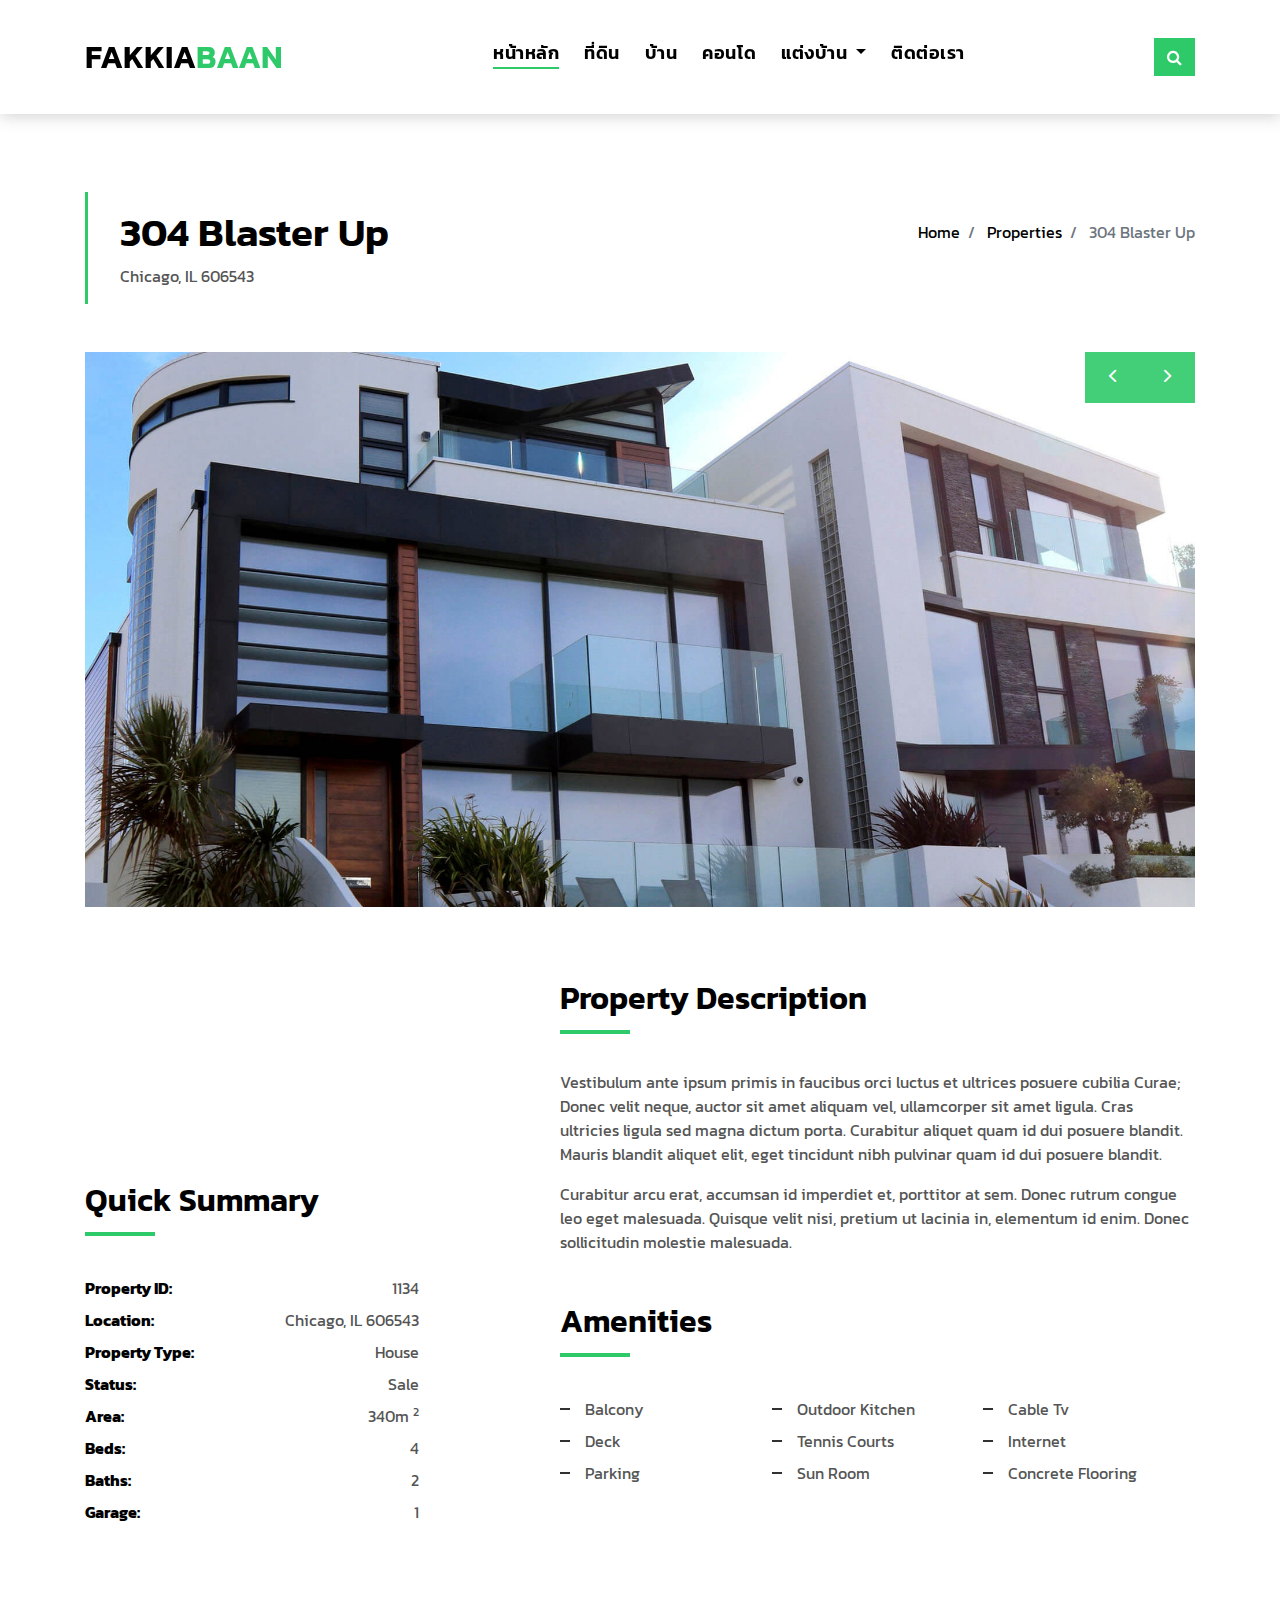
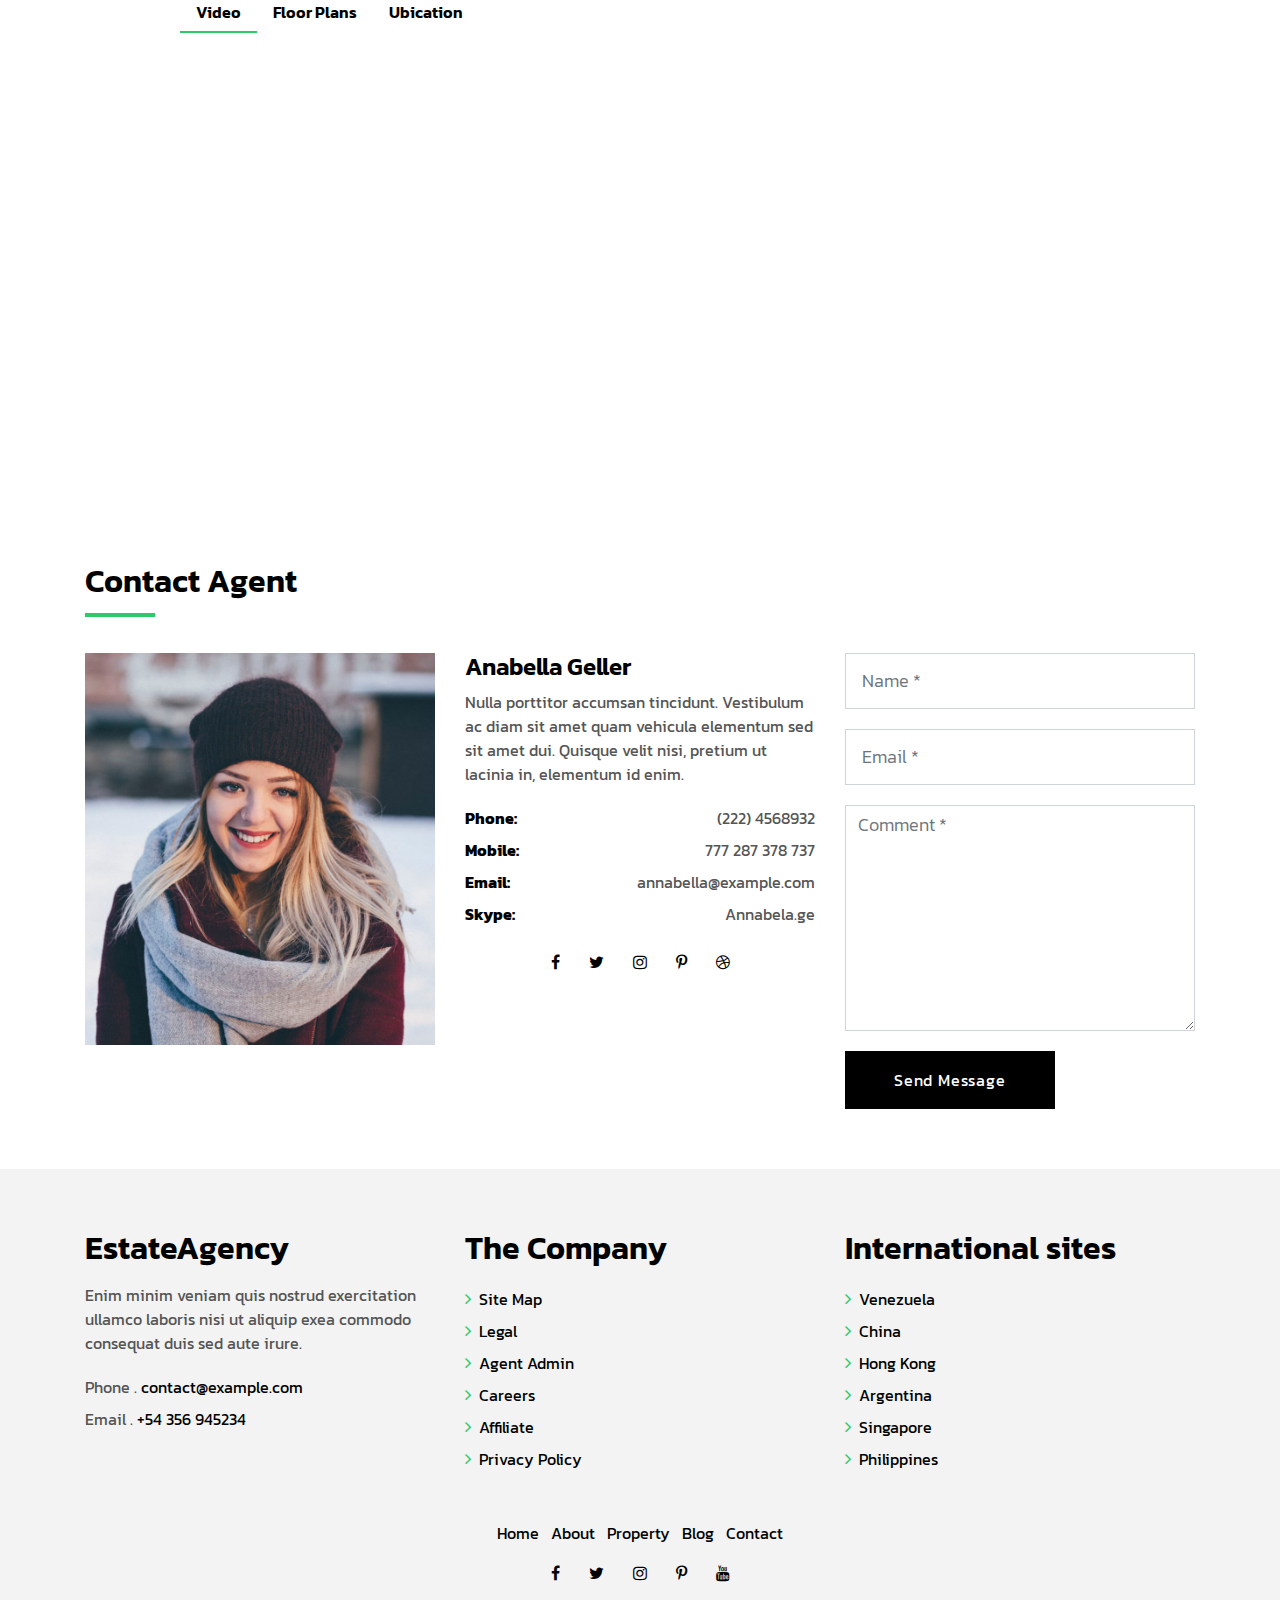
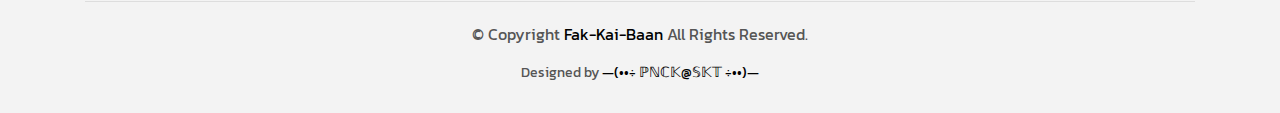
<file: property-single.html>
<!DOCTYPE html>
<html lang="en">
<head>
  <meta charset="utf-8">
  <title>ให้เรื่องขายบ้าน เป็นงานของเรา</title>
  <meta content="width=device-width, initial-scale=1.0" name="viewport">
  <meta content="" name="keywords">
  <meta content="" name="description">

  <!-- Favicons -->
  <link href="img/favicon.png" rel="icon">
  <link href="img/apple-touch-icon.png" rel="apple-touch-icon">

  <!-- Google Fonts -->
  <link href="https://fonts.googleapis.com/css?family=Poppins:300,400,500,600,700" rel="stylesheet">
  <link href="https://fonts.googleapis.com/css2?family=Kanit:wght@300&display=swap" rel="stylesheet">
  <!-- Bootstrap CSS File -->
  <link href="lib/bootstrap/css/bootstrap.min.css" rel="stylesheet">

  <!-- Libraries CSS Files -->
  <link href="lib/font-awesome/css/font-awesome.min.css" rel="stylesheet">
  <link href="lib/animate/animate.min.css" rel="stylesheet">
  <link href="lib/ionicons/css/ionicons.min.css" rel="stylesheet">
  <link href="lib/owlcarousel/assets/owl.carousel.min.css" rel="stylesheet">

  <!-- Main Stylesheet File -->
  <link href="css/style.css" rel="stylesheet">

  <!-- =======================================================
    Theme Name: EstateAgency
    Theme URL: https://bootstrapmade.com/real-estate-agency-bootstrap-template/
    Author: BootstrapMade.com
    License: https://bootstrapmade.com/license/
  ======================================================= -->
</head>

<body>

  <div class="click-closed"></div>
  <!--/ Form Search Star /-->
  <div class="box-collapse">
    <div class="title-box-d">
      <h3 class="title-d">ค้นหา บ้าน</h3>
    </div>
    <span class="close-box-collapse right-boxed ion-ios-close"></span>
    <div class="box-collapse-wrap form">
      <form class="form-a">
        <div class="row">
          <div class="col-md-12 mb-2">
            <div class="form-group">
              <label for="Type">Keyword</label>
              <input type="text" class="form-control form-control-lg form-control-a" placeholder="Keyword">
            </div>
          </div>
          <div class="col-md-6 mb-2">
            <div class="form-group">
              <label for="Type">ประเภท</label>
              <select class="form-control form-control-lg form-control-a" id="Type">
                <option>ทุกประเภท</option>
                <option>สำหรับ เช่า</option>
                <option>สำหรับ ขาย</option>
                <option>เปิด บ้าน</option>
              </select>
            </div>
          </div>
          <div class="col-md-6 mb-2">
            <div class="form-group">
              <label for="city">จังหวัด</label>
              <select class="form-control form-control-lg form-control-a" id="city">
                <option>ทั้งหมด</option>
                <option>กรุงเทพมหานคร</option>
                <option>สมุทรปราการ</option>
                <option>นนทบุรี</option>
                <option>อยุธยา</option>
              </select>
            </div>
          </div>
          <div class="col-md-6 mb-2">
            <div class="form-group">
              <label for="bedrooms">ห้องนอน</label>
              <select class="form-control form-control-lg form-control-a" id="bedrooms">
                <option>เลือก</option>
                <option>01</option>
                <option>02</option>
                <option>03</option>
              </select>
            </div>
          </div>
          <div class="col-md-6 mb-2">
            <div class="form-group">
              <label for="garages">ที่จอดรถ</label>
              <select class="form-control form-control-lg form-control-a" id="garages">
                <option>เลือก</option>
                <option>01</option>
                <option>02</option>
                <option>03</option>
                <option>04</option>
              </select>
            </div>
          </div>
          <div class="col-md-6 mb-2">
            <div class="form-group">
              <label for="bathrooms">ห้องน้ำ</label>
              <select class="form-control form-control-lg form-control-a" id="bathrooms">
                <option>เลือก</option>
                <option>01</option>
                <option>02</option>
                <option>03</option>
              </select>
            </div>
          </div>
          <div class="col-md-6 mb-2">
            <div class="form-group">
              <label for="price">ราคาเริ่มต้น</label>
              <select class="form-control form-control-lg form-control-a" id="price">
                <option>Unlimite</option>
                <option>$50,000</option>
                <option>$100,000</option>
                <option>$150,000</option>
                <option>$200,000</option>
              </select>
            </div>
          </div>
          <div class="col-md-12">
            <button type="submit" class="btn btn-b">ค้นหา บ้าน</button>
          </div>
        </div>
      </form>
    </div>
  </div>
  <!--/ Form Search End /-->

  <!--/ Nav Star /-->
  <nav class="navbar navbar-default navbar-trans navbar-expand-lg fixed-top">
    <div class="container">
      <button class="navbar-toggler collapsed" type="button" data-toggle="collapse" data-target="#navbarDefault"
        aria-controls="navbarDefault" aria-expanded="false" aria-label="Toggle navigation">
        <span></span>
        <span></span>
        <span></span>
      </button>
      <a class="navbar-brand text-brand" href="index.html">FAKKIA<span class="color-b">BAAN</span></a>
      <button type="button" class="btn btn-link nav-search navbar-toggle-box-collapse d-md-none" data-toggle="collapse"
        data-target="#navbarTogglerDemo01" aria-expanded="false">
        <span class="fa fa-search" aria-hidden="true"></span>
      </button>
      <div class="navbar-collapse collapse justify-content-center" id="navbarDefault">
        <ul class="navbar-nav">
          <li class="nav-item">
            <a class="nav-link active" href="index.html">หน้าหลัก</a>
          </li>
          <li class="nav-item">
            <a class="nav-link" href="about.html">ที่ดิน</a>
          </li>
          <li class="nav-item">
            <a class="nav-link" href="property-grid.html">บ้าน</a>
          </li>
          <li class="nav-item">
            <a class="nav-link" href="blog-grid.html">คอนโด</a>
          </li>
          <li class="nav-item dropdown">
            <a class="nav-link dropdown-toggle" href="#" id="navbarDropdown" role="button" data-toggle="dropdown"
              aria-haspopup="true" aria-expanded="false">
              แต่งบ้าน
            </a>
            <div class="dropdown-menu" aria-labelledby="navbarDropdown">
              <a class="dropdown-item" href="property-single.html">วีดีโอ</a>
              <a class="dropdown-item" href="blog-single.html">รูปภาพ</a>
              <a class="dropdown-item" href="agents-grid.html">โพสต์</a>
              <a class="dropdown-item" href="agent-single.html">บทความ</a>
            </div>
          </li>
          <li class="nav-item">
            <a class="nav-link" href="contact.html">ติดต่อเรา</a>
          </li>
        </ul>
      </div>
      <button type="button" class="btn btn-b-n navbar-toggle-box-collapse d-none d-md-block" data-toggle="collapse"
        data-target="#navbarTogglerDemo01" aria-expanded="false">
        <span class="fa fa-search" aria-hidden="true"></span>
      </button>
    </div>
  </nav>
  <!--/ Nav End /-->

  <!--/ Intro Single star /-->
  <section class="intro-single">
    <div class="container">
      <div class="row">
        <div class="col-md-12 col-lg-8">
          <div class="title-single-box">
            <h1 class="title-single">304 Blaster Up</h1>
            <span class="color-text-a">Chicago, IL 606543</span>
          </div>
        </div>
        <div class="col-md-12 col-lg-4">
          <nav aria-label="breadcrumb" class="breadcrumb-box d-flex justify-content-lg-end">
            <ol class="breadcrumb">
              <li class="breadcrumb-item">
                <a href="index.html">Home</a>
              </li>
              <li class="breadcrumb-item">
                <a href="property-grid.html">Properties</a>
              </li>
              <li class="breadcrumb-item active" aria-current="page">
                304 Blaster Up
              </li>
            </ol>
          </nav>
        </div>
      </div>
    </div>
  </section>
  <!--/ Intro Single End /-->

  <!--/ Property Single Star /-->
  <section class="property-single nav-arrow-b">
    <div class="container">
      <div class="row">
        <div class="col-sm-12">
          <div id="property-single-carousel" class="owl-carousel owl-arrow gallery-property">
            <div class="carousel-item-b">
              <img src="img/slide-2.jpg" alt="">
            </div>
            <div class="carousel-item-b">
              <img src="img/slide-3.jpg" alt="">
            </div>
            <div class="carousel-item-b">
              <img src="img/slide-1.jpg" alt="">
            </div>
          </div>
          <div class="row justify-content-between">
            <div class="col-md-5 col-lg-4">
              <div class="property-price d-flex justify-content-center foo">
                <div class="card-header-c d-flex">
                  <div class="card-box-ico">
                    <span class="ion-money">$</span>
                  </div>
                  <div class="card-title-c align-self-center">
                    <h5 class="title-c">15000</h5>
                  </div>
                </div>
              </div>
              <div class="property-summary">
                <div class="row">
                  <div class="col-sm-12">
                    <div class="title-box-d section-t4">
                      <h3 class="title-d">Quick Summary</h3>
                    </div>
                  </div>
                </div>
                <div class="summary-list">
                  <ul class="list">
                    <li class="d-flex justify-content-between">
                      <strong>Property ID:</strong>
                      <span>1134</span>
                    </li>
                    <li class="d-flex justify-content-between">
                      <strong>Location:</strong>
                      <span>Chicago, IL 606543</span>
                    </li>
                    <li class="d-flex justify-content-between">
                      <strong>Property Type:</strong>
                      <span>House</span>
                    </li>
                    <li class="d-flex justify-content-between">
                      <strong>Status:</strong>
                      <span>Sale</span>
                    </li>
                    <li class="d-flex justify-content-between">
                      <strong>Area:</strong>
                      <span>340m
                        <sup>2</sup>
                      </span>
                    </li>
                    <li class="d-flex justify-content-between">
                      <strong>Beds:</strong>
                      <span>4</span>
                    </li>
                    <li class="d-flex justify-content-between">
                      <strong>Baths:</strong>
                      <span>2</span>
                    </li>
                    <li class="d-flex justify-content-between">
                      <strong>Garage:</strong>
                      <span>1</span>
                    </li>
                  </ul>
                </div>
              </div>
            </div>
            <div class="col-md-7 col-lg-7 section-md-t3">
              <div class="row">
                <div class="col-sm-12">
                  <div class="title-box-d">
                    <h3 class="title-d">Property Description</h3>
                  </div>
                </div>
              </div>
              <div class="property-description">
                <p class="description color-text-a">
                  Vestibulum ante ipsum primis in faucibus orci luctus et ultrices posuere cubilia Curae; Donec velit
                  neque, auctor sit amet
                  aliquam vel, ullamcorper sit amet ligula. Cras ultricies ligula sed magna dictum porta.
                  Curabitur aliquet quam id dui posuere blandit. Mauris blandit aliquet elit, eget tincidunt
                  nibh pulvinar quam id dui posuere blandit.
                </p>
                <p class="description color-text-a no-margin">
                  Curabitur arcu erat, accumsan id imperdiet et, porttitor at sem. Donec rutrum congue leo eget
                  malesuada. Quisque velit nisi,
                  pretium ut lacinia in, elementum id enim. Donec sollicitudin molestie malesuada.
                </p>
              </div>
              <div class="row section-t3">
                <div class="col-sm-12">
                  <div class="title-box-d">
                    <h3 class="title-d">Amenities</h3>
                  </div>
                </div>
              </div>
              <div class="amenities-list color-text-a">
                <ul class="list-a no-margin">
                  <li>Balcony</li>
                  <li>Outdoor Kitchen</li>
                  <li>Cable Tv</li>
                  <li>Deck</li>
                  <li>Tennis Courts</li>
                  <li>Internet</li>
                  <li>Parking</li>
                  <li>Sun Room</li>
                  <li>Concrete Flooring</li>
                </ul>
              </div>
            </div>
          </div>
        </div>
        <div class="col-md-10 offset-md-1">
          <ul class="nav nav-pills-a nav-pills mb-3 section-t3" id="pills-tab" role="tablist">
            <li class="nav-item">
              <a class="nav-link active" id="pills-video-tab" data-toggle="pill" href="#pills-video" role="tab"
                aria-controls="pills-video" aria-selected="true">Video</a>
            </li>
            <li class="nav-item">
              <a class="nav-link" id="pills-plans-tab" data-toggle="pill" href="#pills-plans" role="tab" aria-controls="pills-plans"
                aria-selected="false">Floor Plans</a>
            </li>
            <li class="nav-item">
              <a class="nav-link" id="pills-map-tab" data-toggle="pill" href="#pills-map" role="tab" aria-controls="pills-map"
                aria-selected="false">Ubication</a>
            </li>
          </ul>
          <div class="tab-content" id="pills-tabContent">
            <div class="tab-pane fade show active" id="pills-video" role="tabpanel" aria-labelledby="pills-video-tab">
              <iframe src="https://player.vimeo.com/video/73221098" width="100%" height="460" frameborder="0"
                webkitallowfullscreen mozallowfullscreen allowfullscreen></iframe>
            </div>
            <div class="tab-pane fade" id="pills-plans" role="tabpanel" aria-labelledby="pills-plans-tab">
              <img src="img/plan2.jpg" alt="" class="img-fluid">
            </div>
            <div class="tab-pane fade" id="pills-map" role="tabpanel" aria-labelledby="pills-map-tab">
              <iframe src="https://www.google.com/maps/embed?pb=!1m18!1m12!1m3!1d3022.1422937950147!2d-73.98731968482413!3d40.75889497932681!2m3!1f0!2f0!3f0!3m2!1i1024!2i768!4f13.1!3m3!1m2!1s0x89c25855c6480299%3A0x55194ec5a1ae072e!2sTimes+Square!5e0!3m2!1ses-419!2sve!4v1510329142834"
                width="100%" height="460" frameborder="0" style="border:0" allowfullscreen></iframe>
            </div>
          </div>
        </div>
        <div class="col-md-12">
          <div class="row section-t3">
            <div class="col-sm-12">
              <div class="title-box-d">
                <h3 class="title-d">Contact Agent</h3>
              </div>
            </div>
          </div>
          <div class="row">
            <div class="col-md-6 col-lg-4">
              <img src="img/agent-4.jpg" alt="" class="img-fluid">
            </div>
            <div class="col-md-6 col-lg-4">
              <div class="property-agent">
                <h4 class="title-agent">Anabella Geller</h4>
                <p class="color-text-a">
                  Nulla porttitor accumsan tincidunt. Vestibulum ac diam sit amet quam vehicula elementum sed sit amet
                  dui. Quisque velit nisi,
                  pretium ut lacinia in, elementum id enim.
                </p>
                <ul class="list-unstyled">
                  <li class="d-flex justify-content-between">
                    <strong>Phone:</strong>
                    <span class="color-text-a">(222) 4568932</span>
                  </li>
                  <li class="d-flex justify-content-between">
                    <strong>Mobile:</strong>
                    <span class="color-text-a">777 287 378 737</span>
                  </li>
                  <li class="d-flex justify-content-between">
                    <strong>Email:</strong>
                    <span class="color-text-a">annabella@example.com</span>
                  </li>
                  <li class="d-flex justify-content-between">
                    <strong>Skype:</strong>
                    <span class="color-text-a">Annabela.ge</span>
                  </li>
                </ul>
                <div class="socials-a">
                  <ul class="list-inline">
                    <li class="list-inline-item">
                      <a href="#">
                        <i class="fa fa-facebook" aria-hidden="true"></i>
                      </a>
                    </li>
                    <li class="list-inline-item">
                      <a href="#">
                        <i class="fa fa-twitter" aria-hidden="true"></i>
                      </a>
                    </li>
                    <li class="list-inline-item">
                      <a href="#">
                        <i class="fa fa-instagram" aria-hidden="true"></i>
                      </a>
                    </li>
                    <li class="list-inline-item">
                      <a href="#">
                        <i class="fa fa-pinterest-p" aria-hidden="true"></i>
                      </a>
                    </li>
                    <li class="list-inline-item">
                      <a href="#">
                        <i class="fa fa-dribbble" aria-hidden="true"></i>
                      </a>
                    </li>
                  </ul>
                </div>
              </div>
            </div>
            <div class="col-md-12 col-lg-4">
              <div class="property-contact">
                <form class="form-a">
                  <div class="row">
                    <div class="col-md-12 mb-1">
                      <div class="form-group">
                        <input type="text" class="form-control form-control-lg form-control-a" id="inputName"
                          placeholder="Name *" required>
                      </div>
                    </div>
                    <div class="col-md-12 mb-1">
                      <div class="form-group">
                        <input type="email" class="form-control form-control-lg form-control-a" id="inputEmail1"
                          placeholder="Email *" required>
                      </div>
                    </div>
                    <div class="col-md-12 mb-1">
                      <div class="form-group">
                        <textarea id="textMessage" class="form-control" placeholder="Comment *" name="message" cols="45"
                          rows="8" required></textarea>
                      </div>
                    </div>
                    <div class="col-md-12">
                      <button type="submit" class="btn btn-a">Send Message</button>
                    </div>
                  </div>
                </form>
              </div>
            </div>
          </div>
        </div>
      </div>
    </div>
  </section>
  <!--/ Property Single End /-->

  <!--/ footer Star /-->
  <section class="section-footer">
    <div class="container">
      <div class="row">
        <div class="col-sm-12 col-md-4">
          <div class="widget-a">
            <div class="w-header-a">
              <h3 class="w-title-a text-brand">EstateAgency</h3>
            </div>
            <div class="w-body-a">
              <p class="w-text-a color-text-a">
                Enim minim veniam quis nostrud exercitation ullamco laboris nisi ut aliquip exea commodo consequat duis
                sed aute irure.
              </p>
            </div>
            <div class="w-footer-a">
              <ul class="list-unstyled">
                <li class="color-a">
                  <span class="color-text-a">Phone .</span> contact@example.com</li>
                <li class="color-a">
                  <span class="color-text-a">Email .</span> +54 356 945234</li>
              </ul>
            </div>
          </div>
        </div>
        <div class="col-sm-12 col-md-4 section-md-t3">
          <div class="widget-a">
            <div class="w-header-a">
              <h3 class="w-title-a text-brand">The Company</h3>
            </div>
            <div class="w-body-a">
              <div class="w-body-a">
                <ul class="list-unstyled">
                  <li class="item-list-a">
                    <i class="fa fa-angle-right"></i> <a href="#">Site Map</a>
                  </li>
                  <li class="item-list-a">
                    <i class="fa fa-angle-right"></i> <a href="#">Legal</a>
                  </li>
                  <li class="item-list-a">
                    <i class="fa fa-angle-right"></i> <a href="#">Agent Admin</a>
                  </li>
                  <li class="item-list-a">
                    <i class="fa fa-angle-right"></i> <a href="#">Careers</a>
                  </li>
                  <li class="item-list-a">
                    <i class="fa fa-angle-right"></i> <a href="#">Affiliate</a>
                  </li>
                  <li class="item-list-a">
                    <i class="fa fa-angle-right"></i> <a href="#">Privacy Policy</a>
                  </li>
                </ul>
              </div>
            </div>
          </div>
        </div>
        <div class="col-sm-12 col-md-4 section-md-t3">
          <div class="widget-a">
            <div class="w-header-a">
              <h3 class="w-title-a text-brand">International sites</h3>
            </div>
            <div class="w-body-a">
              <ul class="list-unstyled">
                <li class="item-list-a">
                  <i class="fa fa-angle-right"></i> <a href="#">Venezuela</a>
                </li>
                <li class="item-list-a">
                  <i class="fa fa-angle-right"></i> <a href="#">China</a>
                </li>
                <li class="item-list-a">
                  <i class="fa fa-angle-right"></i> <a href="#">Hong Kong</a>
                </li>
                <li class="item-list-a">
                  <i class="fa fa-angle-right"></i> <a href="#">Argentina</a>
                </li>
                <li class="item-list-a">
                  <i class="fa fa-angle-right"></i> <a href="#">Singapore</a>
                </li>
                <li class="item-list-a">
                  <i class="fa fa-angle-right"></i> <a href="#">Philippines</a>
                </li>
              </ul>
            </div>
          </div>
        </div>
      </div>
    </div>
  </section>
  <footer>
    <div class="container">
      <div class="row">
        <div class="col-md-12">
          <nav class="nav-footer">
            <ul class="list-inline">
              <li class="list-inline-item">
                <a href="#">Home</a>
              </li>
              <li class="list-inline-item">
                <a href="#">About</a>
              </li>
              <li class="list-inline-item">
                <a href="#">Property</a>
              </li>
              <li class="list-inline-item">
                <a href="#">Blog</a>
              </li>
              <li class="list-inline-item">
                <a href="#">Contact</a>
              </li>
            </ul>
          </nav>
          <div class="socials-a">
            <ul class="list-inline">
              <li class="list-inline-item">
                <a href="https://www.facebook.com/fakkaibaan">
                  <i class="fa fa-facebook" aria-hidden="true"></i>
                </a>
              </li>
              <li class="list-inline-item">
                <a href="https://www.twitter.com/fakkaibaan">
                  <i class="fa fa-twitter" aria-hidden="true"></i>
                </a>
              </li>
              <li class="list-inline-item">
                <a href="https://www.instagram.com/fakkaibaan">
                  <i class="fa fa-instagram" aria-hidden="true"></i>
                </a>
              </li>
              <li class="list-inline-item">
                <a href="https://www.facebook.com/fakkaibaan">
                  <i class="fa fa-pinterest-p" aria-hidden="true"></i>
                </a>
              </li>
              <li class="list-inline-item">
                <a href="https://www.youtube.com/">
                  <i class="fa fa-youtube" aria-hidden="true"></i>
                </a>
              </li>
            </ul>
          </div>
          <div class="copyright-footer">
            <p class="copyright color-text-a">
              &copy; Copyright
              <span class="color-a">Fak-Kai-Baan</span> All Rights Reserved.
            </p>
          </div>
          <div class="credits">
            <!--
              All the links in the footer should remain intact.
              You can delete the links only if you purchased the pro version.
              Licensing information: https://bootstrapmade.com/license/
              Purchase the pro version with working PHP/AJAX contact form: https://bootstrapmade.com/buy/?theme=EstateAgency
            -->
            Designed by <a href="#">—(••÷ ℙℕℂ𝕂@𝕊𝕂𝕋 ÷••)—</a>
          </div>
        </div>
      </div>
    </div>
  </footer>
  <!--/ Footer End /-->

  <a href="#" class="back-to-top"><i class="fa fa-chevron-up"></i></a>
  <div id="preloader"></div>

  <!-- JavaScript Libraries -->
  <script src="lib/jquery/jquery.min.js"></script>
  <script src="lib/jquery/jquery-migrate.min.js"></script>
  <script src="lib/popper/popper.min.js"></script>
  <script src="lib/bootstrap/js/bootstrap.min.js"></script>
  <script src="lib/easing/easing.min.js"></script>
  <script src="lib/owlcarousel/owl.carousel.min.js"></script>
  <script src="lib/scrollreveal/scrollreveal.min.js"></script>
  <!-- Contact Form JavaScript File -->
  <script src="contactform/contactform.js"></script>

  <!-- Template Main Javascript File -->
  <script src="js/main.js"></script>

</body>
</html>
</file>
<file: css/style.css>
/*
  Theme Name: EstateAgency
  Theme URL: https://bootstrapmade.com/real-estate-agency-bootstrap-template/
  Author: BootstrapMade.com
  License: https://bootstrapmade.com/license/
*/

/*======================================
//--//-->   STYLES GENERALES
======================================*/

body {
  font-family: 'Kanit', sans-serif;
  color: #555555;
}

h1,
h2,
h3,
h4,
h5,
h6 {
  color: #000000;
}

a {
  color: #000000;
  transition: all .5s ease;
}

a:hover {
  color: #2eca6a;
  text-decoration: none;
}

.link-two {
  color: #000000;
  transition: all .5s ease;
}

.link-two:hover {
  text-decoration: underline;
  color: #000000;
}

.link-one {
  color: #000000;
  transition: all .5s ease;
}

.link-one:hover {
  color: #000000;
  text-decoration: none;
}

.link-icon {
  color: #000000;
  font-weight: 500;
}

.link-icon span {
  font-size: 14px;
  padding-left: 4px;
  vertical-align: middle;
}

.link-a {
  color: #ffffff;
  text-decoration: none;
}

.link-a:hover {
  color: #ffffff;
  text-decoration: none;
}

.link-a span {
  font-size: 18px;
  vertical-align: middle;
  margin-left: 5px;
}

.text-brand {
  color: #000000;
  font-size: 2rem;
  font-weight: 600;
}

.color-a {
  color: #000000;
}

.color-b {
  color: #2eca6a;
}

.color-d {
  color: #adadad;
}

.color-text-a {
  color: #555555;
}

.no-margin {
  margin: 0;
}

/*------/ Nav Pills  /------*/

.nav-pills-a.nav-pills .nav-link {
  color: #000000;
  position: relative;
  font-weight: 600;
}

.nav-pills-a.nav-pills .nav-link.active {
  background-color: transparent;
}

.nav-pills-a.nav-pills .nav-link.active:after {
  content: '';
  position: absolute;
  left: 0;
  bottom: -1px;
  width: 100%;
  height: 2px;
  background-color: #2eca6a;
  z-index: 2;
}

/*------/ Bg Image /------*/

.bg-image {
  background-repeat: no-repeat;
  background-attachment: fixed;
  background-size: cover;
  background-position: center center;
}

/*------/ List a /------*/

.list-a {
  display: inline-block;
  line-height: 2;
  padding: 0;
  list-style: none;
}

.list-a li {
  position: relative;
  width: 50%;
  float: left;
  padding-left: 25px;
  padding-right: 5px;
}

.list-a li:before {
  content: '';
  width: 10px;
  height: 2px;
  position: absolute;
  background-color: #313131;
  top: 15px;
  left: 0;
}

/*------/ Pagination-a /------*/

.pagination-a .pagination .page-link {
  margin: 0 .2rem;
  border-color: transparent;
  padding: .5rem .8rem;
  color: #000000;
}

.pagination-a .pagination .page-link:hover,
.pagination-a .pagination .page-link:active,
.pagination-a .pagination .page-link:focus {
  background-color: #2eca6a;
}

.pagination-a .pagination .page-link span {
  font-size: 1.2rem;
}

.pagination-a .pagination .next .page-link {
  padding: .4rem .9rem;
}

.pagination-a .pagination .page-item:last-child .page-link {
  border-top-right-radius: 0;
  border-bottom-right-radius: 0;
}

.pagination-a .pagination .page-item:first-child .page-link {
  border-top-left-radius: 0;
  border-bottom-left-radius: 0;
}

.pagination-a .pagination .page-item.disabled .page-link {
  padding: .4rem .9rem;
  color: #555555;
}

.pagination-a .pagination .page-item.active .page-link {
  background-color: #2eca6a;
}

.a {
  color: #2eca6a;
  font-size: 1.3rem;
}

/*------/ Icon Box /------*/

.icon-box .icon-box-icon {
  display: table-cell;
  vertical-align: top;
  font-size: 36px;
  color: #000000;
  width: 50px;
  padding-top: 8px;
}

.icon-box .icon-box-content {
  padding-top: 18px;
}

/*------/ Space Padding /------*/

.section-t8 {
  padding-top: 8rem;
}

.section-t4 {
  padding-top: 4rem;
}

.section-t3 {
  padding-top: 3rem;
}

.section-b2 {
  padding-bottom: 2rem;
}

.section-tb85 {
  padding: 8rem 0 5rem 0;
}

/*------/ Title /------*/

.title-wrap {
  padding-bottom: 4rem;
}

.title-a {
  font-size: 2.6rem;
  font-weight: 600;
}

.title-link {
  font-size: 1.2rem;
  font-weight: 300;
  padding-top: 1.2rem;
}

.title-link a {
  color: #313131;
}

.title-link span {
  font-size: 20px;
  padding-left: 4px;
  vertical-align: middle;
}

.title-box-d {
  padding-bottom: 1.8rem;
  margin-bottom: 1rem;
  position: relative;
}

.title-box-d .title-d {
  font-weight: 600;
  font-size: 2rem;
}

.title-box-d .title-d:after {
  content: '';
  position: absolute;
  width: 70px;
  height: 4px;
  background-color: #2eca6a;
  bottom: 20px;
  left: 0;
}

/*------/ Display Table & Table Cell /------*/

.display-table {
  width: 100%;
  height: 100%;
  display: table;
}

.table-cell {
  display: table-cell;
  vertical-align: middle;
}

/*------/ Ul Resect /------*/

.ul-resect ul,
.list-a ul,
.box-comments ul {
  list-style: none;
  padding-left: 0;
  margin-bottom: 0;
}

/*------/ Overlay /------*/

.overlay-a {
  background: linear-gradient(to bottom, rgba(0, 0, 0, 0) 0%, rgba(0, 0, 0, 0.2) 27%, rgba(0, 0, 0, 0.65) 90%);
}

.overlay {
  position: absolute;
  top: 0;
  left: 0px;
  padding: 0;
  height: 100%;
  width: 100%;
}

/*------/ Owl carousel /------*/

.owl-theme .owl-dots {
  text-align: center;
  margin-top: 18px;
}

.owl-theme .owl-dots .owl-dot {
  display: inline-block;
}

.owl-theme .owl-dots .owl-dot span {
  width: 16px;
  height: 9px;
  margin: 5px 5px;
  background: #000000;
  border: 0px solid #000000;
  display: block;
  transition: all 0.6s ease-in-out;
  cursor: pointer;
  border-radius: 0px;
}

.owl-theme .owl-dots .owl-dot:hover span {
  background-color: #2eca6a;
}

.owl-theme .owl-dots .owl-dot.active span {
  background-color: #2eca6a;
  width: 35px;
}

.owl-arrow .owl-nav {
  position: absolute;
  top: 0;
  right: 0;
  font-size: 1.8rem;
}

.owl-arrow .owl-nav .owl-prev,
.owl-arrow .owl-nav .owl-next {
  display: inline-block;
  transition: all 0.6s ease-in-out;
  color: #000000;
}

.owl-arrow .owl-nav .owl-prev.disabled,
.owl-arrow .owl-nav .owl-next.disabled {
  transition: all 0.6s ease-in-out;
  color: #adadad;
}

.owl-arrow .owl-nav .owl-next {
  margin-left: 15px;
}

.nav-arrow-a .owl-arrow .owl-nav {
  font-size: 1.8rem;
  margin-top: -110px;
}

.nav-arrow-a .owl-arrow .owl-nav .owl-next {
  margin-left: 15px;
}

.nav-arrow-b .owl-arrow .owl-nav {
  position: absolute;
  top: 0;
  right: 0;
  font-size: 1.2rem;
}

.nav-arrow-b .owl-arrow .owl-nav .owl-prev,
.nav-arrow-b .owl-arrow .owl-nav .owl-next {
  padding: .7rem 1.5rem !important;
  display: inline-block;
  transition: all 0.6s ease-in-out;
  color: #ffffff;
  background-color: #2eca6a;
  opacity: .9;
}

.nav-arrow-b .owl-arrow .owl-nav .owl-prev.disabled,
.nav-arrow-b .owl-arrow .owl-nav .owl-next.disabled {
  transition: all 0.6s ease-in-out;
  color: #ffffff;
}

.nav-arrow-b .owl-arrow .owl-nav .owl-prev:hover,
.nav-arrow-b .owl-arrow .owl-nav .owl-next:hover {
  background-color: #26a356;
}

.nav-arrow-b .owl-arrow .owl-nav .owl-next {
  margin-left: 0px;
}

/*------/ Socials /------*/

.socials-a .list-inline-item:not(:last-child) {
  margin-right: 25px;
}

/* Back to top button */

.back-to-top {
  position: fixed;
  display: none;
  background: #2eca6a;
  color: #fff;
  width: 44px;
  height: 44px;
  text-align: center;
  line-height: 1;
  font-size: 16px;
  border-radius: 50%;
  right: 15px;
  bottom: 15px;
  transition: background 0.5s;
  z-index: 11;
}

.back-to-top i {
  padding-top: 12px;
  color: #fff;
}

/* Prelaoder */

#preloader {
  position: fixed;
  top: 0;
  left: 0;
  right: 0;
  bottom: 0;
  z-index: 9999;
  overflow: hidden;
  background: #fff;
}

#preloader:before {
  content: "";
  position: fixed;
  top: calc(50% - 30px);
  left: calc(50% - 30px);
  border: 6px solid #f2f2f2;
  border-top: 6px solid #2eca6a;
  border-radius: 50%;
  width: 60px;
  height: 60px;
  -webkit-animation: animate-preloader 1s linear infinite;
  animation: animate-preloader 1s linear infinite;
}

@-webkit-keyframes animate-preloader {
  0% {
    -webkit-transform: rotate(0deg);
    transform: rotate(0deg);
  }

  100% {
    -webkit-transform: rotate(360deg);
    transform: rotate(360deg);
  }
}

@keyframes animate-preloader {
  0% {
    -webkit-transform: rotate(0deg);
    transform: rotate(0deg);
  }

  100% {
    -webkit-transform: rotate(360deg);
    transform: rotate(360deg);
  }
}

/*======================================
//--//-->   NAVBAR
======================================*/

.navbar-default {
  transition: all .5s ease-in-out;
  background-color: #ffffff;
  padding-top: 28px;
  padding-bottom: 28px;
  -webkit-backface-visibility: hidden;
  backface-visibility: hidden;
  box-shadow: 1px 2px 15px rgba(100, 100, 100, 0.3);
}

.navbar-default .nav-search {
  color: #000000;
  font-size: 1.5rem;
}

.navbar-default.navbar-reduce {
  box-shadow: 1px 2px 15px rgba(100, 100, 100, 0.3);
}

.navbar-default.navbar-trans,
.navbar-default.navbar-reduce {
  -webkit-backface-visibility: hidden;
  backface-visibility: hidden;
}

.navbar-default.navbar-trans .nav-item,
.navbar-default.navbar-reduce .nav-item {
  position: relative;
  padding-right: 10px;
  padding-bottom: 8px;
  margin-left: 0;
}

.navbar-default.navbar-trans .nav-link,
.navbar-default.navbar-reduce .nav-link {
  font-size: 1.1rem;
  color: #000000;
  font-weight: 600;
  letter-spacing: 0.030em;
  transition: all 0.1s ease-in-out;
  position: relative;
  padding-left: 0;
  padding-right: 0;
}

.navbar-default.navbar-trans .nav-link:before,
.navbar-default.navbar-reduce .nav-link:before {
  content: '';
  position: absolute;
  bottom: 5px;
  left: 0;
  width: 100%;
  height: 2px;
  z-index: 0;
  background-color: #2eca6a;
  -webkit-transform: scaleX(0);
  transform: scaleX(0);
  -webkit-transform-origin: right;
  transform-origin: right;
  transition: opacity .2s ease-out 0.3s, -webkit-transform .2s ease-out;
  transition: transform .2s ease-out, opacity .2s ease-out 0.3s;
  transition: transform .2s ease-out, opacity .2s ease-out 0.3s, -webkit-transform .2s ease-out;
}

.navbar-default.navbar-trans .nav-link:hover,
.navbar-default.navbar-reduce .nav-link:hover {
  color: #000000;
}

.navbar-default.navbar-trans .nav-link:hover:before,
.navbar-default.navbar-reduce .nav-link:hover:before {
  -webkit-transform: scaleX(1);
  transform: scaleX(1);
  -webkit-transform-origin: left;
  transform-origin: left;
}

.navbar-default.navbar-trans .show > .nav-link:before,
.navbar-default.navbar-trans .active > .nav-link:before,
.navbar-default.navbar-trans .nav-link.show:before,
.navbar-default.navbar-trans .nav-link.active:before,
.navbar-default.navbar-reduce .show > .nav-link:before,
.navbar-default.navbar-reduce .active > .nav-link:before,
.navbar-default.navbar-reduce .nav-link.show:before,
.navbar-default.navbar-reduce .nav-link.active:before {
  -webkit-transform: scaleX(1);
  transform: scaleX(1);
}

.navbar-default.navbar-trans .nav-link:before {
  background-color: #2eca6a;
}

.navbar-default.navbar-trans .nav-link:hover {
  color: #000000;
}

.navbar-default.navbar-trans .show > .nav-link,
.navbar-default.navbar-trans .active > .nav-link,
.navbar-default.navbar-trans .nav-link.show,
.navbar-default.navbar-trans .nav-link.active {
  color: #000000;
}

.navbar-default.navbar-reduce {
  transition: all .5s ease-in-out;
  padding-top: 19px;
  padding-bottom: 19px;
}

.navbar-default.navbar-reduce .nav-link {
  color: #000000;
}

.navbar-default.navbar-reduce .nav-link:before {
  background-color: #2eca6a;
}

.navbar-default.navbar-reduce .nav-link:hover {
  color: #000000;
}

.navbar-default.navbar-reduce .show > .nav-link,
.navbar-default.navbar-reduce .active > .nav-link,
.navbar-default.navbar-reduce .nav-link.show,
.navbar-default.navbar-reduce .nav-link.active {
  color: #000000;
}

.navbar-default.navbar-reduce .navbar-brand {
  color: #000000;
}

.navbar-default .dropdown .dropdown-menu {
  border-top: 0;
  border-left: 4px solid #2eca6a;
  border-right: 0;
  border-bottom: 0;
  -webkit-transform: translate3d(0px, -40px, 0px);
  transform: translate3d(0px, -40px, 0px);
  opacity: 0;
  filter: alpha(opacity=0);
  visibility: hidden;
  transition: all 0.5s cubic-bezier(0.3, 0.65, 0.355, 1) 0s, opacity 0.31s ease 0s, height 0s linear 0.36s;
  margin: 0;
  border-radius: 0;
  padding: 12px 0;
}

.navbar-default .dropdown .dropdown-menu .dropdown-item {
  padding: 12px 18px;
  transition: all 500ms ease;
  font-weight: 600;
  min-width: 220px;
}

.navbar-default .dropdown .dropdown-menu .dropdown-item:hover {
  background-color: #ffffff;
  color: #2eca6a;
  transition: all 500ms ease;
}

.navbar-default .dropdown .dropdown-menu .dropdown-item.active {
  background-color: #ffffff;
  color: #2eca6a;
}

.navbar-default .dropdown:hover .dropdown-menu {
  -webkit-transform: translate3d(0px, 0px, 0px);
  transform: translate3d(0px, 0px, 0px);
  visibility: visible;
  opacity: 1;
  filter: alpha(opacity=1);
}

/*------/ Hamburger Navbar /------*/

.navbar-toggler {
  position: relative;
}

.navbar-toggler:focus,
.navbar-toggler:active {
  outline: 0;
}

.navbar-toggler span {
  display: block;
  background-color: #000000;
  height: 3px;
  width: 25px;
  margin-top: 4px;
  margin-bottom: 4px;
  -webkit-transform: rotate(0deg);
  transform: rotate(0deg);
  left: 0;
  opacity: 1;
}

.navbar-toggler span:nth-child(1),
.navbar-toggler span:nth-child(3) {
  transition: -webkit-transform .35s ease-in-out;
  transition: transform .35s ease-in-out;
  transition: transform .35s ease-in-out, -webkit-transform .35s ease-in-out;
}

.navbar-toggler:not(.collapsed) span:nth-child(1) {
  position: absolute;
  left: 12px;
  top: 10px;
  -webkit-transform: rotate(135deg);
  transform: rotate(135deg);
  opacity: 0.9;
}

.navbar-toggler:not(.collapsed) span:nth-child(2) {
  height: 12px;
  visibility: hidden;
  background-color: transparent;
}

.navbar-toggler:not(.collapsed) span:nth-child(3) {
  position: absolute;
  left: 12px;
  top: 10px;
  -webkit-transform: rotate(-135deg);
  transform: rotate(-135deg);
  opacity: 0.9;
}

/*======================================
//--//-->   BOX COLAPSE
======================================*/

.box-collapse {
  position: fixed;
  top: 0;
  bottom: 0;
  right: 0;
  width: 100%;
  z-index: 1040;
  background-color: #ffffff;
  -webkit-transform: translateX(100%);
  transform: translateX(100%);
  transition: all 0.6s ease;
}

.box-collapse .title-box-d {
  top: 30px;
  left: 60px;
  opacity: 0;
  transition: all 1s ease;
  transition-delay: .3s;
}

.box-collapse-wrap {
  opacity: 0;
  position: absolute;
  left: 0;
  top: 6.5rem;
  bottom: 5rem;
  padding-left: 10%;
  padding-right: 10%;
  overflow-x: hidden;
  overflow-y: auto;
  margin: 0;
  -webkit-transform: translateY(3rem);
  transform: translateY(3rem);
  transition: opacity 0.5s 0.5s ease, -webkit-transform 0.5s 0.5s ease;
  transition: transform 0.5s 0.5s ease, opacity 0.5s 0.5s ease;
  transition: transform 0.5s 0.5s ease, opacity 0.5s 0.5s ease, -webkit-transform 0.5s 0.5s ease;
}

.box-collapse-open .click-closed {
  visibility: visible;
}

.box-collapse-open .box-collapse {
  -webkit-transform: translateX(0);
  transform: translateX(0);
  box-shadow: 0 0 65px rgba(0, 0, 0, 0.07);
  opacity: 1;
}

.box-collapse-open .box-collapse .title-box-d {
  -webkit-transform: translate(0);
  transform: translate(0);
  opacity: 1;
}

.box-collapse-open .box-collapse-wrap {
  -webkit-transform: translate(0);
  transform: translate(0);
  opacity: 1;
}

.box-collapse-closed .box-collapse {
  opacity: .7;
  transition-delay: 0s;
}

.box-collapse-closed .box-collapse .title-box-d {
  opacity: 0;
  transition-delay: 0s;
}

.box-collapse-closed .box-collapse .form-a {
  opacity: 0;
  transition-delay: 0s;
}

.click-closed {
  position: fixed;
  top: 0;
  left: 0;
  width: 100%;
  height: 100%;
  visibility: hidden;
  z-index: 1035;
  background-color: #000000;
  opacity: .4;
}

.close-box-collapse {
  position: absolute;
  z-index: 1050;
  top: 2rem;
  font-size: 3.5rem;
  line-height: 1;
  color: #000000;
  cursor: pointer;
  transition: all 0.3s ease;
}

.right-boxed {
  right: 4.2857rem;
}

/*======================================
//--//-->   INTRO
======================================*/

.intro {
  height: 100vh;
  position: relative;
  color: #ffffff;
}

.intro .owl-theme .owl-dots {
  position: absolute;
  bottom: 70px;
  right: 50px;
}

.intro .owl-theme .owl-dots .owl-dot span {
  background: #ffffff;
  border: 0px solid #ffffff;
}

.intro .owl-theme .owl-dots .owl-dot:hover span {
  background-color: #2eca6a;
}

.intro .owl-theme .owl-dots .owl-dot.active span {
  background-color: #2eca6a;
}

.intro .intro-item {
  padding-top: 2rem;
}

.intro .carousel-item-a {
  position: relative;
  height: 100vh;
}

.intro .carousel-item-a.bg-image {
  background-attachment: scroll;
}

.intro .intro-content {
  position: absolute;
}

.intro .intro-body {
  padding-left: 1rem;
}

.intro .intro-body .price-a {
  color: #ffffff;
  padding: 1rem 1.5rem;
  border: 2px solid #2eca6a;
  border-radius: 50px;
  text-transform: uppercase;
  letter-spacing: 0.030em;
}

.intro .spacial {
  -webkit-animation-delay: .2s;
  animation-delay: .2s;
  color: #ffffff;
}

.intro .intro-title-top {
  -webkit-animation-delay: .6s;
  animation-delay: .6s;
  margin-bottom: 1rem;
  font-size: .9rem;
  color: #ffffff;
  letter-spacing: .05em;
}

.intro .intro-title {
  transition-duration: 9s !important;
  color: #ffffff;
  font-weight: 700;
  font-size: 2.8rem;
  text-transform: uppercase;
}

.intro .intro-subtitle {
  font-size: 1.5rem;
  font-weight: 300;
}

.intro .intro-subtitle.intro-price {
  padding-top: 1rem;
  font-size: 1.2rem;
}

/*------/ Intro Single /------*/

.intro-single {
  padding: 12rem 0 3rem;
}

.intro-single .title-single-box {
  padding: 1rem 0 1rem 2rem;
}

.intro-single .title-single-box {
  border-left: 3px solid #2eca6a;
}

.intro-single .title-single-box .title-single {
  font-weight: 600;
  font-size: 2.2rem;
}

.intro-single .breadcrumb-box {
  padding: 1rem 0 0 .5rem;
}

.intro-single .breadcrumb {
  background-color: transparent;
  padding-right: 0;
  padding-left: 0;
}

/*======================================
//--//-->   CARD GENERAL
======================================*/

.card-box-a,
.card-box-b,
.card-box-d {
  position: relative;
  overflow: hidden;
  
  -webkit-backface-visibility: hidden;
  backface-visibility: hidden;
}

.card-box-a .img-a{
  height: 350px;
}
.card-box-a .img-b,
.card-box-b .img-a,
.card-box-b .img-b {
  transition: .8s all ease-in-out;
}

.card-overlay {
  position: absolute;
  width: 100%;
  height: 100%;
  top: 0;
  left: 0;
}

.card-shadow {
  -webkit-backface-visibility: hidden;
  backface-visibility: hidden;
}

.card-shadow:before {
  content: ' ';
  position: absolute;
  top: 0;
  left: 0;
  width: 100%;
  height: 100%;
  z-index: 1;
  background: linear-gradient(to bottom, rgba(0, 0, 0, 0) 0%, rgba(0, 0, 0, 0.2) 27%, rgba(0, 0, 0, 0.65) 90%);
}

/*======================================
//--//-->   PROPERTY - CARD-A
======================================*/

.card-overlay-a-content {
  transition: all .5s ease-in;
  position: absolute;
  width: 100%;
  bottom: 0px;
  z-index: 2;
}

.card-header-a {
  padding: 0 1rem;
}

.card-header-a .card-title-a {
  color: #ffffff;
  margin-bottom: 0;
  padding-bottom: .7rem;
}

.card-header-a .card-title-a a {
  color: #ffffff;
  text-decoration: none;
}

.card-body-a {
  z-index: 2;
  transition: all .5s ease-in;
  padding: 0rem 1rem 2rem 1rem;
}

.card-body-a .price-box {
  padding-bottom: .5rem;
}

.price-a {
  color: #ffffff;
  padding: .6rem .8rem;
  border: 2px solid #2eca6a;
  border-radius: 50px;
  text-transform: uppercase;
  letter-spacing: 0.030em;
}

.card-footer-a {
  width: 100%;
  position: absolute;
  z-index: 2;
  background-color: #2eca6a;
}

.card-info {
  list-style: none;
  margin-bottom: 0;
  padding: .5rem 0;
}

.card-info .card-info-title {
  font-size: 1rem;
  color: #313131;
}

.card-info li span {
  color: #ffffff;
  font-size: .9rem;
}

/*------/ Property Grid /-----*/

.property-grid .grid-option {
  text-align: right;
  margin-bottom: 2rem;
}

.property-grid .grid-option .custom-select {
  border-radius: 0;
  width: 200px;
  border-color: #313131;
}

.property-grid .grid-option .custom-select:hover,
.property-grid .grid-option .custom-select:active,
.property-grid .grid-option .custom-select:focus {
  border-color: #313131;
}

.property-grid .grid-option .custom-select option {
  border-color: #313131;
}

/*------/ Property Single /-----*/

.gallery-property {
  margin-bottom: 3rem;
}

.property-price {
  margin: 0 auto;
}

.property-price .card-header-c {
  padding: 0;
}

.summary-list {
  padding-right: 1rem;
  color: #000000;
}

.summary-list .list {
  padding: 0;
  line-height: 2;
}

.summary-list .list span {
  color: #555555;
}

.property-agent .title-agent {
  font-weight: 600;
}

.property-agent ul {
  line-height: 2;
  color: #000000;
}

.property-agent .socials-a {
  text-align: center;
}

/*======================================
//--//-->   NEWS - CARD-B
======================================*/

.card-header-b {
  padding: 1rem;
  color: #ffffff;
  position: absolute;
  bottom: 20px;
  z-index: 2;
}

.card-header-b .category-b {
  font-size: .9rem;
  background-color: #2eca6a;
  padding: .3rem .7rem;
  color: #313131;
  letter-spacing: 0.030em;
  border-radius: 50px;
  text-decoration: none;
}

.card-header-b .title-2 {
  margin-bottom: 0;
  padding: .6rem 0;
  font-size: 1.5rem;
}

.card-header-b .title-2 a {
  color: #ffffff;
  text-decoration: none;
}

.card-header-b .date-b {
  color: #d8d8d8;
  font-size: 1rem;
}

/*------/ News Single /------*/

.post-information {
  padding: 3rem 0;
}

.post-content {
  font-size: 1.1rem;
  font-weight: 300;
  line-height: 1.6;
}

.post-content .post-intro {
  font-size: 1.7rem;
  font-weight: 300;
  margin-bottom: 4rem;
  line-height: 1.6;
  color: #000000;
  font-weight: 400;
}

.post-content p {
  margin-bottom: 1.7rem;
}

.post-content .blockquote {
  padding: 1rem 3rem 1.7rem 3rem;
  border-left: 3px solid #2eca6a;
  color: #000000;
}

.post-content .blockquote footer {
  text-align: left;
  padding: 0;
}

.post-footer {
  padding: 3rem 0 4rem;
}

.post-share .socials {
  display: inline-block;
}

.post-share .socials li {
  margin-left: .6rem;
}

/*------/ Comments /------*/

.box-comments .list-comments li {
  padding-bottom: 3.5rem;
}

.box-comments .list-comments .comment-avatar {
  display: table-cell;
  vertical-align: top;
}

.box-comments .list-comments .comment-avatar img {
  width: 80px;
  height: 80px;
}

.box-comments .list-comments .comment-author {
  font-size: 1.3rem;
}

.box-comments .list-comments .comment-details {
  display: table-cell;
  vertical-align: top;
  padding-left: 25px;
}

.box-comments .list-comments .comment-description {
  padding: .8rem 0 .5rem 0;
}

.box-comments .list-comments a {
  color: #000000;
}

.box-comments .list-comments span {
  display: block;
  color: #2B2A2A;
  font-style: italic;
}

.box-comments .comment-children {
  margin-left: 40px;
}

/*======================================
//--//-->   SERVICES - CARD-C
======================================*/

.card-box-c {
  position: relative;
}

.card-header-c {
  padding: 0 1rem 1rem 1rem;
}

.card-body-c {
  padding: .5rem .5rem 0 .5rem;
}

.card-footer-c {
  padding-left: .5rem;
}

.card-box-ico {
  padding: 1rem 3rem 1rem 2.5rem;
  border: 5px solid #2eca6a;
}

.card-box-ico span {
  font-size: 4rem;
  color: #000000;
}

.title-c {
  font-size: 2.5rem;
  font-weight: 600;
  margin-left: -40px;
}

/*======================================
//--//-->   AGENTS - CARD-D
======================================*/

.card-box-d .card-overlay-hover {
  transition: all .2s ease-in-out;
  padding: 15px 40px 15px 35px;
}

.card-box-d .title-d {
  transition: .3s ease-in-out;
  font-size: 2rem;
  font-weight: 600;
  margin: 1rem 0;
  -webkit-transform: translateY(-20px);
  transform: translateY(-20px);
  opacity: 0;
}

.card-box-d .content-d {
  opacity: 0;
  transition: .5s ease-in-out;
  -webkit-transform: translateY(-40px);
  transform: translateY(-40px);
}

.card-box-d .info-agents {
  opacity: 0;
  transition: .5s ease-in-out;
}

.card-box-d .card-footer-d {
  transition: .5s ease-in-out;
  -webkit-transform: translateY(40px);
  transform: translateY(40px);
  opacity: 0;
  position: absolute;
  width: 100%;
  bottom: 10px;
  left: 0;
}

.card-box-d .list-inline-item:not(:last-child) {
  margin-right: 25px;
}

.card-box-d:hover .card-overlay-hover {
  background-color: #2eca6a;
  opacity: .9;
}

.card-box-d:hover .title-d,
.card-box-d:hover .content-d,
.card-box-d:hover .info-agents,
.card-box-d:hover .card-footer-d {
  opacity: 1;
  -webkit-transform: translateY(0);
  transform: translateY(0);
}

/*------/ Agent Single /------*/

.agent-info-box .socials-footer {
  margin-top: 2rem;
}

.agent-info-box .socials-footer li {
  margin-right: 1.5rem;
}

/*======================================
//--//-->   ABOUT
======================================*/

.section-about .title-vertical {
  position: absolute;
  letter-spacing: 0;
  -webkit-transform: rotate(-90deg);
  transform: rotate(-90deg);
  top: 50px;
  text-align: left;
  font-size: 1.8rem;
  width: 300px;
  font-weight: 700;
  text-align: right;
}

.about-img-box {
  padding-left: 1rem;
  position: relative;
}

.sinse-box {
  background-color: #2eca6a;
  padding: 1rem 2rem;
  position: absolute;
  left: 15px;
  bottom: 10px;
}

.sinse-box .sinse-title {
  font-weight: 700;
  letter-spacing: 0.043em;
  font-size: 1rem;
}

.sinse-box .sinse-title span {
  position: absolute;
}

.sinse-box .sinse-title span:after {
  content: ' ';
  width: 35px;
  height: 2px;
  background-color: #000000;
  position: absolute;
  bottom: -15px;
}

.sinse-box p {
  margin-bottom: 0;
  font-size: .7rem;
}

/*======================================
//--//-->   TESTIMONIALS
======================================*/

.testimonials-box {
  padding: 1rem 0;
}

.testimonials-box .testimonial-avatar {
  width: 80px !important;
  display: -webkit-inline-box !important;
  display: -webkit-inline-flex !important;
  display: -ms-inline-flexbox !important;
  display: inline-flex !important;
  border-radius: 50%;
}

.testimonial-ico {
  text-align: center;
}

.testimonial-ico span {
  font-size: 1.8rem;
  background-color: #2eca6a;
  color: #ffffff;
  padding: .4rem 1rem;
  border-radius: 50px;
}

.testimonial-text {
  font-style: italic;
  margin-top: 25px;
  padding: 1.5rem 1.5rem;
  background-color: #f3f3f3;
  position: relative;
}

.testimonial-text:after {
  content: "";
  position: absolute;
  top: 100%;
  left: 25px;
  width: 0px;
  height: 0px;
  border-top: 15px solid #f3f3f3;
  border-left: 15px solid transparent;
  border-right: 15px solid transparent;
}

.testimonial-author-box {
  margin-top: 2rem;
}

.testimonial-author {
  margin-left: 1rem;
  display: -webkit-inline-box;
  display: -webkit-inline-flex;
  display: -ms-inline-flexbox;
  display: inline-flex;
  font-size: 1.2rem;
  color: #000000;
}

/*======================================
//--//-->   FOOTER
======================================*/

.section-footer {
  padding-top: 60px;
  margin-top: 60px;
  background: #f3f3f3;
}

.section-footer ul {
  line-height: 2;
}

.section-footer .item-list-a i {
  font-size: 18px;
  padding-right: 4px;
  color: #2eca6a;
}

.section-footer .widget-a .w-title-a {
  margin-bottom: 1rem;
}

footer {
  background: #f3f3f3;
  text-align: center;
  padding: 30px 0;
}

footer .copyright-footer {
  border-top: 1px solid #ddd;
  padding-top: 20px;
}

footer .credits {
  font-size: 14px;
}

/*======================================
//--//-->   FORM INPUT
======================================*/

.form-a #sendmessage {
  color: #2eca6a;
  border: 1px solid #26a356;
  display: none;
  text-align: center;
  padding: 15px;
  font-weight: 600;
  margin-bottom: 15px;
}

.form-a #errormessage {
  color: red;
  display: none;
  border: 1px solid red;
  text-align: center;
  padding: 15px;
  font-weight: 600;
  margin-bottom: 15px;
}

.form-a #sendmessage.show,
.form-a #errormessage.show,
.form-a .show {
  display: block;
}

.form-a .validation {
  color: red;
  display: none;
  margin: 4px 0 20px 0;
  font-weight: 400;
  font-size: 13px;
}

.form-a label {
  color: #000000;
  position: relative;
}

.form-a select.form-control-lg:not([size]):not([multiple]) {
  height: 3.5rem;
}

.form-a .form-control {
  border-radius: 0;
  font-size: 1.1rem;
  font-weight: 300;
}

.form-a .form-control.form-control-a {
  height: 3.5rem;
}

.form-a .form-control:focus {
  box-shadow: none;
  border-color: #2eca6a;
}

/*======================================
//--//-->   BUTTON
======================================*/

.btn {
  transition: .5s ease;
}

.btn.btn-a,
.btn.btn-b {
  border-radius: 0;
  padding: 1rem 3rem;
  letter-spacing: .05rem;
}

.btn.btn-a {
  background-color: #000000;
  color: #ffffff;
}

.btn.btn-a:hover {
  background-color: #2eca6a;
  color: #000000;
}

.btn.btn-b {
  background-color: #2eca6a;
  color: #000000;
}

.btn.btn-b:hover {
  background-color: #000000;
  color: #ffffff;
}

.btn.btn-b-n {
  background-color: #2eca6a;
  color: #ffffff;
  border-radius: 0;
}

.btn.btn-b-n:hover {
  background-color: #26a356;
  color: #ffffff;
}

@media (min-width: 576px) {
  .intro .intro-title {
    font-size: 3.5rem;
  }

  .intro .intro-subtitle.intro-price {
    font-size: 1.3rem;
  }

  .about-img-box {
    padding-left: 4rem;
  }

  .sinse-box {
    padding: 1.5rem 2.5rem;
    bottom: 20px;
  }

  .sinse-box .sinse-title {
    font-size: 1.3rem;
  }

  .sinse-box p {
    font-size: .8rem;
  }

  .sinse-box p {
    font-size: 1rem;
  }
}

@media (min-width: 768px) {
  .link-a {
    font-size: .9rem;
  }

  .link-a span {
    font-size: 1.5rem;
  }

  .navbar-default.navbar-trans .nav-item,
  .navbar-default.navbar-reduce .nav-item {
    margin-left: 15px;
  }

  .navbar-default .dropdown .dropdown-menu {
    border-top: 4px solid #2eca6a;
    border-left: 0;
    display: block;
    position: absolute;
    box-shadow: 0 2px rgba(17, 16, 15, 0.1), 0 2px 10px rgba(20, 19, 18, 0.1);
  }

  .box-collapse {
    width: 50%;
  }

  .intro .owl-theme .owl-dots {
    right: 200px;
  }

  .intro .intro-body {
    padding-left: 2rem;
  }

  .intro .intro-title-top {
    font-size: 1rem;
    margin-bottom: 1rem;
  }

  .intro .intro-title {
    font-size: 4rem;
  }

  .intro .intro-subtitle {
    font-size: 2.5rem;
  }

  .intro .intro-subtitle.intro-price {
    padding-top: 2rem;
    font-size: 1.5rem;
  }

  .intro-single .title-single-box .title-single {
    font-size: 2.1rem;
  }

  .grid .card-box-a,
  .grid .card-box-b,
  .grid .card-box-c,
  .grid .card-box-d {
    margin-bottom: 2.5rem;
  }

  .card-box-a:hover .img-a,
  .card-box-a:hover .img-b,
  .card-box-b:hover .img-a,
  .card-box-b:hover .img-b {
    -webkit-transform: scale(1.2);
    transform: scale(1.2);
  }

  .card-box-a .price-a,
  .card-box-b .price-a {
    font-size: .9rem;
  }

  .card-box-a:hover .card-overlay-a-content {
    bottom: 60px;
  }

  .card-box-a:hover .card-body-a {
    padding-bottom: 1rem;
  }

  .card-overlay-a-content {
    bottom: -20px;
  }

  .card-header-a .card-title-a {
    font-size: 1.3rem;
  }

  .card-info .card-info-title {
    font-size: .9rem;
  }

  .card-info li span {
    font-size: .8rem;
  }

  .card-header-b {
    bottom: 0px;
  }

  .card-header-b .title-2 {
    font-size: 1rem;
  }

  .card-header-b .date-b {
    font-size: .9rem;
  }

  .box-comments .list-comments .comment-author {
    font-size: 1.5rem;
  }

  .title-c {
    font-size: 1.8rem;
  }

  .card-box-d .card-overlay-hover {
    padding: 5px 15px 5px 10px;
  }

  .card-box-d .title-d {
    font-size: 1.1rem;
    margin: .5rem 0;
  }

  .card-box-d .content-d {
    font-size: .8rem;
    margin: .5rem 0;
  }

  .card-box-d .card-body-d p {
    margin-bottom: 8px;
    font-size: .8rem;
  }

  .about-img-box {
    padding-left: 5rem;
  }

  .sinse-box {
    padding: 1.5rem 3rem;
  }

  .sinse-box .sinse-title {
    font-size: 1.8rem;
  }
}

@media (min-width: 768px) and (min-width: 768px) {
  .card-box-a:hover .card-overlay-a-content {
    bottom: 60px;
  }
}

@media (min-width: 768px) and (min-width: 992px) {
  .card-box-a:hover .card-overlay-a-content {
    bottom: 64px;
  }
}

@media (min-width: 992px) {
  .link-a {
    font-size: 1rem;
  }

  .link-a span {
    font-size: 18px;
  }

  .list-a li {
    width: 33.333%;
  }

  .intro .intro-title-top {
    font-size: 1rem;
    margin-bottom: 2rem;
  }

  .intro .intro-title {
    font-size: 4.5rem;
  }

  .intro .intro-subtitle.intro-price {
    padding-top: 3rem;
  }

  .intro-single .title-single-box .title-single {
    font-size: 2.5rem;
  }

  .card-box-a .price-a,
  .card-box-b .price-a {
    font-size: 1rem;
  }

  .card-overlay-a-content {
    bottom: 0px;
  }

  .card-header-a .card-title-a {
    font-size: 2rem;
  }

  .card-info .card-info-title {
    font-size: 1rem;
  }

  .card-info li span {
    font-size: 1rem;
  }

  .card-header-b {
    bottom: 20px;
  }

  .card-header-b .title-2 {
    font-size: 1.6rem;
  }

  .card-header-b .date-b {
    font-size: 1rem;
  }

  .title-c {
    font-size: 2.5rem;
  }

  .card-box-d .card-overlay-hover {
    padding: 5px 40px 5px 35px;
  }

  .card-box-d .title-d {
    font-size: 1.5rem;
    margin: 1rem 0;
  }

  .card-box-d .card-body-d p {
    margin-bottom: 12px;
    font-size: 1rem;
  }

  .sinse-box {
    padding: 3rem 4.5rem;
  }

  .sinse-box .sinse-title {
    font-size: 2.2rem;
  }
}

@media (min-width: 1200px) {
  .card-box-d .card-overlay-hover {
    padding: 15px 40px 5px 35px;
  }

  .card-box-d .title-d {
    font-size: 2rem;
    margin: 1rem 0;
  }
}

@media (max-width: 991px) {
  .property-contact {
    margin-top: 2.5rem;
  }
}

@media (max-width: 768px) {
  .back-to-top {
    bottom: 15px;
  }
}

@media (max-width: 767px) {
  .text-brand {
    font-size: 1.8rem;
  }

  .section-t8 {
    padding-top: 4rem;
  }

  .section-t4 {
    padding-top: 2rem;
  }

  .section-md-t3 {
    padding-top: 3rem;
  }

  .section-tb85 {
    padding: 4rem 0 2.5rem 0;
  }

  .intro-single {
    padding-top: 9rem;
  }

  .card-box-a,
  .card-box-b,
  .card-box-c,
  .card-box-d {
    margin-bottom: 2.5rem;
  }

  .card-box-a .card-overlay-a-content {
    bottom: 65px;
  }

  .card-box-a .card-body-a {
    padding-bottom: 1rem;
  }

  .property-agent {
    margin-top: 2.5rem;
  }

  .card-box-c {
    margin-bottom: 2rem;
  }

  .card-body-c {
    padding: 0;
  }
}

@media (max-width: 575px) {
  .box-collapse .title-box-d {
    left: 35px;
  }

  .box-collapse .title-box-d .title-d {
    font-size: 1.3rem;
  }
}
</file>
